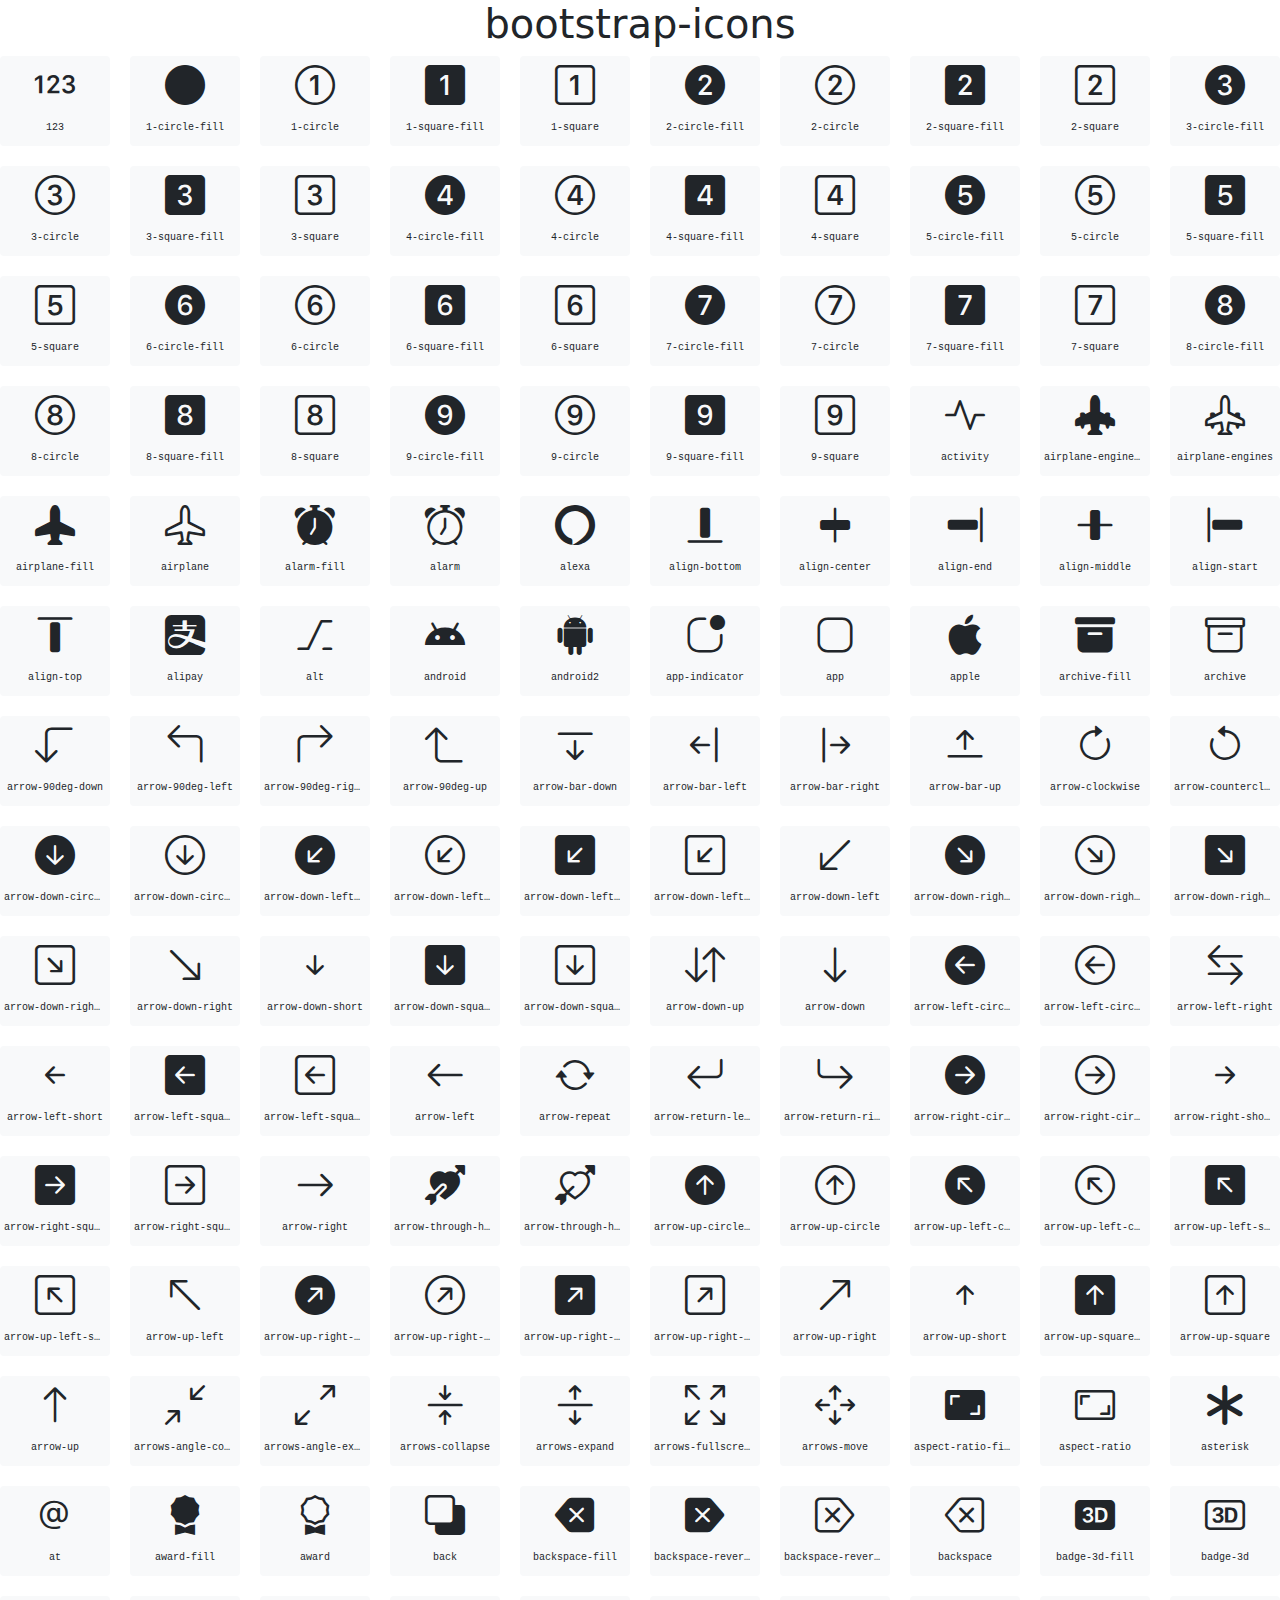
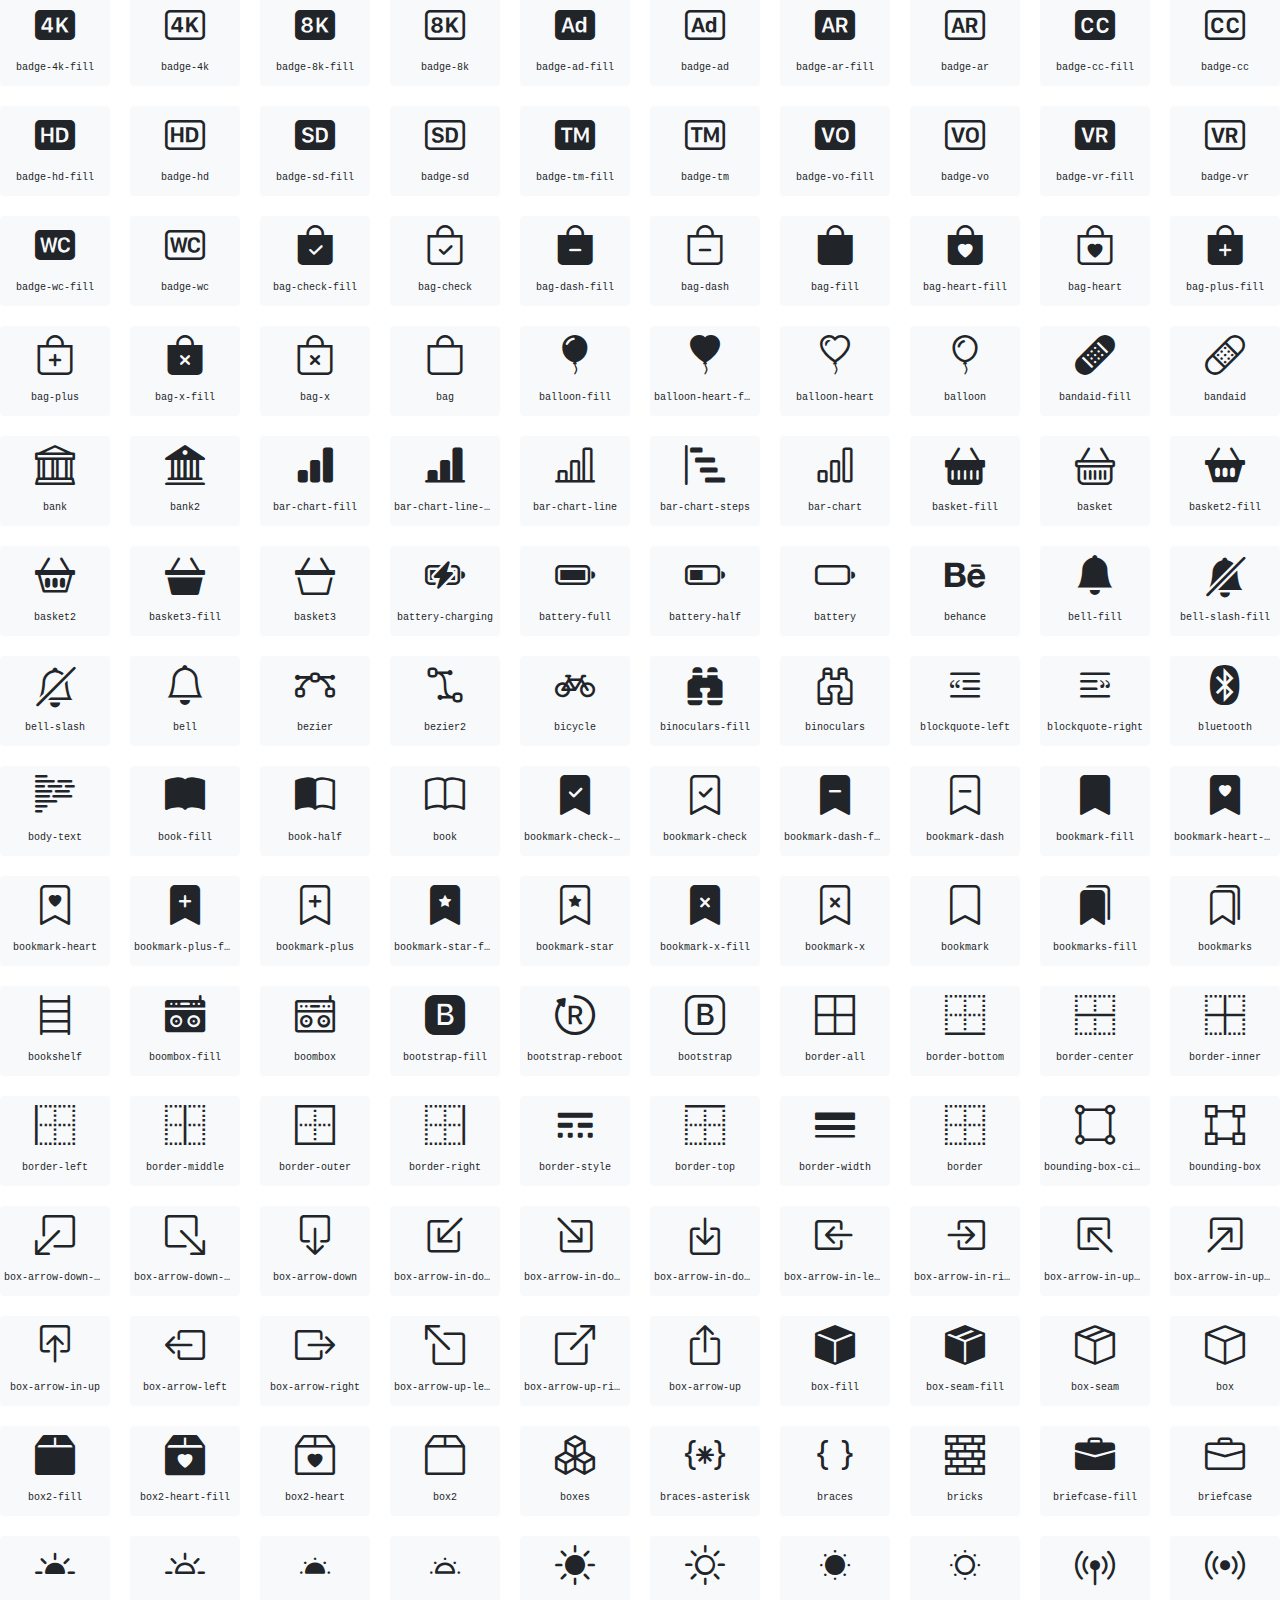
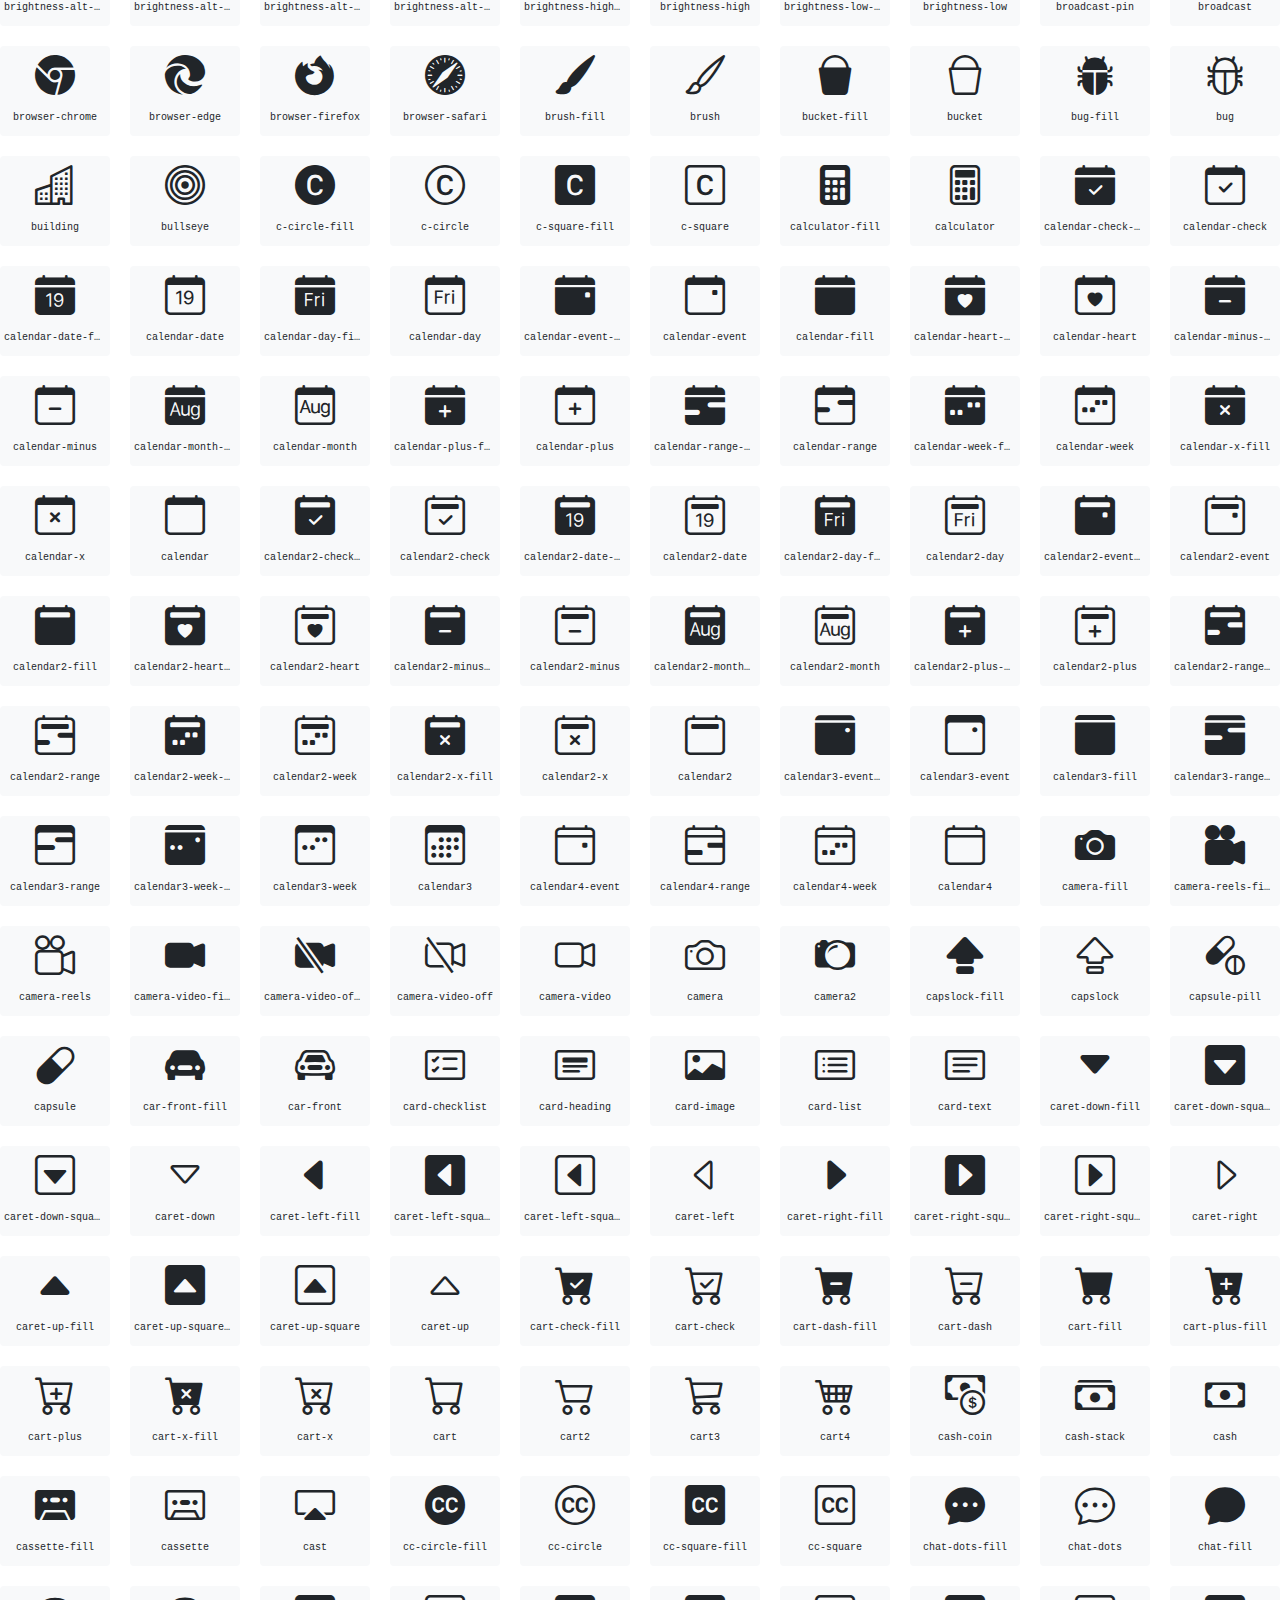
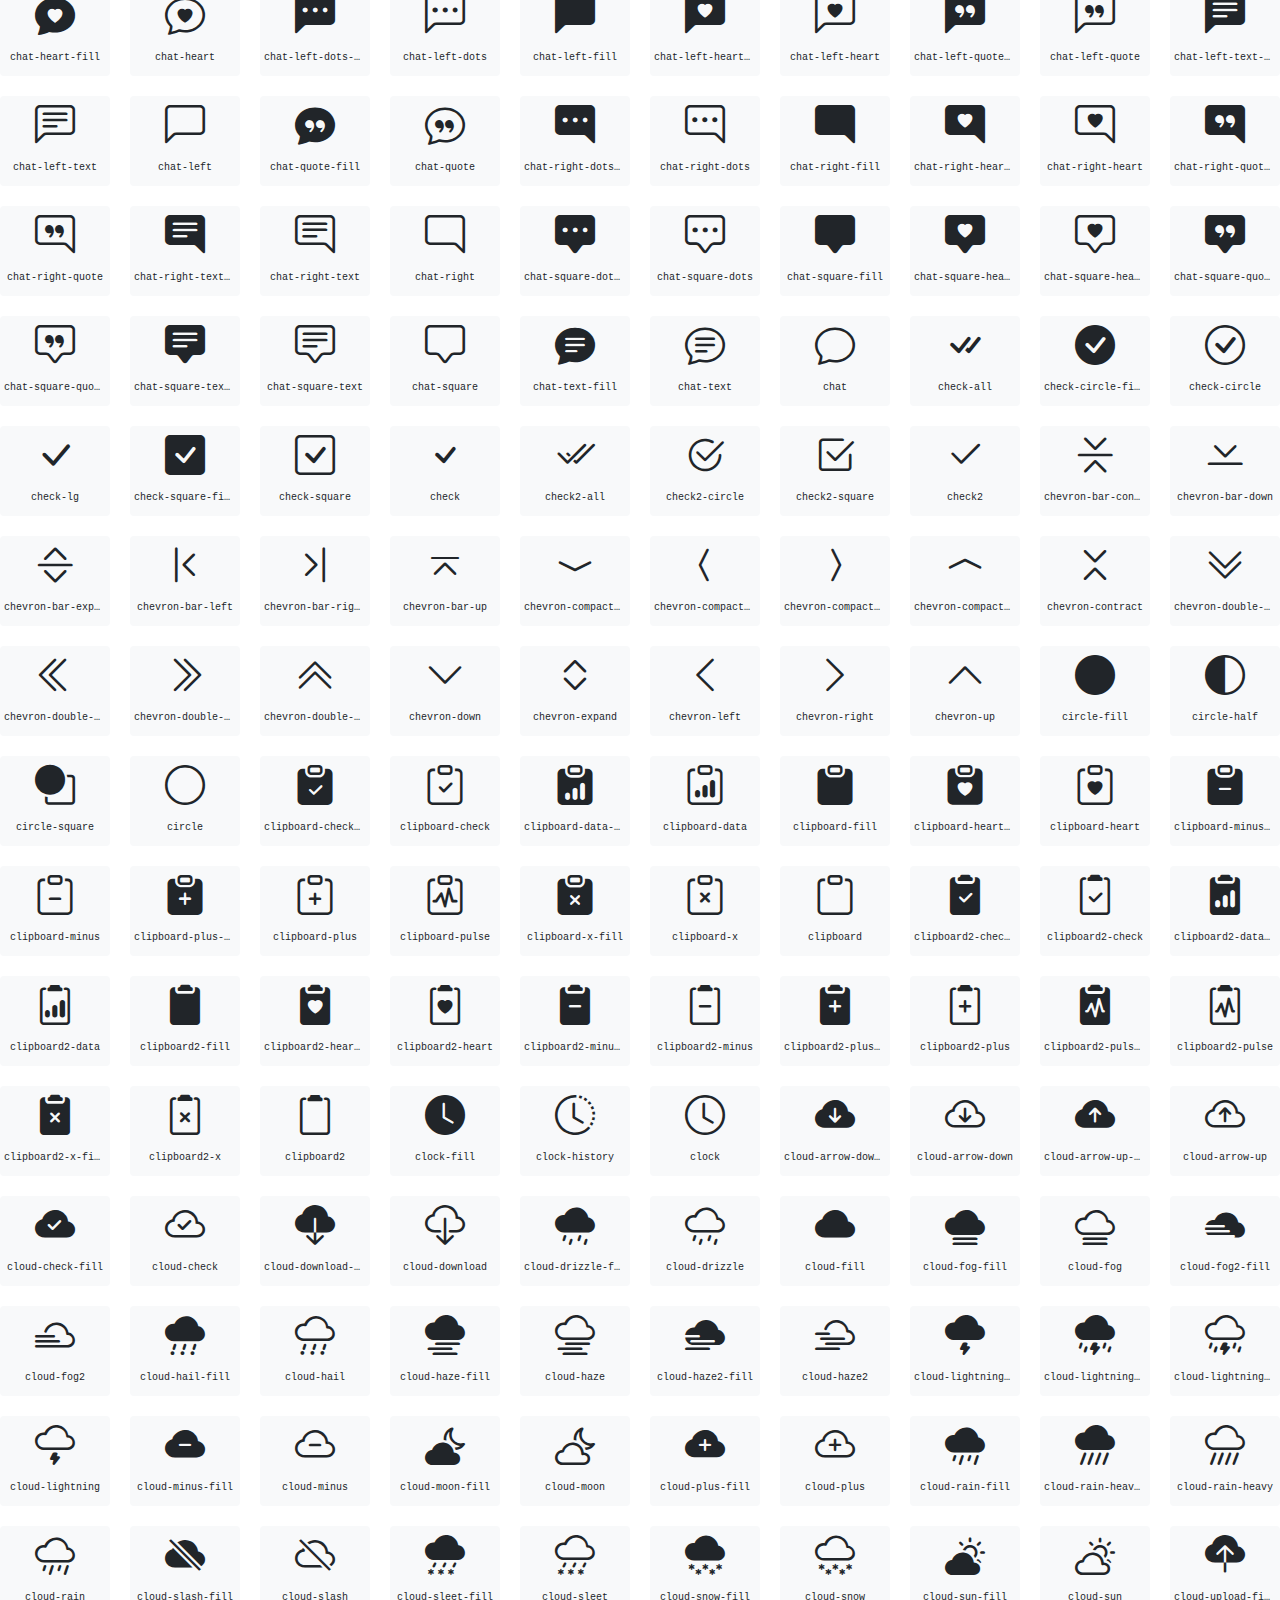
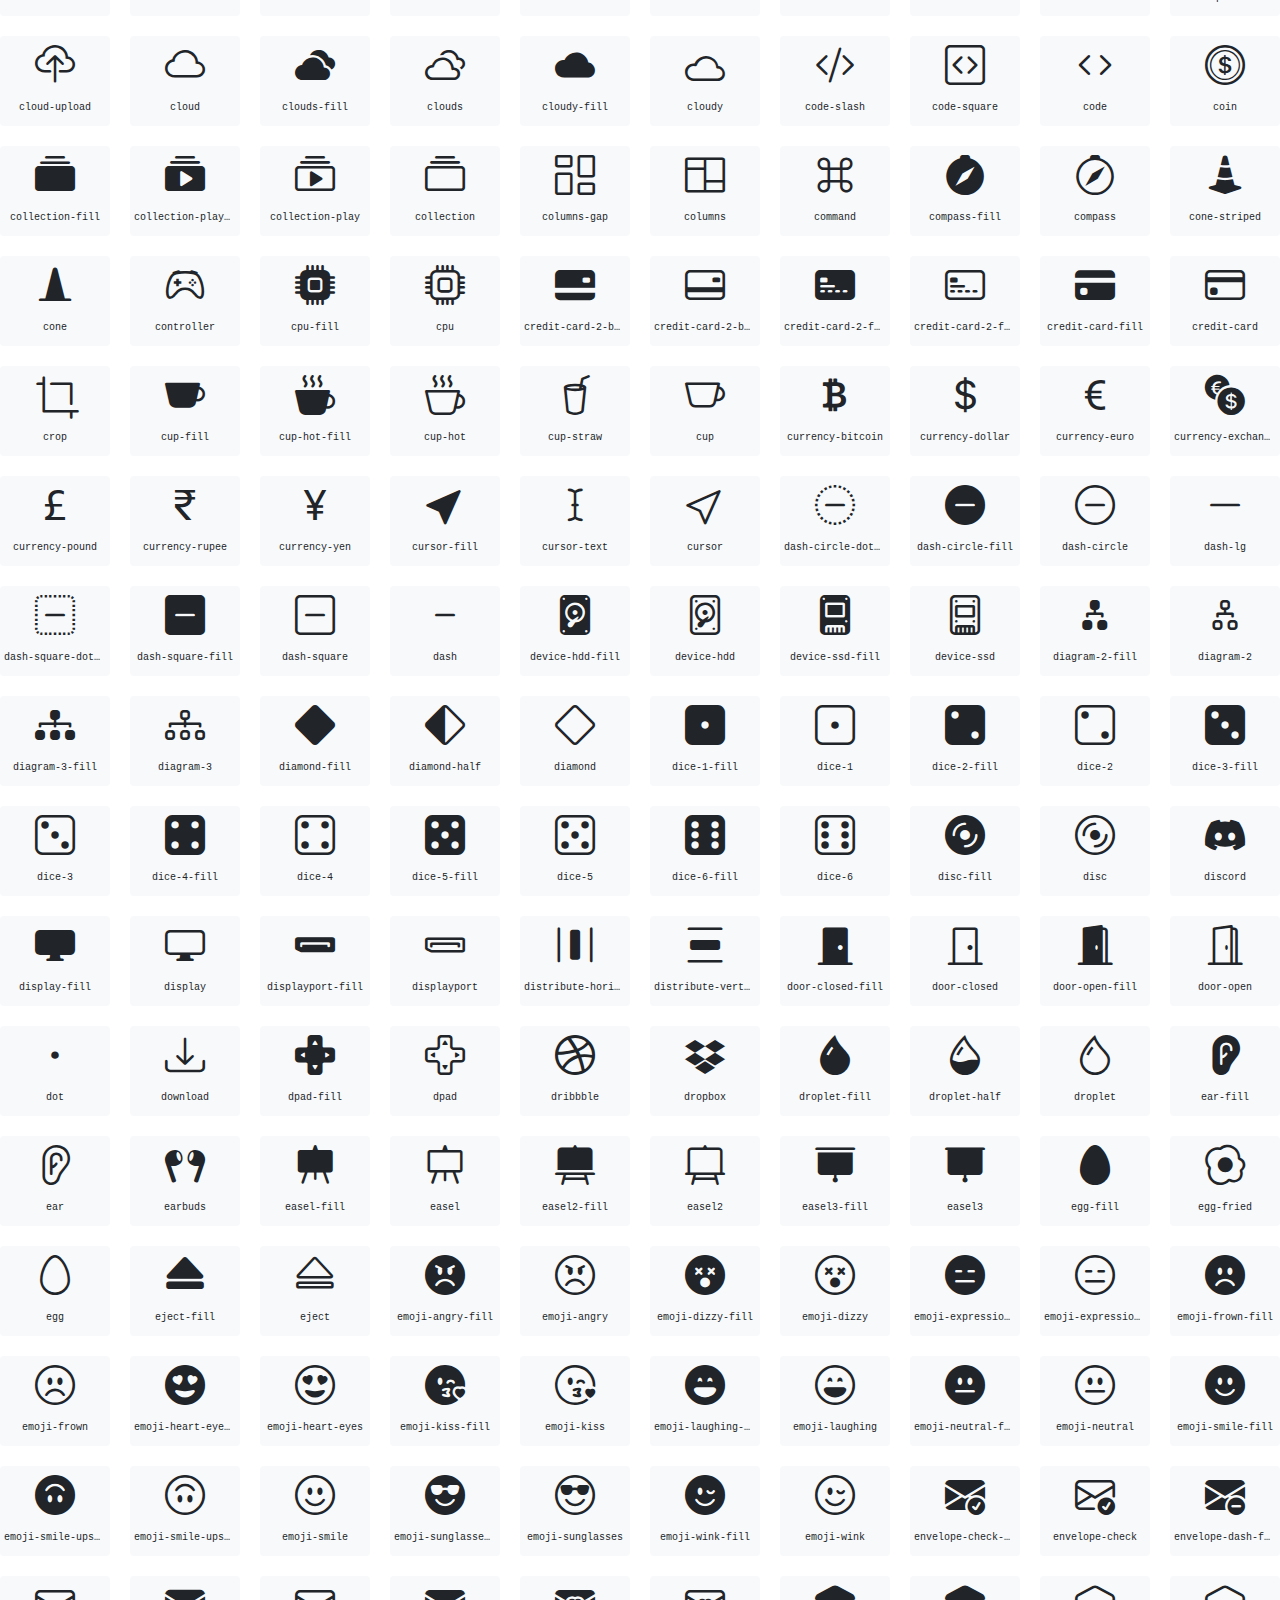
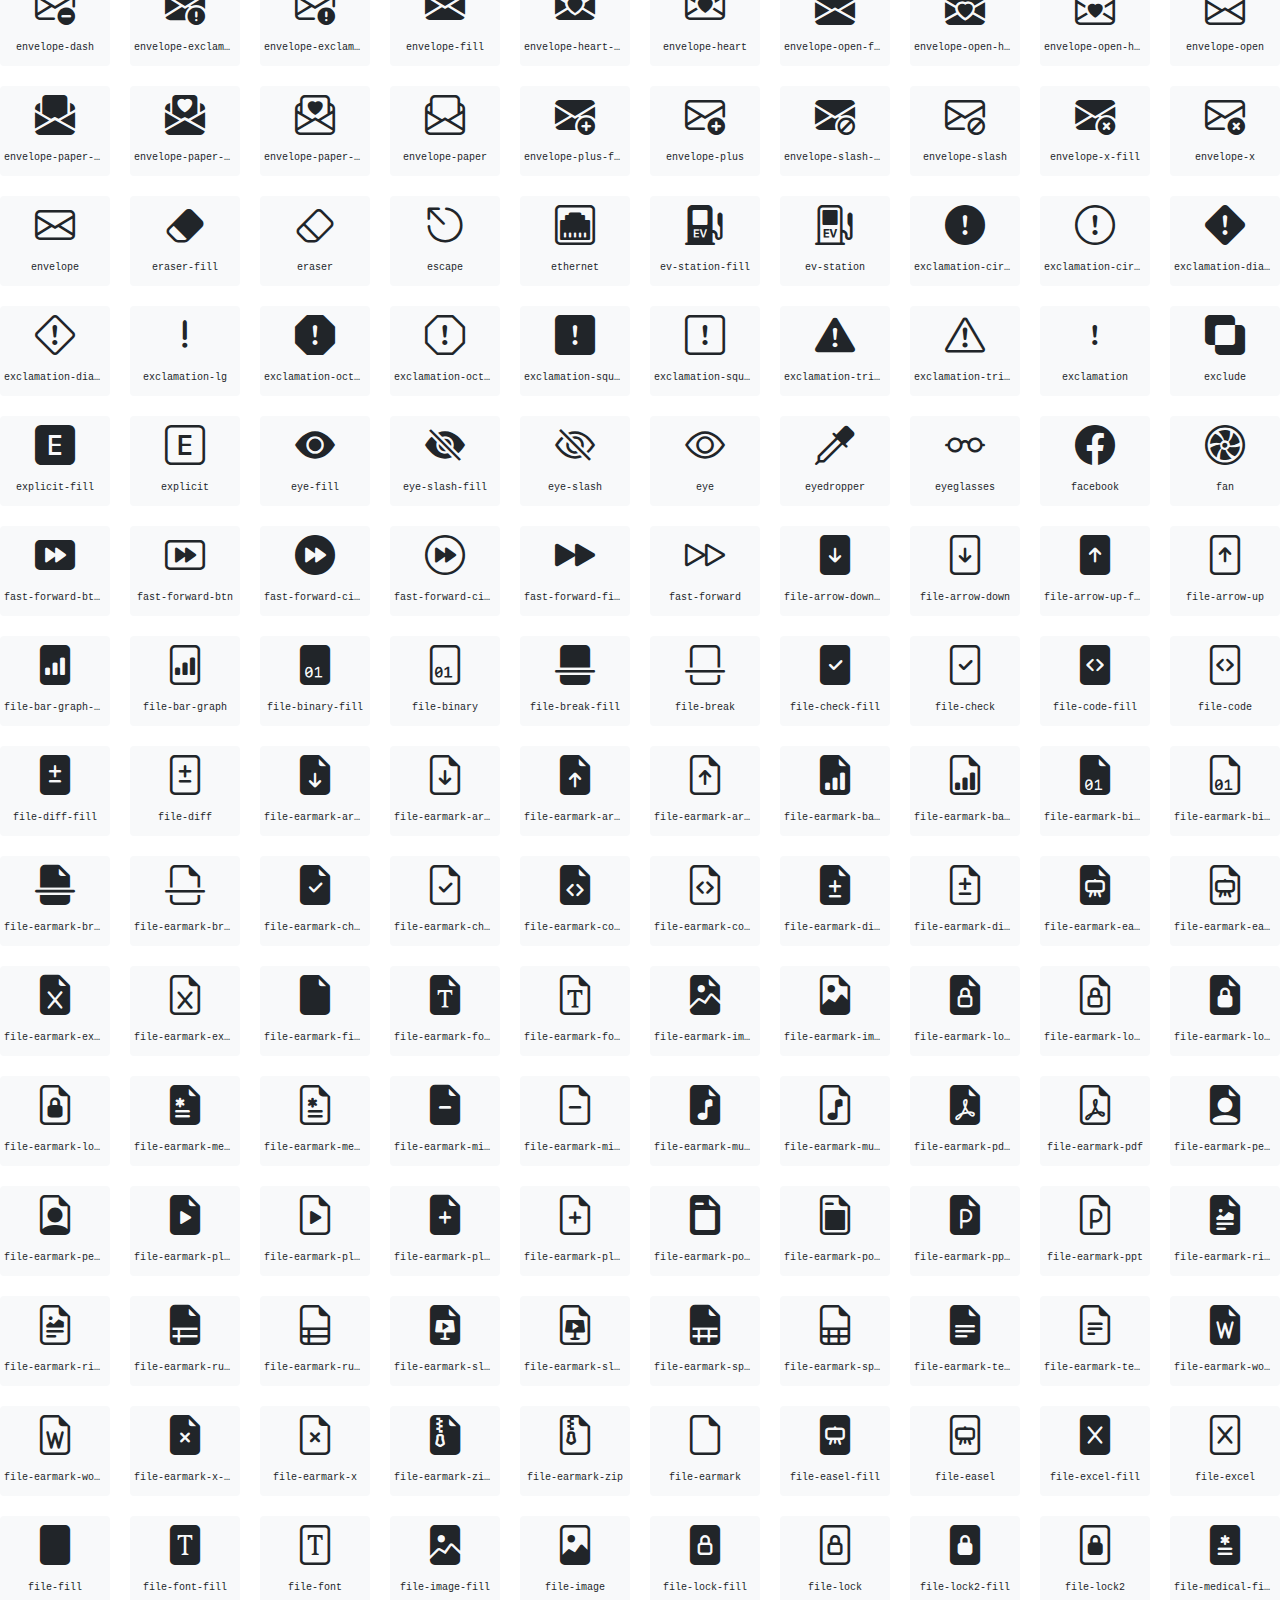
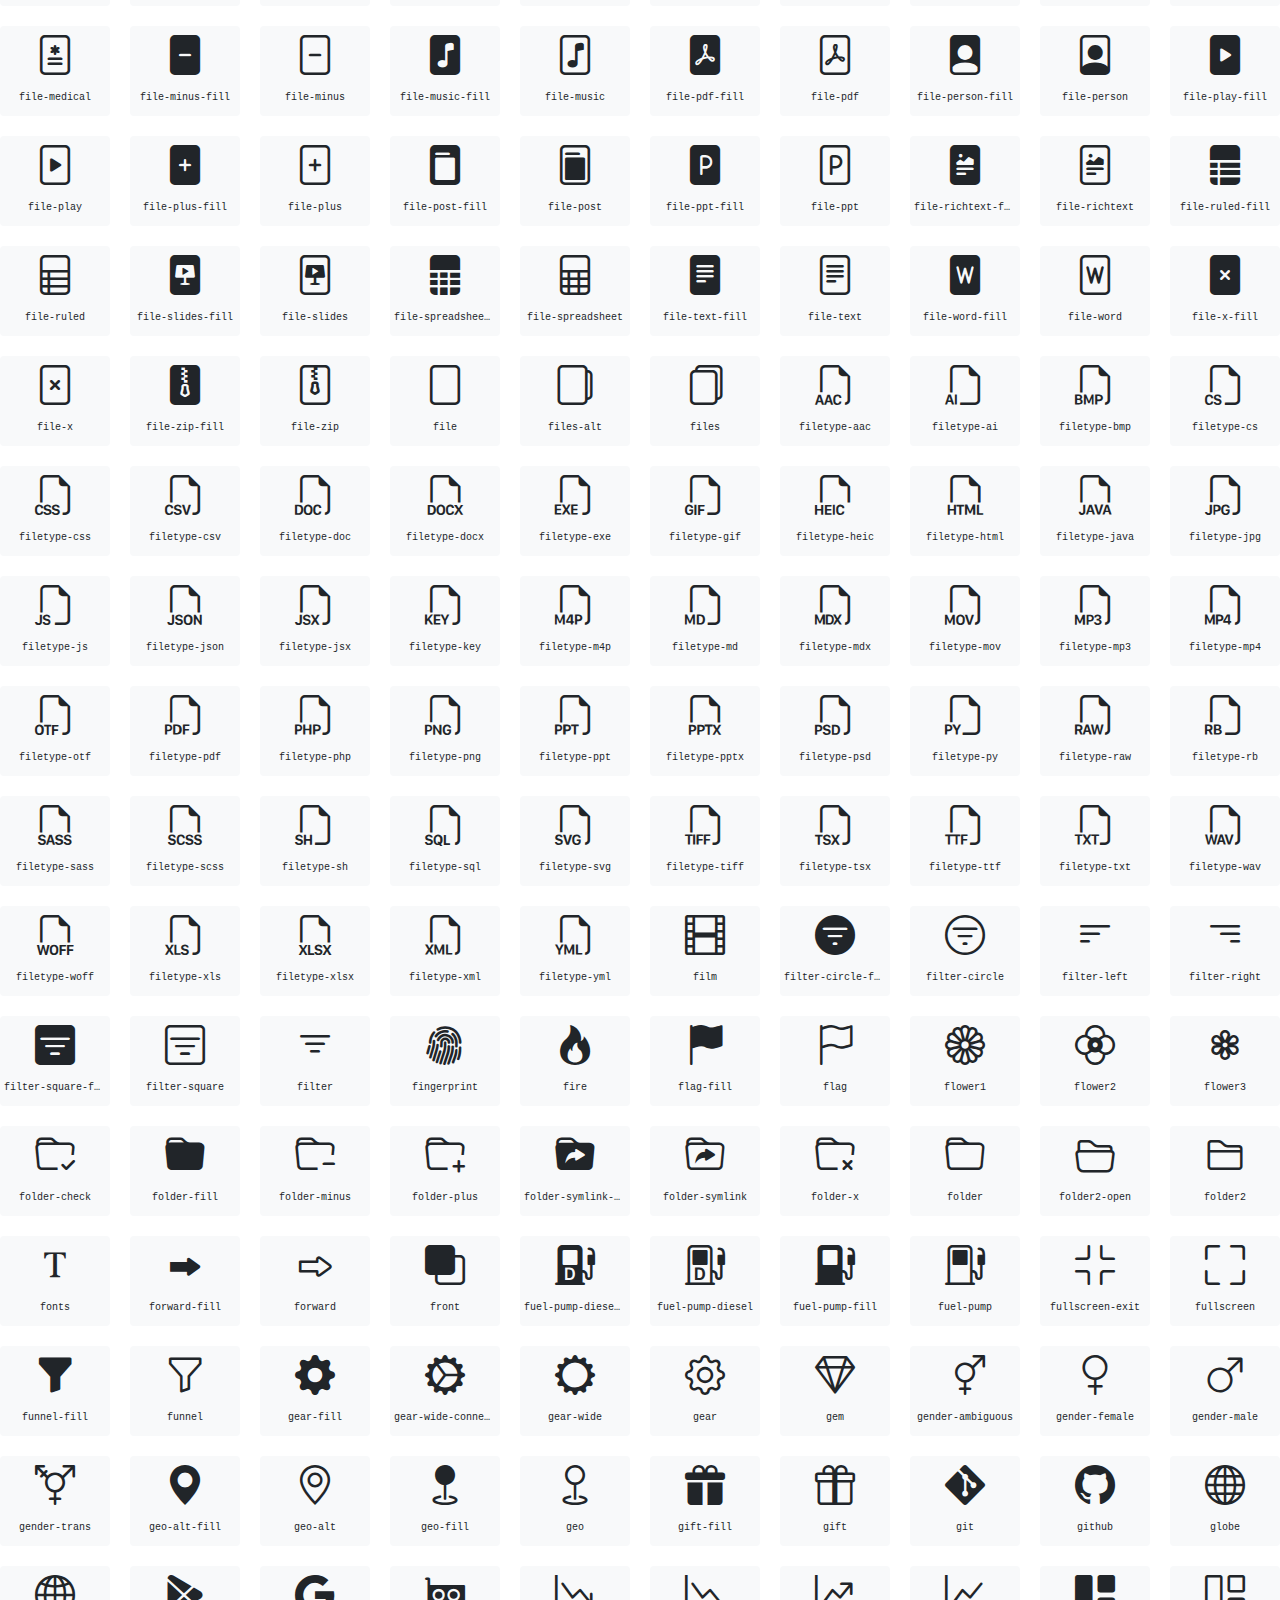
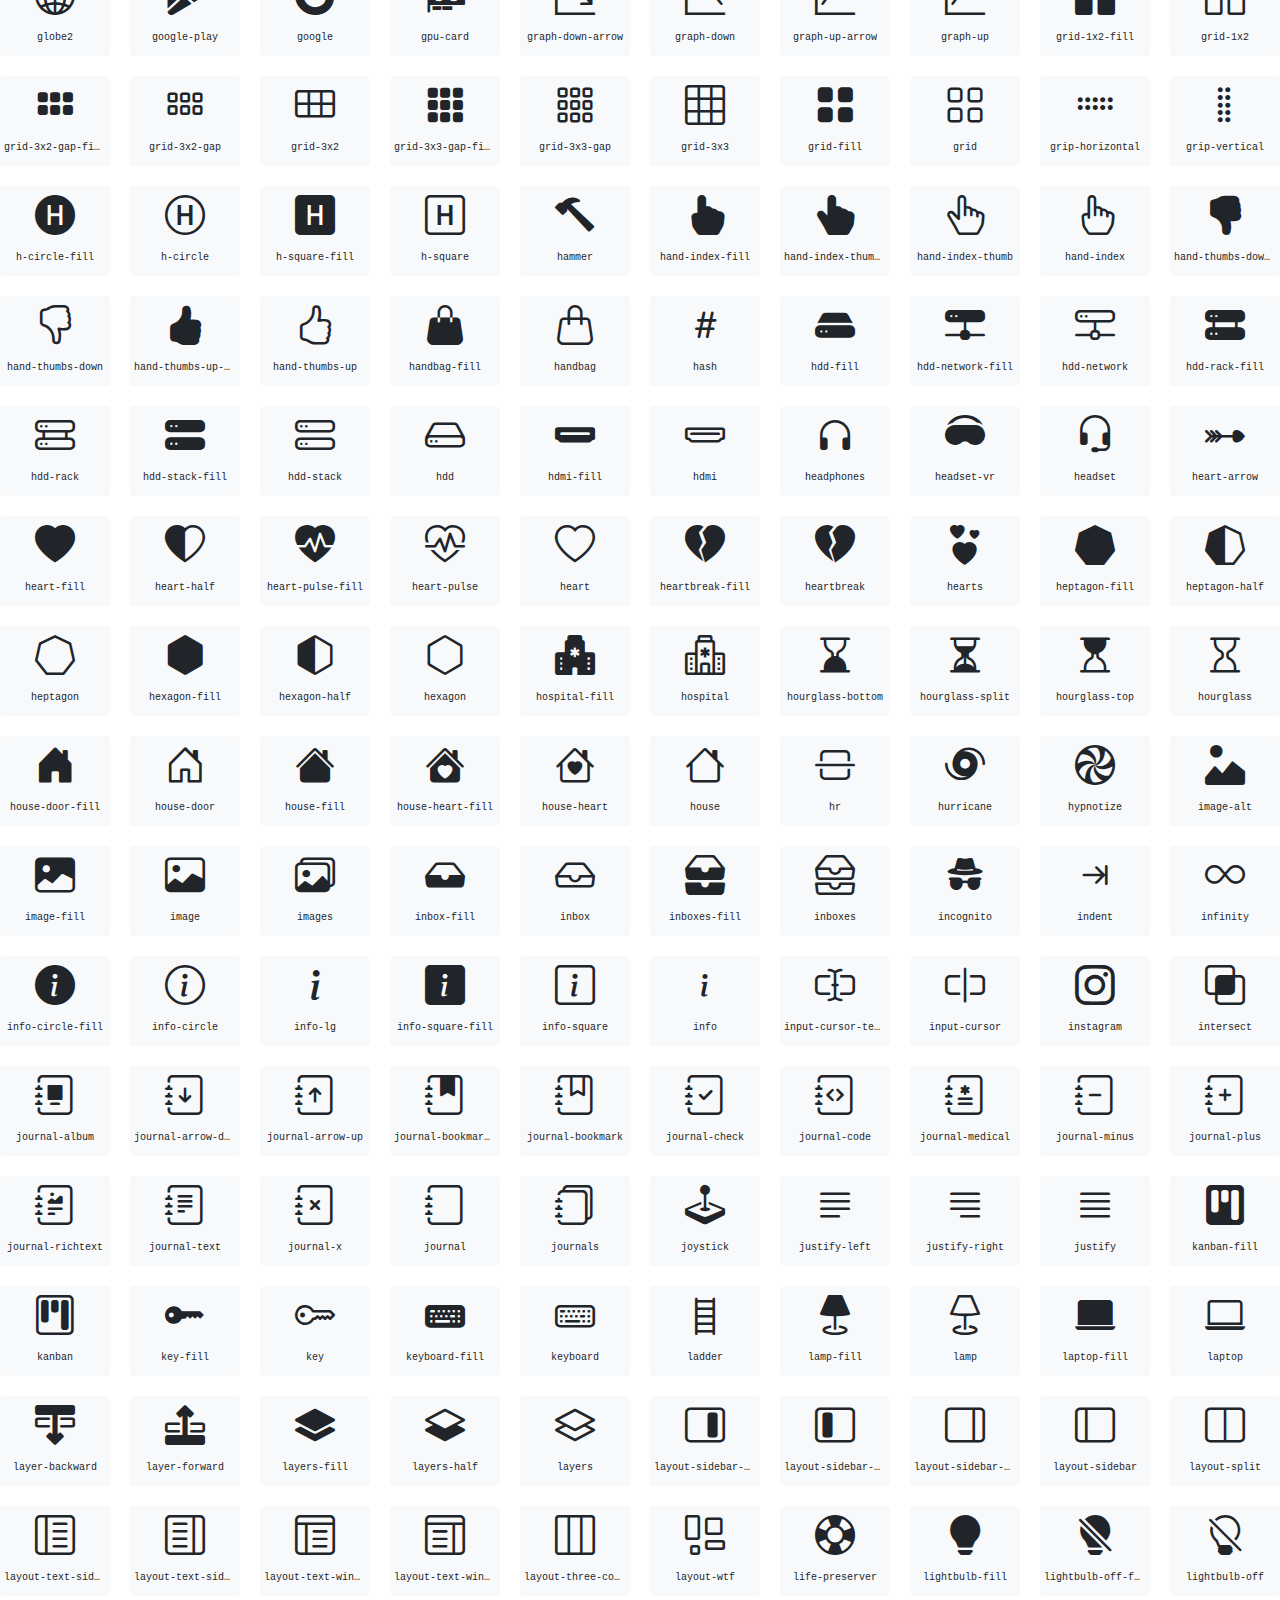
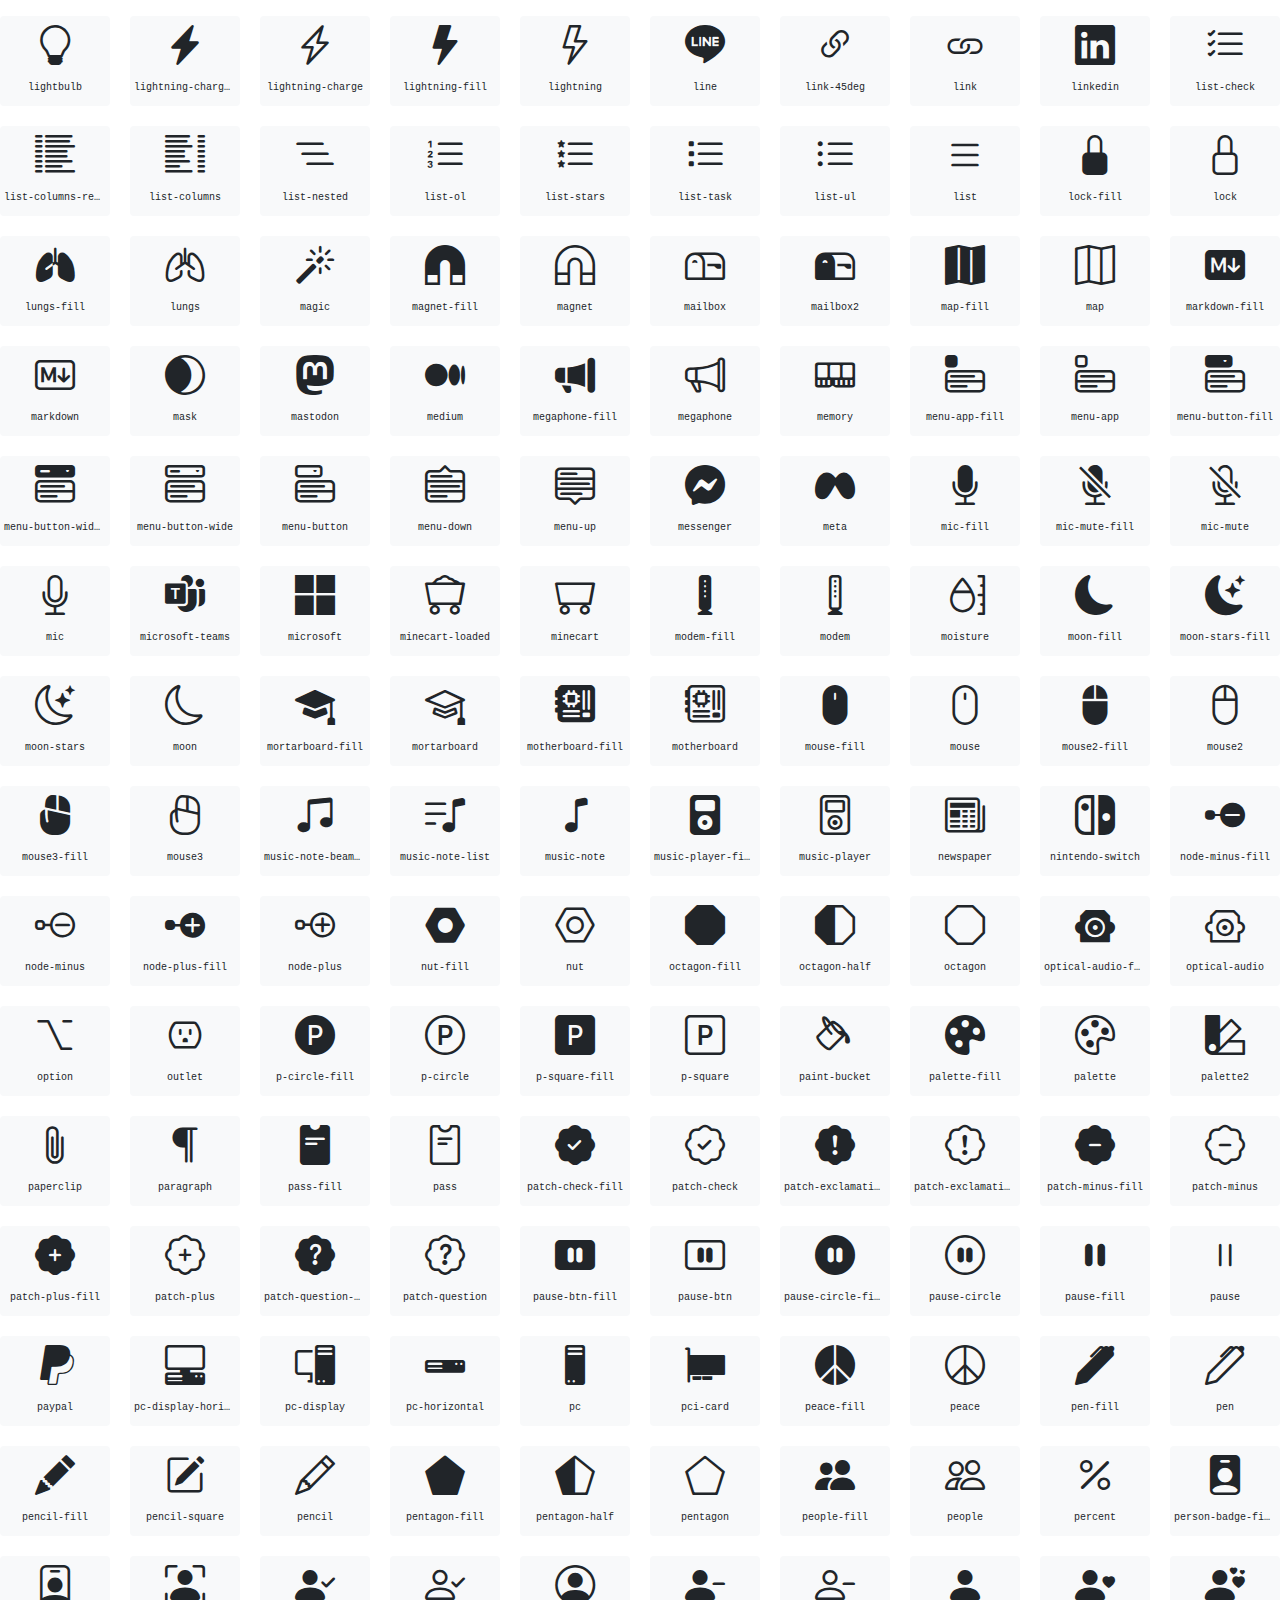
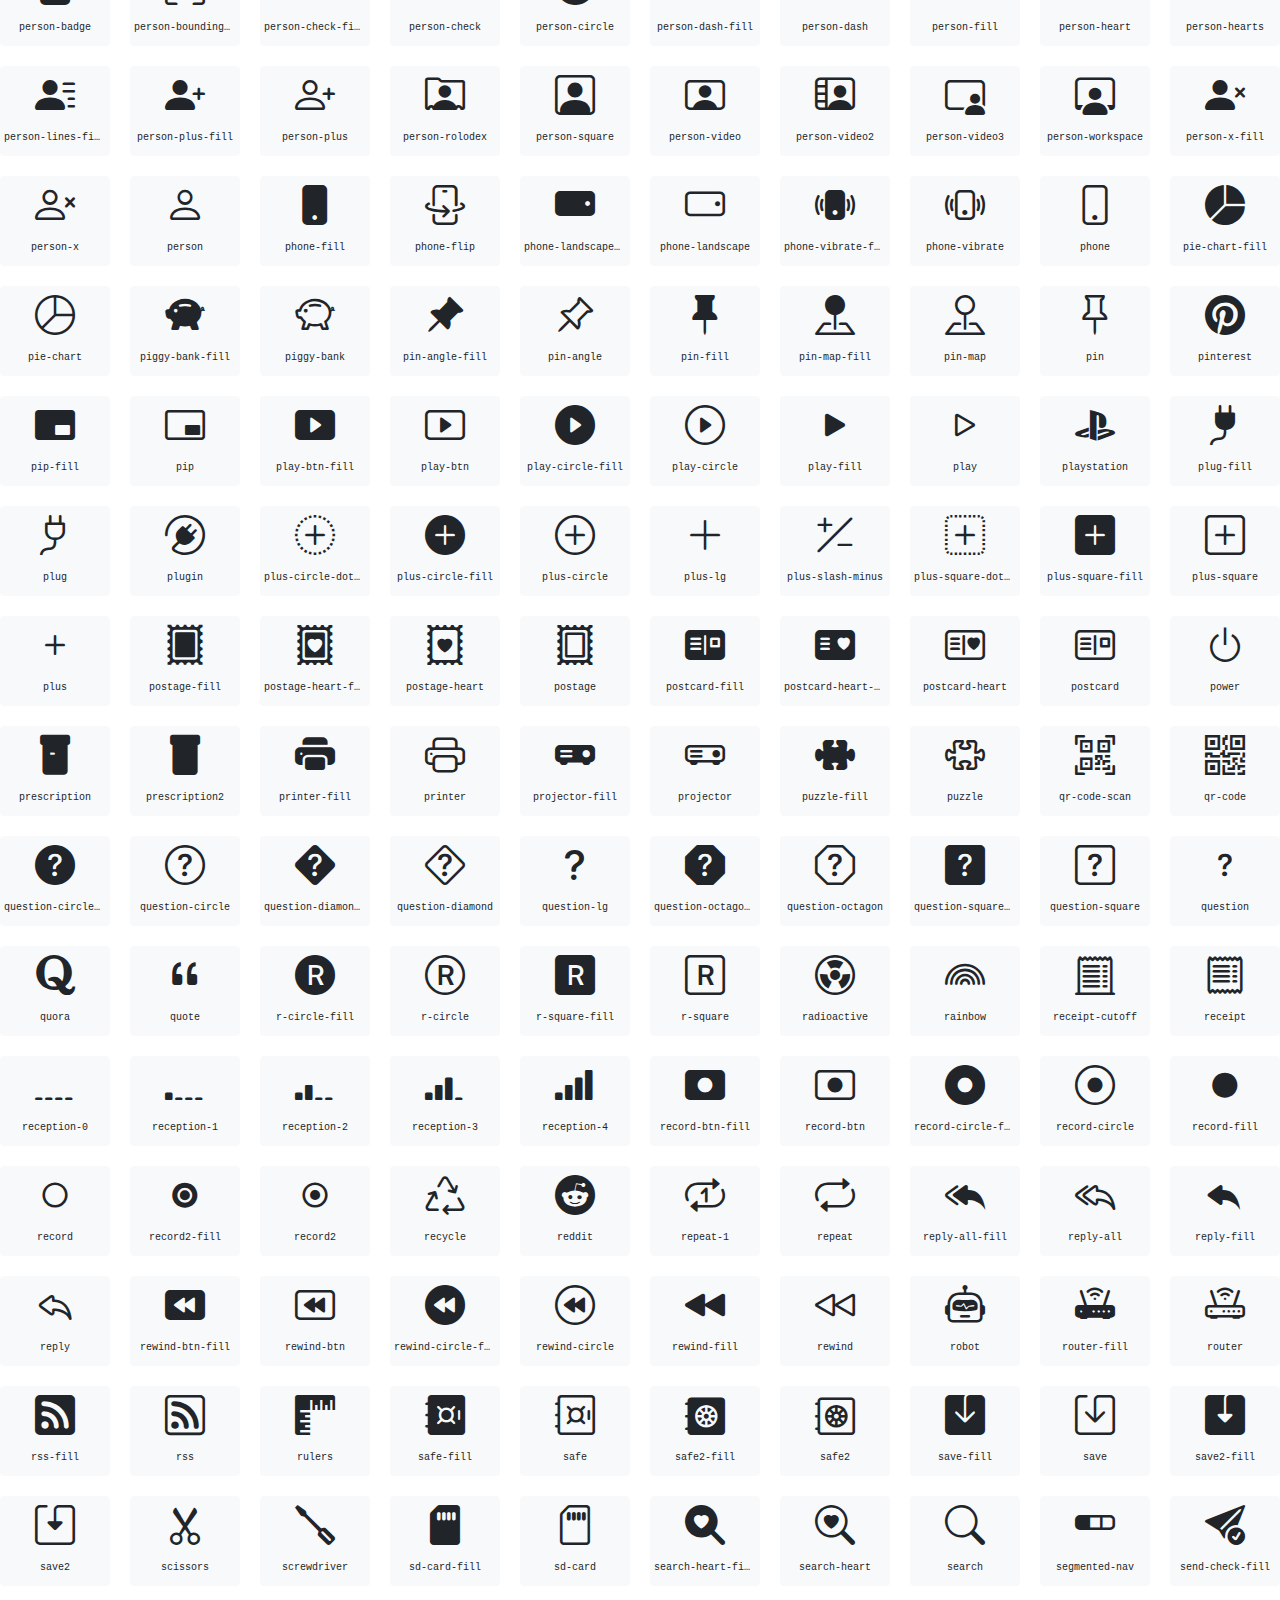
<file: assets/vendor/bootstrap-icons/index.html>
<!doctype html>
<html lang="en">
<head>
  <meta charset="utf-8">
  <title>bootstrap-icons</title>

  <style>
    .icons {
      display: grid;
      max-width: 100%;
      grid-template-columns: repeat(auto-fit, minmax(100px, 1fr) );
      gap: 1.25rem;
    }
    .icon {
      background-color: var(--bs-light);
      border-radius: .25rem;
    }
    .bi {
      margin: .25rem;
      font-size: 2.5rem;
    }
    .label {
      font-family: var(--bs-font-monospace);
    }
    .label {
      display: inline-block;
      width: 100%;
      overflow: hidden;
      padding: .25rem;
      font-size: .625rem;
      text-overflow: ellipsis;
      white-space: nowrap;
    }
  </style>

  <link rel="stylesheet" href="/assets/css/bootstrap.min.css">
  <link rel="stylesheet" href="bootstrap-icons.css">
</head>
<body class="text-center">

  <h1>bootstrap-icons</h1>

  <div class="icons">
    <div class="icon">
      <i class="bi bi-123"></i>
      <div class="label">123</div>
    </div>
    <div class="icon">
      <i class="bi bi-1-circle-fill"></i>
      <div class="label">1-circle-fill</div>
    </div>
    <div class="icon">
      <i class="bi bi-1-circle"></i>
      <div class="label">1-circle</div>
    </div>
    <div class="icon">
      <i class="bi bi-1-square-fill"></i>
      <div class="label">1-square-fill</div>
    </div>
    <div class="icon">
      <i class="bi bi-1-square"></i>
      <div class="label">1-square</div>
    </div>
    <div class="icon">
      <i class="bi bi-2-circle-fill"></i>
      <div class="label">2-circle-fill</div>
    </div>
    <div class="icon">
      <i class="bi bi-2-circle"></i>
      <div class="label">2-circle</div>
    </div>
    <div class="icon">
      <i class="bi bi-2-square-fill"></i>
      <div class="label">2-square-fill</div>
    </div>
    <div class="icon">
      <i class="bi bi-2-square"></i>
      <div class="label">2-square</div>
    </div>
    <div class="icon">
      <i class="bi bi-3-circle-fill"></i>
      <div class="label">3-circle-fill</div>
    </div>
    <div class="icon">
      <i class="bi bi-3-circle"></i>
      <div class="label">3-circle</div>
    </div>
    <div class="icon">
      <i class="bi bi-3-square-fill"></i>
      <div class="label">3-square-fill</div>
    </div>
    <div class="icon">
      <i class="bi bi-3-square"></i>
      <div class="label">3-square</div>
    </div>
    <div class="icon">
      <i class="bi bi-4-circle-fill"></i>
      <div class="label">4-circle-fill</div>
    </div>
    <div class="icon">
      <i class="bi bi-4-circle"></i>
      <div class="label">4-circle</div>
    </div>
    <div class="icon">
      <i class="bi bi-4-square-fill"></i>
      <div class="label">4-square-fill</div>
    </div>
    <div class="icon">
      <i class="bi bi-4-square"></i>
      <div class="label">4-square</div>
    </div>
    <div class="icon">
      <i class="bi bi-5-circle-fill"></i>
      <div class="label">5-circle-fill</div>
    </div>
    <div class="icon">
      <i class="bi bi-5-circle"></i>
      <div class="label">5-circle</div>
    </div>
    <div class="icon">
      <i class="bi bi-5-square-fill"></i>
      <div class="label">5-square-fill</div>
    </div>
    <div class="icon">
      <i class="bi bi-5-square"></i>
      <div class="label">5-square</div>
    </div>
    <div class="icon">
      <i class="bi bi-6-circle-fill"></i>
      <div class="label">6-circle-fill</div>
    </div>
    <div class="icon">
      <i class="bi bi-6-circle"></i>
      <div class="label">6-circle</div>
    </div>
    <div class="icon">
      <i class="bi bi-6-square-fill"></i>
      <div class="label">6-square-fill</div>
    </div>
    <div class="icon">
      <i class="bi bi-6-square"></i>
      <div class="label">6-square</div>
    </div>
    <div class="icon">
      <i class="bi bi-7-circle-fill"></i>
      <div class="label">7-circle-fill</div>
    </div>
    <div class="icon">
      <i class="bi bi-7-circle"></i>
      <div class="label">7-circle</div>
    </div>
    <div class="icon">
      <i class="bi bi-7-square-fill"></i>
      <div class="label">7-square-fill</div>
    </div>
    <div class="icon">
      <i class="bi bi-7-square"></i>
      <div class="label">7-square</div>
    </div>
    <div class="icon">
      <i class="bi bi-8-circle-fill"></i>
      <div class="label">8-circle-fill</div>
    </div>
    <div class="icon">
      <i class="bi bi-8-circle"></i>
      <div class="label">8-circle</div>
    </div>
    <div class="icon">
      <i class="bi bi-8-square-fill"></i>
      <div class="label">8-square-fill</div>
    </div>
    <div class="icon">
      <i class="bi bi-8-square"></i>
      <div class="label">8-square</div>
    </div>
    <div class="icon">
      <i class="bi bi-9-circle-fill"></i>
      <div class="label">9-circle-fill</div>
    </div>
    <div class="icon">
      <i class="bi bi-9-circle"></i>
      <div class="label">9-circle</div>
    </div>
    <div class="icon">
      <i class="bi bi-9-square-fill"></i>
      <div class="label">9-square-fill</div>
    </div>
    <div class="icon">
      <i class="bi bi-9-square"></i>
      <div class="label">9-square</div>
    </div>
    <div class="icon">
      <i class="bi bi-activity"></i>
      <div class="label">activity</div>
    </div>
    <div class="icon">
      <i class="bi bi-airplane-engines-fill"></i>
      <div class="label">airplane-engines-fill</div>
    </div>
    <div class="icon">
      <i class="bi bi-airplane-engines"></i>
      <div class="label">airplane-engines</div>
    </div>
    <div class="icon">
      <i class="bi bi-airplane-fill"></i>
      <div class="label">airplane-fill</div>
    </div>
    <div class="icon">
      <i class="bi bi-airplane"></i>
      <div class="label">airplane</div>
    </div>
    <div class="icon">
      <i class="bi bi-alarm-fill"></i>
      <div class="label">alarm-fill</div>
    </div>
    <div class="icon">
      <i class="bi bi-alarm"></i>
      <div class="label">alarm</div>
    </div>
    <div class="icon">
      <i class="bi bi-alexa"></i>
      <div class="label">alexa</div>
    </div>
    <div class="icon">
      <i class="bi bi-align-bottom"></i>
      <div class="label">align-bottom</div>
    </div>
    <div class="icon">
      <i class="bi bi-align-center"></i>
      <div class="label">align-center</div>
    </div>
    <div class="icon">
      <i class="bi bi-align-end"></i>
      <div class="label">align-end</div>
    </div>
    <div class="icon">
      <i class="bi bi-align-middle"></i>
      <div class="label">align-middle</div>
    </div>
    <div class="icon">
      <i class="bi bi-align-start"></i>
      <div class="label">align-start</div>
    </div>
    <div class="icon">
      <i class="bi bi-align-top"></i>
      <div class="label">align-top</div>
    </div>
    <div class="icon">
      <i class="bi bi-alipay"></i>
      <div class="label">alipay</div>
    </div>
    <div class="icon">
      <i class="bi bi-alt"></i>
      <div class="label">alt</div>
    </div>
    <div class="icon">
      <i class="bi bi-android"></i>
      <div class="label">android</div>
    </div>
    <div class="icon">
      <i class="bi bi-android2"></i>
      <div class="label">android2</div>
    </div>
    <div class="icon">
      <i class="bi bi-app-indicator"></i>
      <div class="label">app-indicator</div>
    </div>
    <div class="icon">
      <i class="bi bi-app"></i>
      <div class="label">app</div>
    </div>
    <div class="icon">
      <i class="bi bi-apple"></i>
      <div class="label">apple</div>
    </div>
    <div class="icon">
      <i class="bi bi-archive-fill"></i>
      <div class="label">archive-fill</div>
    </div>
    <div class="icon">
      <i class="bi bi-archive"></i>
      <div class="label">archive</div>
    </div>
    <div class="icon">
      <i class="bi bi-arrow-90deg-down"></i>
      <div class="label">arrow-90deg-down</div>
    </div>
    <div class="icon">
      <i class="bi bi-arrow-90deg-left"></i>
      <div class="label">arrow-90deg-left</div>
    </div>
    <div class="icon">
      <i class="bi bi-arrow-90deg-right"></i>
      <div class="label">arrow-90deg-right</div>
    </div>
    <div class="icon">
      <i class="bi bi-arrow-90deg-up"></i>
      <div class="label">arrow-90deg-up</div>
    </div>
    <div class="icon">
      <i class="bi bi-arrow-bar-down"></i>
      <div class="label">arrow-bar-down</div>
    </div>
    <div class="icon">
      <i class="bi bi-arrow-bar-left"></i>
      <div class="label">arrow-bar-left</div>
    </div>
    <div class="icon">
      <i class="bi bi-arrow-bar-right"></i>
      <div class="label">arrow-bar-right</div>
    </div>
    <div class="icon">
      <i class="bi bi-arrow-bar-up"></i>
      <div class="label">arrow-bar-up</div>
    </div>
    <div class="icon">
      <i class="bi bi-arrow-clockwise"></i>
      <div class="label">arrow-clockwise</div>
    </div>
    <div class="icon">
      <i class="bi bi-arrow-counterclockwise"></i>
      <div class="label">arrow-counterclockwise</div>
    </div>
    <div class="icon">
      <i class="bi bi-arrow-down-circle-fill"></i>
      <div class="label">arrow-down-circle-fill</div>
    </div>
    <div class="icon">
      <i class="bi bi-arrow-down-circle"></i>
      <div class="label">arrow-down-circle</div>
    </div>
    <div class="icon">
      <i class="bi bi-arrow-down-left-circle-fill"></i>
      <div class="label">arrow-down-left-circle-fill</div>
    </div>
    <div class="icon">
      <i class="bi bi-arrow-down-left-circle"></i>
      <div class="label">arrow-down-left-circle</div>
    </div>
    <div class="icon">
      <i class="bi bi-arrow-down-left-square-fill"></i>
      <div class="label">arrow-down-left-square-fill</div>
    </div>
    <div class="icon">
      <i class="bi bi-arrow-down-left-square"></i>
      <div class="label">arrow-down-left-square</div>
    </div>
    <div class="icon">
      <i class="bi bi-arrow-down-left"></i>
      <div class="label">arrow-down-left</div>
    </div>
    <div class="icon">
      <i class="bi bi-arrow-down-right-circle-fill"></i>
      <div class="label">arrow-down-right-circle-fill</div>
    </div>
    <div class="icon">
      <i class="bi bi-arrow-down-right-circle"></i>
      <div class="label">arrow-down-right-circle</div>
    </div>
    <div class="icon">
      <i class="bi bi-arrow-down-right-square-fill"></i>
      <div class="label">arrow-down-right-square-fill</div>
    </div>
    <div class="icon">
      <i class="bi bi-arrow-down-right-square"></i>
      <div class="label">arrow-down-right-square</div>
    </div>
    <div class="icon">
      <i class="bi bi-arrow-down-right"></i>
      <div class="label">arrow-down-right</div>
    </div>
    <div class="icon">
      <i class="bi bi-arrow-down-short"></i>
      <div class="label">arrow-down-short</div>
    </div>
    <div class="icon">
      <i class="bi bi-arrow-down-square-fill"></i>
      <div class="label">arrow-down-square-fill</div>
    </div>
    <div class="icon">
      <i class="bi bi-arrow-down-square"></i>
      <div class="label">arrow-down-square</div>
    </div>
    <div class="icon">
      <i class="bi bi-arrow-down-up"></i>
      <div class="label">arrow-down-up</div>
    </div>
    <div class="icon">
      <i class="bi bi-arrow-down"></i>
      <div class="label">arrow-down</div>
    </div>
    <div class="icon">
      <i class="bi bi-arrow-left-circle-fill"></i>
      <div class="label">arrow-left-circle-fill</div>
    </div>
    <div class="icon">
      <i class="bi bi-arrow-left-circle"></i>
      <div class="label">arrow-left-circle</div>
    </div>
    <div class="icon">
      <i class="bi bi-arrow-left-right"></i>
      <div class="label">arrow-left-right</div>
    </div>
    <div class="icon">
      <i class="bi bi-arrow-left-short"></i>
      <div class="label">arrow-left-short</div>
    </div>
    <div class="icon">
      <i class="bi bi-arrow-left-square-fill"></i>
      <div class="label">arrow-left-square-fill</div>
    </div>
    <div class="icon">
      <i class="bi bi-arrow-left-square"></i>
      <div class="label">arrow-left-square</div>
    </div>
    <div class="icon">
      <i class="bi bi-arrow-left"></i>
      <div class="label">arrow-left</div>
    </div>
    <div class="icon">
      <i class="bi bi-arrow-repeat"></i>
      <div class="label">arrow-repeat</div>
    </div>
    <div class="icon">
      <i class="bi bi-arrow-return-left"></i>
      <div class="label">arrow-return-left</div>
    </div>
    <div class="icon">
      <i class="bi bi-arrow-return-right"></i>
      <div class="label">arrow-return-right</div>
    </div>
    <div class="icon">
      <i class="bi bi-arrow-right-circle-fill"></i>
      <div class="label">arrow-right-circle-fill</div>
    </div>
    <div class="icon">
      <i class="bi bi-arrow-right-circle"></i>
      <div class="label">arrow-right-circle</div>
    </div>
    <div class="icon">
      <i class="bi bi-arrow-right-short"></i>
      <div class="label">arrow-right-short</div>
    </div>
    <div class="icon">
      <i class="bi bi-arrow-right-square-fill"></i>
      <div class="label">arrow-right-square-fill</div>
    </div>
    <div class="icon">
      <i class="bi bi-arrow-right-square"></i>
      <div class="label">arrow-right-square</div>
    </div>
    <div class="icon">
      <i class="bi bi-arrow-right"></i>
      <div class="label">arrow-right</div>
    </div>
    <div class="icon">
      <i class="bi bi-arrow-through-heart-fill"></i>
      <div class="label">arrow-through-heart-fill</div>
    </div>
    <div class="icon">
      <i class="bi bi-arrow-through-heart"></i>
      <div class="label">arrow-through-heart</div>
    </div>
    <div class="icon">
      <i class="bi bi-arrow-up-circle-fill"></i>
      <div class="label">arrow-up-circle-fill</div>
    </div>
    <div class="icon">
      <i class="bi bi-arrow-up-circle"></i>
      <div class="label">arrow-up-circle</div>
    </div>
    <div class="icon">
      <i class="bi bi-arrow-up-left-circle-fill"></i>
      <div class="label">arrow-up-left-circle-fill</div>
    </div>
    <div class="icon">
      <i class="bi bi-arrow-up-left-circle"></i>
      <div class="label">arrow-up-left-circle</div>
    </div>
    <div class="icon">
      <i class="bi bi-arrow-up-left-square-fill"></i>
      <div class="label">arrow-up-left-square-fill</div>
    </div>
    <div class="icon">
      <i class="bi bi-arrow-up-left-square"></i>
      <div class="label">arrow-up-left-square</div>
    </div>
    <div class="icon">
      <i class="bi bi-arrow-up-left"></i>
      <div class="label">arrow-up-left</div>
    </div>
    <div class="icon">
      <i class="bi bi-arrow-up-right-circle-fill"></i>
      <div class="label">arrow-up-right-circle-fill</div>
    </div>
    <div class="icon">
      <i class="bi bi-arrow-up-right-circle"></i>
      <div class="label">arrow-up-right-circle</div>
    </div>
    <div class="icon">
      <i class="bi bi-arrow-up-right-square-fill"></i>
      <div class="label">arrow-up-right-square-fill</div>
    </div>
    <div class="icon">
      <i class="bi bi-arrow-up-right-square"></i>
      <div class="label">arrow-up-right-square</div>
    </div>
    <div class="icon">
      <i class="bi bi-arrow-up-right"></i>
      <div class="label">arrow-up-right</div>
    </div>
    <div class="icon">
      <i class="bi bi-arrow-up-short"></i>
      <div class="label">arrow-up-short</div>
    </div>
    <div class="icon">
      <i class="bi bi-arrow-up-square-fill"></i>
      <div class="label">arrow-up-square-fill</div>
    </div>
    <div class="icon">
      <i class="bi bi-arrow-up-square"></i>
      <div class="label">arrow-up-square</div>
    </div>
    <div class="icon">
      <i class="bi bi-arrow-up"></i>
      <div class="label">arrow-up</div>
    </div>
    <div class="icon">
      <i class="bi bi-arrows-angle-contract"></i>
      <div class="label">arrows-angle-contract</div>
    </div>
    <div class="icon">
      <i class="bi bi-arrows-angle-expand"></i>
      <div class="label">arrows-angle-expand</div>
    </div>
    <div class="icon">
      <i class="bi bi-arrows-collapse"></i>
      <div class="label">arrows-collapse</div>
    </div>
    <div class="icon">
      <i class="bi bi-arrows-expand"></i>
      <div class="label">arrows-expand</div>
    </div>
    <div class="icon">
      <i class="bi bi-arrows-fullscreen"></i>
      <div class="label">arrows-fullscreen</div>
    </div>
    <div class="icon">
      <i class="bi bi-arrows-move"></i>
      <div class="label">arrows-move</div>
    </div>
    <div class="icon">
      <i class="bi bi-aspect-ratio-fill"></i>
      <div class="label">aspect-ratio-fill</div>
    </div>
    <div class="icon">
      <i class="bi bi-aspect-ratio"></i>
      <div class="label">aspect-ratio</div>
    </div>
    <div class="icon">
      <i class="bi bi-asterisk"></i>
      <div class="label">asterisk</div>
    </div>
    <div class="icon">
      <i class="bi bi-at"></i>
      <div class="label">at</div>
    </div>
    <div class="icon">
      <i class="bi bi-award-fill"></i>
      <div class="label">award-fill</div>
    </div>
    <div class="icon">
      <i class="bi bi-award"></i>
      <div class="label">award</div>
    </div>
    <div class="icon">
      <i class="bi bi-back"></i>
      <div class="label">back</div>
    </div>
    <div class="icon">
      <i class="bi bi-backspace-fill"></i>
      <div class="label">backspace-fill</div>
    </div>
    <div class="icon">
      <i class="bi bi-backspace-reverse-fill"></i>
      <div class="label">backspace-reverse-fill</div>
    </div>
    <div class="icon">
      <i class="bi bi-backspace-reverse"></i>
      <div class="label">backspace-reverse</div>
    </div>
    <div class="icon">
      <i class="bi bi-backspace"></i>
      <div class="label">backspace</div>
    </div>
    <div class="icon">
      <i class="bi bi-badge-3d-fill"></i>
      <div class="label">badge-3d-fill</div>
    </div>
    <div class="icon">
      <i class="bi bi-badge-3d"></i>
      <div class="label">badge-3d</div>
    </div>
    <div class="icon">
      <i class="bi bi-badge-4k-fill"></i>
      <div class="label">badge-4k-fill</div>
    </div>
    <div class="icon">
      <i class="bi bi-badge-4k"></i>
      <div class="label">badge-4k</div>
    </div>
    <div class="icon">
      <i class="bi bi-badge-8k-fill"></i>
      <div class="label">badge-8k-fill</div>
    </div>
    <div class="icon">
      <i class="bi bi-badge-8k"></i>
      <div class="label">badge-8k</div>
    </div>
    <div class="icon">
      <i class="bi bi-badge-ad-fill"></i>
      <div class="label">badge-ad-fill</div>
    </div>
    <div class="icon">
      <i class="bi bi-badge-ad"></i>
      <div class="label">badge-ad</div>
    </div>
    <div class="icon">
      <i class="bi bi-badge-ar-fill"></i>
      <div class="label">badge-ar-fill</div>
    </div>
    <div class="icon">
      <i class="bi bi-badge-ar"></i>
      <div class="label">badge-ar</div>
    </div>
    <div class="icon">
      <i class="bi bi-badge-cc-fill"></i>
      <div class="label">badge-cc-fill</div>
    </div>
    <div class="icon">
      <i class="bi bi-badge-cc"></i>
      <div class="label">badge-cc</div>
    </div>
    <div class="icon">
      <i class="bi bi-badge-hd-fill"></i>
      <div class="label">badge-hd-fill</div>
    </div>
    <div class="icon">
      <i class="bi bi-badge-hd"></i>
      <div class="label">badge-hd</div>
    </div>
    <div class="icon">
      <i class="bi bi-badge-sd-fill"></i>
      <div class="label">badge-sd-fill</div>
    </div>
    <div class="icon">
      <i class="bi bi-badge-sd"></i>
      <div class="label">badge-sd</div>
    </div>
    <div class="icon">
      <i class="bi bi-badge-tm-fill"></i>
      <div class="label">badge-tm-fill</div>
    </div>
    <div class="icon">
      <i class="bi bi-badge-tm"></i>
      <div class="label">badge-tm</div>
    </div>
    <div class="icon">
      <i class="bi bi-badge-vo-fill"></i>
      <div class="label">badge-vo-fill</div>
    </div>
    <div class="icon">
      <i class="bi bi-badge-vo"></i>
      <div class="label">badge-vo</div>
    </div>
    <div class="icon">
      <i class="bi bi-badge-vr-fill"></i>
      <div class="label">badge-vr-fill</div>
    </div>
    <div class="icon">
      <i class="bi bi-badge-vr"></i>
      <div class="label">badge-vr</div>
    </div>
    <div class="icon">
      <i class="bi bi-badge-wc-fill"></i>
      <div class="label">badge-wc-fill</div>
    </div>
    <div class="icon">
      <i class="bi bi-badge-wc"></i>
      <div class="label">badge-wc</div>
    </div>
    <div class="icon">
      <i class="bi bi-bag-check-fill"></i>
      <div class="label">bag-check-fill</div>
    </div>
    <div class="icon">
      <i class="bi bi-bag-check"></i>
      <div class="label">bag-check</div>
    </div>
    <div class="icon">
      <i class="bi bi-bag-dash-fill"></i>
      <div class="label">bag-dash-fill</div>
    </div>
    <div class="icon">
      <i class="bi bi-bag-dash"></i>
      <div class="label">bag-dash</div>
    </div>
    <div class="icon">
      <i class="bi bi-bag-fill"></i>
      <div class="label">bag-fill</div>
    </div>
    <div class="icon">
      <i class="bi bi-bag-heart-fill"></i>
      <div class="label">bag-heart-fill</div>
    </div>
    <div class="icon">
      <i class="bi bi-bag-heart"></i>
      <div class="label">bag-heart</div>
    </div>
    <div class="icon">
      <i class="bi bi-bag-plus-fill"></i>
      <div class="label">bag-plus-fill</div>
    </div>
    <div class="icon">
      <i class="bi bi-bag-plus"></i>
      <div class="label">bag-plus</div>
    </div>
    <div class="icon">
      <i class="bi bi-bag-x-fill"></i>
      <div class="label">bag-x-fill</div>
    </div>
    <div class="icon">
      <i class="bi bi-bag-x"></i>
      <div class="label">bag-x</div>
    </div>
    <div class="icon">
      <i class="bi bi-bag"></i>
      <div class="label">bag</div>
    </div>
    <div class="icon">
      <i class="bi bi-balloon-fill"></i>
      <div class="label">balloon-fill</div>
    </div>
    <div class="icon">
      <i class="bi bi-balloon-heart-fill"></i>
      <div class="label">balloon-heart-fill</div>
    </div>
    <div class="icon">
      <i class="bi bi-balloon-heart"></i>
      <div class="label">balloon-heart</div>
    </div>
    <div class="icon">
      <i class="bi bi-balloon"></i>
      <div class="label">balloon</div>
    </div>
    <div class="icon">
      <i class="bi bi-bandaid-fill"></i>
      <div class="label">bandaid-fill</div>
    </div>
    <div class="icon">
      <i class="bi bi-bandaid"></i>
      <div class="label">bandaid</div>
    </div>
    <div class="icon">
      <i class="bi bi-bank"></i>
      <div class="label">bank</div>
    </div>
    <div class="icon">
      <i class="bi bi-bank2"></i>
      <div class="label">bank2</div>
    </div>
    <div class="icon">
      <i class="bi bi-bar-chart-fill"></i>
      <div class="label">bar-chart-fill</div>
    </div>
    <div class="icon">
      <i class="bi bi-bar-chart-line-fill"></i>
      <div class="label">bar-chart-line-fill</div>
    </div>
    <div class="icon">
      <i class="bi bi-bar-chart-line"></i>
      <div class="label">bar-chart-line</div>
    </div>
    <div class="icon">
      <i class="bi bi-bar-chart-steps"></i>
      <div class="label">bar-chart-steps</div>
    </div>
    <div class="icon">
      <i class="bi bi-bar-chart"></i>
      <div class="label">bar-chart</div>
    </div>
    <div class="icon">
      <i class="bi bi-basket-fill"></i>
      <div class="label">basket-fill</div>
    </div>
    <div class="icon">
      <i class="bi bi-basket"></i>
      <div class="label">basket</div>
    </div>
    <div class="icon">
      <i class="bi bi-basket2-fill"></i>
      <div class="label">basket2-fill</div>
    </div>
    <div class="icon">
      <i class="bi bi-basket2"></i>
      <div class="label">basket2</div>
    </div>
    <div class="icon">
      <i class="bi bi-basket3-fill"></i>
      <div class="label">basket3-fill</div>
    </div>
    <div class="icon">
      <i class="bi bi-basket3"></i>
      <div class="label">basket3</div>
    </div>
    <div class="icon">
      <i class="bi bi-battery-charging"></i>
      <div class="label">battery-charging</div>
    </div>
    <div class="icon">
      <i class="bi bi-battery-full"></i>
      <div class="label">battery-full</div>
    </div>
    <div class="icon">
      <i class="bi bi-battery-half"></i>
      <div class="label">battery-half</div>
    </div>
    <div class="icon">
      <i class="bi bi-battery"></i>
      <div class="label">battery</div>
    </div>
    <div class="icon">
      <i class="bi bi-behance"></i>
      <div class="label">behance</div>
    </div>
    <div class="icon">
      <i class="bi bi-bell-fill"></i>
      <div class="label">bell-fill</div>
    </div>
    <div class="icon">
      <i class="bi bi-bell-slash-fill"></i>
      <div class="label">bell-slash-fill</div>
    </div>
    <div class="icon">
      <i class="bi bi-bell-slash"></i>
      <div class="label">bell-slash</div>
    </div>
    <div class="icon">
      <i class="bi bi-bell"></i>
      <div class="label">bell</div>
    </div>
    <div class="icon">
      <i class="bi bi-bezier"></i>
      <div class="label">bezier</div>
    </div>
    <div class="icon">
      <i class="bi bi-bezier2"></i>
      <div class="label">bezier2</div>
    </div>
    <div class="icon">
      <i class="bi bi-bicycle"></i>
      <div class="label">bicycle</div>
    </div>
    <div class="icon">
      <i class="bi bi-binoculars-fill"></i>
      <div class="label">binoculars-fill</div>
    </div>
    <div class="icon">
      <i class="bi bi-binoculars"></i>
      <div class="label">binoculars</div>
    </div>
    <div class="icon">
      <i class="bi bi-blockquote-left"></i>
      <div class="label">blockquote-left</div>
    </div>
    <div class="icon">
      <i class="bi bi-blockquote-right"></i>
      <div class="label">blockquote-right</div>
    </div>
    <div class="icon">
      <i class="bi bi-bluetooth"></i>
      <div class="label">bluetooth</div>
    </div>
    <div class="icon">
      <i class="bi bi-body-text"></i>
      <div class="label">body-text</div>
    </div>
    <div class="icon">
      <i class="bi bi-book-fill"></i>
      <div class="label">book-fill</div>
    </div>
    <div class="icon">
      <i class="bi bi-book-half"></i>
      <div class="label">book-half</div>
    </div>
    <div class="icon">
      <i class="bi bi-book"></i>
      <div class="label">book</div>
    </div>
    <div class="icon">
      <i class="bi bi-bookmark-check-fill"></i>
      <div class="label">bookmark-check-fill</div>
    </div>
    <div class="icon">
      <i class="bi bi-bookmark-check"></i>
      <div class="label">bookmark-check</div>
    </div>
    <div class="icon">
      <i class="bi bi-bookmark-dash-fill"></i>
      <div class="label">bookmark-dash-fill</div>
    </div>
    <div class="icon">
      <i class="bi bi-bookmark-dash"></i>
      <div class="label">bookmark-dash</div>
    </div>
    <div class="icon">
      <i class="bi bi-bookmark-fill"></i>
      <div class="label">bookmark-fill</div>
    </div>
    <div class="icon">
      <i class="bi bi-bookmark-heart-fill"></i>
      <div class="label">bookmark-heart-fill</div>
    </div>
    <div class="icon">
      <i class="bi bi-bookmark-heart"></i>
      <div class="label">bookmark-heart</div>
    </div>
    <div class="icon">
      <i class="bi bi-bookmark-plus-fill"></i>
      <div class="label">bookmark-plus-fill</div>
    </div>
    <div class="icon">
      <i class="bi bi-bookmark-plus"></i>
      <div class="label">bookmark-plus</div>
    </div>
    <div class="icon">
      <i class="bi bi-bookmark-star-fill"></i>
      <div class="label">bookmark-star-fill</div>
    </div>
    <div class="icon">
      <i class="bi bi-bookmark-star"></i>
      <div class="label">bookmark-star</div>
    </div>
    <div class="icon">
      <i class="bi bi-bookmark-x-fill"></i>
      <div class="label">bookmark-x-fill</div>
    </div>
    <div class="icon">
      <i class="bi bi-bookmark-x"></i>
      <div class="label">bookmark-x</div>
    </div>
    <div class="icon">
      <i class="bi bi-bookmark"></i>
      <div class="label">bookmark</div>
    </div>
    <div class="icon">
      <i class="bi bi-bookmarks-fill"></i>
      <div class="label">bookmarks-fill</div>
    </div>
    <div class="icon">
      <i class="bi bi-bookmarks"></i>
      <div class="label">bookmarks</div>
    </div>
    <div class="icon">
      <i class="bi bi-bookshelf"></i>
      <div class="label">bookshelf</div>
    </div>
    <div class="icon">
      <i class="bi bi-boombox-fill"></i>
      <div class="label">boombox-fill</div>
    </div>
    <div class="icon">
      <i class="bi bi-boombox"></i>
      <div class="label">boombox</div>
    </div>
    <div class="icon">
      <i class="bi bi-bootstrap-fill"></i>
      <div class="label">bootstrap-fill</div>
    </div>
    <div class="icon">
      <i class="bi bi-bootstrap-reboot"></i>
      <div class="label">bootstrap-reboot</div>
    </div>
    <div class="icon">
      <i class="bi bi-bootstrap"></i>
      <div class="label">bootstrap</div>
    </div>
    <div class="icon">
      <i class="bi bi-border-all"></i>
      <div class="label">border-all</div>
    </div>
    <div class="icon">
      <i class="bi bi-border-bottom"></i>
      <div class="label">border-bottom</div>
    </div>
    <div class="icon">
      <i class="bi bi-border-center"></i>
      <div class="label">border-center</div>
    </div>
    <div class="icon">
      <i class="bi bi-border-inner"></i>
      <div class="label">border-inner</div>
    </div>
    <div class="icon">
      <i class="bi bi-border-left"></i>
      <div class="label">border-left</div>
    </div>
    <div class="icon">
      <i class="bi bi-border-middle"></i>
      <div class="label">border-middle</div>
    </div>
    <div class="icon">
      <i class="bi bi-border-outer"></i>
      <div class="label">border-outer</div>
    </div>
    <div class="icon">
      <i class="bi bi-border-right"></i>
      <div class="label">border-right</div>
    </div>
    <div class="icon">
      <i class="bi bi-border-style"></i>
      <div class="label">border-style</div>
    </div>
    <div class="icon">
      <i class="bi bi-border-top"></i>
      <div class="label">border-top</div>
    </div>
    <div class="icon">
      <i class="bi bi-border-width"></i>
      <div class="label">border-width</div>
    </div>
    <div class="icon">
      <i class="bi bi-border"></i>
      <div class="label">border</div>
    </div>
    <div class="icon">
      <i class="bi bi-bounding-box-circles"></i>
      <div class="label">bounding-box-circles</div>
    </div>
    <div class="icon">
      <i class="bi bi-bounding-box"></i>
      <div class="label">bounding-box</div>
    </div>
    <div class="icon">
      <i class="bi bi-box-arrow-down-left"></i>
      <div class="label">box-arrow-down-left</div>
    </div>
    <div class="icon">
      <i class="bi bi-box-arrow-down-right"></i>
      <div class="label">box-arrow-down-right</div>
    </div>
    <div class="icon">
      <i class="bi bi-box-arrow-down"></i>
      <div class="label">box-arrow-down</div>
    </div>
    <div class="icon">
      <i class="bi bi-box-arrow-in-down-left"></i>
      <div class="label">box-arrow-in-down-left</div>
    </div>
    <div class="icon">
      <i class="bi bi-box-arrow-in-down-right"></i>
      <div class="label">box-arrow-in-down-right</div>
    </div>
    <div class="icon">
      <i class="bi bi-box-arrow-in-down"></i>
      <div class="label">box-arrow-in-down</div>
    </div>
    <div class="icon">
      <i class="bi bi-box-arrow-in-left"></i>
      <div class="label">box-arrow-in-left</div>
    </div>
    <div class="icon">
      <i class="bi bi-box-arrow-in-right"></i>
      <div class="label">box-arrow-in-right</div>
    </div>
    <div class="icon">
      <i class="bi bi-box-arrow-in-up-left"></i>
      <div class="label">box-arrow-in-up-left</div>
    </div>
    <div class="icon">
      <i class="bi bi-box-arrow-in-up-right"></i>
      <div class="label">box-arrow-in-up-right</div>
    </div>
    <div class="icon">
      <i class="bi bi-box-arrow-in-up"></i>
      <div class="label">box-arrow-in-up</div>
    </div>
    <div class="icon">
      <i class="bi bi-box-arrow-left"></i>
      <div class="label">box-arrow-left</div>
    </div>
    <div class="icon">
      <i class="bi bi-box-arrow-right"></i>
      <div class="label">box-arrow-right</div>
    </div>
    <div class="icon">
      <i class="bi bi-box-arrow-up-left"></i>
      <div class="label">box-arrow-up-left</div>
    </div>
    <div class="icon">
      <i class="bi bi-box-arrow-up-right"></i>
      <div class="label">box-arrow-up-right</div>
    </div>
    <div class="icon">
      <i class="bi bi-box-arrow-up"></i>
      <div class="label">box-arrow-up</div>
    </div>
    <div class="icon">
      <i class="bi bi-box-fill"></i>
      <div class="label">box-fill</div>
    </div>
    <div class="icon">
      <i class="bi bi-box-seam-fill"></i>
      <div class="label">box-seam-fill</div>
    </div>
    <div class="icon">
      <i class="bi bi-box-seam"></i>
      <div class="label">box-seam</div>
    </div>
    <div class="icon">
      <i class="bi bi-box"></i>
      <div class="label">box</div>
    </div>
    <div class="icon">
      <i class="bi bi-box2-fill"></i>
      <div class="label">box2-fill</div>
    </div>
    <div class="icon">
      <i class="bi bi-box2-heart-fill"></i>
      <div class="label">box2-heart-fill</div>
    </div>
    <div class="icon">
      <i class="bi bi-box2-heart"></i>
      <div class="label">box2-heart</div>
    </div>
    <div class="icon">
      <i class="bi bi-box2"></i>
      <div class="label">box2</div>
    </div>
    <div class="icon">
      <i class="bi bi-boxes"></i>
      <div class="label">boxes</div>
    </div>
    <div class="icon">
      <i class="bi bi-braces-asterisk"></i>
      <div class="label">braces-asterisk</div>
    </div>
    <div class="icon">
      <i class="bi bi-braces"></i>
      <div class="label">braces</div>
    </div>
    <div class="icon">
      <i class="bi bi-bricks"></i>
      <div class="label">bricks</div>
    </div>
    <div class="icon">
      <i class="bi bi-briefcase-fill"></i>
      <div class="label">briefcase-fill</div>
    </div>
    <div class="icon">
      <i class="bi bi-briefcase"></i>
      <div class="label">briefcase</div>
    </div>
    <div class="icon">
      <i class="bi bi-brightness-alt-high-fill"></i>
      <div class="label">brightness-alt-high-fill</div>
    </div>
    <div class="icon">
      <i class="bi bi-brightness-alt-high"></i>
      <div class="label">brightness-alt-high</div>
    </div>
    <div class="icon">
      <i class="bi bi-brightness-alt-low-fill"></i>
      <div class="label">brightness-alt-low-fill</div>
    </div>
    <div class="icon">
      <i class="bi bi-brightness-alt-low"></i>
      <div class="label">brightness-alt-low</div>
    </div>
    <div class="icon">
      <i class="bi bi-brightness-high-fill"></i>
      <div class="label">brightness-high-fill</div>
    </div>
    <div class="icon">
      <i class="bi bi-brightness-high"></i>
      <div class="label">brightness-high</div>
    </div>
    <div class="icon">
      <i class="bi bi-brightness-low-fill"></i>
      <div class="label">brightness-low-fill</div>
    </div>
    <div class="icon">
      <i class="bi bi-brightness-low"></i>
      <div class="label">brightness-low</div>
    </div>
    <div class="icon">
      <i class="bi bi-broadcast-pin"></i>
      <div class="label">broadcast-pin</div>
    </div>
    <div class="icon">
      <i class="bi bi-broadcast"></i>
      <div class="label">broadcast</div>
    </div>
    <div class="icon">
      <i class="bi bi-browser-chrome"></i>
      <div class="label">browser-chrome</div>
    </div>
    <div class="icon">
      <i class="bi bi-browser-edge"></i>
      <div class="label">browser-edge</div>
    </div>
    <div class="icon">
      <i class="bi bi-browser-firefox"></i>
      <div class="label">browser-firefox</div>
    </div>
    <div class="icon">
      <i class="bi bi-browser-safari"></i>
      <div class="label">browser-safari</div>
    </div>
    <div class="icon">
      <i class="bi bi-brush-fill"></i>
      <div class="label">brush-fill</div>
    </div>
    <div class="icon">
      <i class="bi bi-brush"></i>
      <div class="label">brush</div>
    </div>
    <div class="icon">
      <i class="bi bi-bucket-fill"></i>
      <div class="label">bucket-fill</div>
    </div>
    <div class="icon">
      <i class="bi bi-bucket"></i>
      <div class="label">bucket</div>
    </div>
    <div class="icon">
      <i class="bi bi-bug-fill"></i>
      <div class="label">bug-fill</div>
    </div>
    <div class="icon">
      <i class="bi bi-bug"></i>
      <div class="label">bug</div>
    </div>
    <div class="icon">
      <i class="bi bi-building"></i>
      <div class="label">building</div>
    </div>
    <div class="icon">
      <i class="bi bi-bullseye"></i>
      <div class="label">bullseye</div>
    </div>
    <div class="icon">
      <i class="bi bi-c-circle-fill"></i>
      <div class="label">c-circle-fill</div>
    </div>
    <div class="icon">
      <i class="bi bi-c-circle"></i>
      <div class="label">c-circle</div>
    </div>
    <div class="icon">
      <i class="bi bi-c-square-fill"></i>
      <div class="label">c-square-fill</div>
    </div>
    <div class="icon">
      <i class="bi bi-c-square"></i>
      <div class="label">c-square</div>
    </div>
    <div class="icon">
      <i class="bi bi-calculator-fill"></i>
      <div class="label">calculator-fill</div>
    </div>
    <div class="icon">
      <i class="bi bi-calculator"></i>
      <div class="label">calculator</div>
    </div>
    <div class="icon">
      <i class="bi bi-calendar-check-fill"></i>
      <div class="label">calendar-check-fill</div>
    </div>
    <div class="icon">
      <i class="bi bi-calendar-check"></i>
      <div class="label">calendar-check</div>
    </div>
    <div class="icon">
      <i class="bi bi-calendar-date-fill"></i>
      <div class="label">calendar-date-fill</div>
    </div>
    <div class="icon">
      <i class="bi bi-calendar-date"></i>
      <div class="label">calendar-date</div>
    </div>
    <div class="icon">
      <i class="bi bi-calendar-day-fill"></i>
      <div class="label">calendar-day-fill</div>
    </div>
    <div class="icon">
      <i class="bi bi-calendar-day"></i>
      <div class="label">calendar-day</div>
    </div>
    <div class="icon">
      <i class="bi bi-calendar-event-fill"></i>
      <div class="label">calendar-event-fill</div>
    </div>
    <div class="icon">
      <i class="bi bi-calendar-event"></i>
      <div class="label">calendar-event</div>
    </div>
    <div class="icon">
      <i class="bi bi-calendar-fill"></i>
      <div class="label">calendar-fill</div>
    </div>
    <div class="icon">
      <i class="bi bi-calendar-heart-fill"></i>
      <div class="label">calendar-heart-fill</div>
    </div>
    <div class="icon">
      <i class="bi bi-calendar-heart"></i>
      <div class="label">calendar-heart</div>
    </div>
    <div class="icon">
      <i class="bi bi-calendar-minus-fill"></i>
      <div class="label">calendar-minus-fill</div>
    </div>
    <div class="icon">
      <i class="bi bi-calendar-minus"></i>
      <div class="label">calendar-minus</div>
    </div>
    <div class="icon">
      <i class="bi bi-calendar-month-fill"></i>
      <div class="label">calendar-month-fill</div>
    </div>
    <div class="icon">
      <i class="bi bi-calendar-month"></i>
      <div class="label">calendar-month</div>
    </div>
    <div class="icon">
      <i class="bi bi-calendar-plus-fill"></i>
      <div class="label">calendar-plus-fill</div>
    </div>
    <div class="icon">
      <i class="bi bi-calendar-plus"></i>
      <div class="label">calendar-plus</div>
    </div>
    <div class="icon">
      <i class="bi bi-calendar-range-fill"></i>
      <div class="label">calendar-range-fill</div>
    </div>
    <div class="icon">
      <i class="bi bi-calendar-range"></i>
      <div class="label">calendar-range</div>
    </div>
    <div class="icon">
      <i class="bi bi-calendar-week-fill"></i>
      <div class="label">calendar-week-fill</div>
    </div>
    <div class="icon">
      <i class="bi bi-calendar-week"></i>
      <div class="label">calendar-week</div>
    </div>
    <div class="icon">
      <i class="bi bi-calendar-x-fill"></i>
      <div class="label">calendar-x-fill</div>
    </div>
    <div class="icon">
      <i class="bi bi-calendar-x"></i>
      <div class="label">calendar-x</div>
    </div>
    <div class="icon">
      <i class="bi bi-calendar"></i>
      <div class="label">calendar</div>
    </div>
    <div class="icon">
      <i class="bi bi-calendar2-check-fill"></i>
      <div class="label">calendar2-check-fill</div>
    </div>
    <div class="icon">
      <i class="bi bi-calendar2-check"></i>
      <div class="label">calendar2-check</div>
    </div>
    <div class="icon">
      <i class="bi bi-calendar2-date-fill"></i>
      <div class="label">calendar2-date-fill</div>
    </div>
    <div class="icon">
      <i class="bi bi-calendar2-date"></i>
      <div class="label">calendar2-date</div>
    </div>
    <div class="icon">
      <i class="bi bi-calendar2-day-fill"></i>
      <div class="label">calendar2-day-fill</div>
    </div>
    <div class="icon">
      <i class="bi bi-calendar2-day"></i>
      <div class="label">calendar2-day</div>
    </div>
    <div class="icon">
      <i class="bi bi-calendar2-event-fill"></i>
      <div class="label">calendar2-event-fill</div>
    </div>
    <div class="icon">
      <i class="bi bi-calendar2-event"></i>
      <div class="label">calendar2-event</div>
    </div>
    <div class="icon">
      <i class="bi bi-calendar2-fill"></i>
      <div class="label">calendar2-fill</div>
    </div>
    <div class="icon">
      <i class="bi bi-calendar2-heart-fill"></i>
      <div class="label">calendar2-heart-fill</div>
    </div>
    <div class="icon">
      <i class="bi bi-calendar2-heart"></i>
      <div class="label">calendar2-heart</div>
    </div>
    <div class="icon">
      <i class="bi bi-calendar2-minus-fill"></i>
      <div class="label">calendar2-minus-fill</div>
    </div>
    <div class="icon">
      <i class="bi bi-calendar2-minus"></i>
      <div class="label">calendar2-minus</div>
    </div>
    <div class="icon">
      <i class="bi bi-calendar2-month-fill"></i>
      <div class="label">calendar2-month-fill</div>
    </div>
    <div class="icon">
      <i class="bi bi-calendar2-month"></i>
      <div class="label">calendar2-month</div>
    </div>
    <div class="icon">
      <i class="bi bi-calendar2-plus-fill"></i>
      <div class="label">calendar2-plus-fill</div>
    </div>
    <div class="icon">
      <i class="bi bi-calendar2-plus"></i>
      <div class="label">calendar2-plus</div>
    </div>
    <div class="icon">
      <i class="bi bi-calendar2-range-fill"></i>
      <div class="label">calendar2-range-fill</div>
    </div>
    <div class="icon">
      <i class="bi bi-calendar2-range"></i>
      <div class="label">calendar2-range</div>
    </div>
    <div class="icon">
      <i class="bi bi-calendar2-week-fill"></i>
      <div class="label">calendar2-week-fill</div>
    </div>
    <div class="icon">
      <i class="bi bi-calendar2-week"></i>
      <div class="label">calendar2-week</div>
    </div>
    <div class="icon">
      <i class="bi bi-calendar2-x-fill"></i>
      <div class="label">calendar2-x-fill</div>
    </div>
    <div class="icon">
      <i class="bi bi-calendar2-x"></i>
      <div class="label">calendar2-x</div>
    </div>
    <div class="icon">
      <i class="bi bi-calendar2"></i>
      <div class="label">calendar2</div>
    </div>
    <div class="icon">
      <i class="bi bi-calendar3-event-fill"></i>
      <div class="label">calendar3-event-fill</div>
    </div>
    <div class="icon">
      <i class="bi bi-calendar3-event"></i>
      <div class="label">calendar3-event</div>
    </div>
    <div class="icon">
      <i class="bi bi-calendar3-fill"></i>
      <div class="label">calendar3-fill</div>
    </div>
    <div class="icon">
      <i class="bi bi-calendar3-range-fill"></i>
      <div class="label">calendar3-range-fill</div>
    </div>
    <div class="icon">
      <i class="bi bi-calendar3-range"></i>
      <div class="label">calendar3-range</div>
    </div>
    <div class="icon">
      <i class="bi bi-calendar3-week-fill"></i>
      <div class="label">calendar3-week-fill</div>
    </div>
    <div class="icon">
      <i class="bi bi-calendar3-week"></i>
      <div class="label">calendar3-week</div>
    </div>
    <div class="icon">
      <i class="bi bi-calendar3"></i>
      <div class="label">calendar3</div>
    </div>
    <div class="icon">
      <i class="bi bi-calendar4-event"></i>
      <div class="label">calendar4-event</div>
    </div>
    <div class="icon">
      <i class="bi bi-calendar4-range"></i>
      <div class="label">calendar4-range</div>
    </div>
    <div class="icon">
      <i class="bi bi-calendar4-week"></i>
      <div class="label">calendar4-week</div>
    </div>
    <div class="icon">
      <i class="bi bi-calendar4"></i>
      <div class="label">calendar4</div>
    </div>
    <div class="icon">
      <i class="bi bi-camera-fill"></i>
      <div class="label">camera-fill</div>
    </div>
    <div class="icon">
      <i class="bi bi-camera-reels-fill"></i>
      <div class="label">camera-reels-fill</div>
    </div>
    <div class="icon">
      <i class="bi bi-camera-reels"></i>
      <div class="label">camera-reels</div>
    </div>
    <div class="icon">
      <i class="bi bi-camera-video-fill"></i>
      <div class="label">camera-video-fill</div>
    </div>
    <div class="icon">
      <i class="bi bi-camera-video-off-fill"></i>
      <div class="label">camera-video-off-fill</div>
    </div>
    <div class="icon">
      <i class="bi bi-camera-video-off"></i>
      <div class="label">camera-video-off</div>
    </div>
    <div class="icon">
      <i class="bi bi-camera-video"></i>
      <div class="label">camera-video</div>
    </div>
    <div class="icon">
      <i class="bi bi-camera"></i>
      <div class="label">camera</div>
    </div>
    <div class="icon">
      <i class="bi bi-camera2"></i>
      <div class="label">camera2</div>
    </div>
    <div class="icon">
      <i class="bi bi-capslock-fill"></i>
      <div class="label">capslock-fill</div>
    </div>
    <div class="icon">
      <i class="bi bi-capslock"></i>
      <div class="label">capslock</div>
    </div>
    <div class="icon">
      <i class="bi bi-capsule-pill"></i>
      <div class="label">capsule-pill</div>
    </div>
    <div class="icon">
      <i class="bi bi-capsule"></i>
      <div class="label">capsule</div>
    </div>
    <div class="icon">
      <i class="bi bi-car-front-fill"></i>
      <div class="label">car-front-fill</div>
    </div>
    <div class="icon">
      <i class="bi bi-car-front"></i>
      <div class="label">car-front</div>
    </div>
    <div class="icon">
      <i class="bi bi-card-checklist"></i>
      <div class="label">card-checklist</div>
    </div>
    <div class="icon">
      <i class="bi bi-card-heading"></i>
      <div class="label">card-heading</div>
    </div>
    <div class="icon">
      <i class="bi bi-card-image"></i>
      <div class="label">card-image</div>
    </div>
    <div class="icon">
      <i class="bi bi-card-list"></i>
      <div class="label">card-list</div>
    </div>
    <div class="icon">
      <i class="bi bi-card-text"></i>
      <div class="label">card-text</div>
    </div>
    <div class="icon">
      <i class="bi bi-caret-down-fill"></i>
      <div class="label">caret-down-fill</div>
    </div>
    <div class="icon">
      <i class="bi bi-caret-down-square-fill"></i>
      <div class="label">caret-down-square-fill</div>
    </div>
    <div class="icon">
      <i class="bi bi-caret-down-square"></i>
      <div class="label">caret-down-square</div>
    </div>
    <div class="icon">
      <i class="bi bi-caret-down"></i>
      <div class="label">caret-down</div>
    </div>
    <div class="icon">
      <i class="bi bi-caret-left-fill"></i>
      <div class="label">caret-left-fill</div>
    </div>
    <div class="icon">
      <i class="bi bi-caret-left-square-fill"></i>
      <div class="label">caret-left-square-fill</div>
    </div>
    <div class="icon">
      <i class="bi bi-caret-left-square"></i>
      <div class="label">caret-left-square</div>
    </div>
    <div class="icon">
      <i class="bi bi-caret-left"></i>
      <div class="label">caret-left</div>
    </div>
    <div class="icon">
      <i class="bi bi-caret-right-fill"></i>
      <div class="label">caret-right-fill</div>
    </div>
    <div class="icon">
      <i class="bi bi-caret-right-square-fill"></i>
      <div class="label">caret-right-square-fill</div>
    </div>
    <div class="icon">
      <i class="bi bi-caret-right-square"></i>
      <div class="label">caret-right-square</div>
    </div>
    <div class="icon">
      <i class="bi bi-caret-right"></i>
      <div class="label">caret-right</div>
    </div>
    <div class="icon">
      <i class="bi bi-caret-up-fill"></i>
      <div class="label">caret-up-fill</div>
    </div>
    <div class="icon">
      <i class="bi bi-caret-up-square-fill"></i>
      <div class="label">caret-up-square-fill</div>
    </div>
    <div class="icon">
      <i class="bi bi-caret-up-square"></i>
      <div class="label">caret-up-square</div>
    </div>
    <div class="icon">
      <i class="bi bi-caret-up"></i>
      <div class="label">caret-up</div>
    </div>
    <div class="icon">
      <i class="bi bi-cart-check-fill"></i>
      <div class="label">cart-check-fill</div>
    </div>
    <div class="icon">
      <i class="bi bi-cart-check"></i>
      <div class="label">cart-check</div>
    </div>
    <div class="icon">
      <i class="bi bi-cart-dash-fill"></i>
      <div class="label">cart-dash-fill</div>
    </div>
    <div class="icon">
      <i class="bi bi-cart-dash"></i>
      <div class="label">cart-dash</div>
    </div>
    <div class="icon">
      <i class="bi bi-cart-fill"></i>
      <div class="label">cart-fill</div>
    </div>
    <div class="icon">
      <i class="bi bi-cart-plus-fill"></i>
      <div class="label">cart-plus-fill</div>
    </div>
    <div class="icon">
      <i class="bi bi-cart-plus"></i>
      <div class="label">cart-plus</div>
    </div>
    <div class="icon">
      <i class="bi bi-cart-x-fill"></i>
      <div class="label">cart-x-fill</div>
    </div>
    <div class="icon">
      <i class="bi bi-cart-x"></i>
      <div class="label">cart-x</div>
    </div>
    <div class="icon">
      <i class="bi bi-cart"></i>
      <div class="label">cart</div>
    </div>
    <div class="icon">
      <i class="bi bi-cart2"></i>
      <div class="label">cart2</div>
    </div>
    <div class="icon">
      <i class="bi bi-cart3"></i>
      <div class="label">cart3</div>
    </div>
    <div class="icon">
      <i class="bi bi-cart4"></i>
      <div class="label">cart4</div>
    </div>
    <div class="icon">
      <i class="bi bi-cash-coin"></i>
      <div class="label">cash-coin</div>
    </div>
    <div class="icon">
      <i class="bi bi-cash-stack"></i>
      <div class="label">cash-stack</div>
    </div>
    <div class="icon">
      <i class="bi bi-cash"></i>
      <div class="label">cash</div>
    </div>
    <div class="icon">
      <i class="bi bi-cassette-fill"></i>
      <div class="label">cassette-fill</div>
    </div>
    <div class="icon">
      <i class="bi bi-cassette"></i>
      <div class="label">cassette</div>
    </div>
    <div class="icon">
      <i class="bi bi-cast"></i>
      <div class="label">cast</div>
    </div>
    <div class="icon">
      <i class="bi bi-cc-circle-fill"></i>
      <div class="label">cc-circle-fill</div>
    </div>
    <div class="icon">
      <i class="bi bi-cc-circle"></i>
      <div class="label">cc-circle</div>
    </div>
    <div class="icon">
      <i class="bi bi-cc-square-fill"></i>
      <div class="label">cc-square-fill</div>
    </div>
    <div class="icon">
      <i class="bi bi-cc-square"></i>
      <div class="label">cc-square</div>
    </div>
    <div class="icon">
      <i class="bi bi-chat-dots-fill"></i>
      <div class="label">chat-dots-fill</div>
    </div>
    <div class="icon">
      <i class="bi bi-chat-dots"></i>
      <div class="label">chat-dots</div>
    </div>
    <div class="icon">
      <i class="bi bi-chat-fill"></i>
      <div class="label">chat-fill</div>
    </div>
    <div class="icon">
      <i class="bi bi-chat-heart-fill"></i>
      <div class="label">chat-heart-fill</div>
    </div>
    <div class="icon">
      <i class="bi bi-chat-heart"></i>
      <div class="label">chat-heart</div>
    </div>
    <div class="icon">
      <i class="bi bi-chat-left-dots-fill"></i>
      <div class="label">chat-left-dots-fill</div>
    </div>
    <div class="icon">
      <i class="bi bi-chat-left-dots"></i>
      <div class="label">chat-left-dots</div>
    </div>
    <div class="icon">
      <i class="bi bi-chat-left-fill"></i>
      <div class="label">chat-left-fill</div>
    </div>
    <div class="icon">
      <i class="bi bi-chat-left-heart-fill"></i>
      <div class="label">chat-left-heart-fill</div>
    </div>
    <div class="icon">
      <i class="bi bi-chat-left-heart"></i>
      <div class="label">chat-left-heart</div>
    </div>
    <div class="icon">
      <i class="bi bi-chat-left-quote-fill"></i>
      <div class="label">chat-left-quote-fill</div>
    </div>
    <div class="icon">
      <i class="bi bi-chat-left-quote"></i>
      <div class="label">chat-left-quote</div>
    </div>
    <div class="icon">
      <i class="bi bi-chat-left-text-fill"></i>
      <div class="label">chat-left-text-fill</div>
    </div>
    <div class="icon">
      <i class="bi bi-chat-left-text"></i>
      <div class="label">chat-left-text</div>
    </div>
    <div class="icon">
      <i class="bi bi-chat-left"></i>
      <div class="label">chat-left</div>
    </div>
    <div class="icon">
      <i class="bi bi-chat-quote-fill"></i>
      <div class="label">chat-quote-fill</div>
    </div>
    <div class="icon">
      <i class="bi bi-chat-quote"></i>
      <div class="label">chat-quote</div>
    </div>
    <div class="icon">
      <i class="bi bi-chat-right-dots-fill"></i>
      <div class="label">chat-right-dots-fill</div>
    </div>
    <div class="icon">
      <i class="bi bi-chat-right-dots"></i>
      <div class="label">chat-right-dots</div>
    </div>
    <div class="icon">
      <i class="bi bi-chat-right-fill"></i>
      <div class="label">chat-right-fill</div>
    </div>
    <div class="icon">
      <i class="bi bi-chat-right-heart-fill"></i>
      <div class="label">chat-right-heart-fill</div>
    </div>
    <div class="icon">
      <i class="bi bi-chat-right-heart"></i>
      <div class="label">chat-right-heart</div>
    </div>
    <div class="icon">
      <i class="bi bi-chat-right-quote-fill"></i>
      <div class="label">chat-right-quote-fill</div>
    </div>
    <div class="icon">
      <i class="bi bi-chat-right-quote"></i>
      <div class="label">chat-right-quote</div>
    </div>
    <div class="icon">
      <i class="bi bi-chat-right-text-fill"></i>
      <div class="label">chat-right-text-fill</div>
    </div>
    <div class="icon">
      <i class="bi bi-chat-right-text"></i>
      <div class="label">chat-right-text</div>
    </div>
    <div class="icon">
      <i class="bi bi-chat-right"></i>
      <div class="label">chat-right</div>
    </div>
    <div class="icon">
      <i class="bi bi-chat-square-dots-fill"></i>
      <div class="label">chat-square-dots-fill</div>
    </div>
    <div class="icon">
      <i class="bi bi-chat-square-dots"></i>
      <div class="label">chat-square-dots</div>
    </div>
    <div class="icon">
      <i class="bi bi-chat-square-fill"></i>
      <div class="label">chat-square-fill</div>
    </div>
    <div class="icon">
      <i class="bi bi-chat-square-heart-fill"></i>
      <div class="label">chat-square-heart-fill</div>
    </div>
    <div class="icon">
      <i class="bi bi-chat-square-heart"></i>
      <div class="label">chat-square-heart</div>
    </div>
    <div class="icon">
      <i class="bi bi-chat-square-quote-fill"></i>
      <div class="label">chat-square-quote-fill</div>
    </div>
    <div class="icon">
      <i class="bi bi-chat-square-quote"></i>
      <div class="label">chat-square-quote</div>
    </div>
    <div class="icon">
      <i class="bi bi-chat-square-text-fill"></i>
      <div class="label">chat-square-text-fill</div>
    </div>
    <div class="icon">
      <i class="bi bi-chat-square-text"></i>
      <div class="label">chat-square-text</div>
    </div>
    <div class="icon">
      <i class="bi bi-chat-square"></i>
      <div class="label">chat-square</div>
    </div>
    <div class="icon">
      <i class="bi bi-chat-text-fill"></i>
      <div class="label">chat-text-fill</div>
    </div>
    <div class="icon">
      <i class="bi bi-chat-text"></i>
      <div class="label">chat-text</div>
    </div>
    <div class="icon">
      <i class="bi bi-chat"></i>
      <div class="label">chat</div>
    </div>
    <div class="icon">
      <i class="bi bi-check-all"></i>
      <div class="label">check-all</div>
    </div>
    <div class="icon">
      <i class="bi bi-check-circle-fill"></i>
      <div class="label">check-circle-fill</div>
    </div>
    <div class="icon">
      <i class="bi bi-check-circle"></i>
      <div class="label">check-circle</div>
    </div>
    <div class="icon">
      <i class="bi bi-check-lg"></i>
      <div class="label">check-lg</div>
    </div>
    <div class="icon">
      <i class="bi bi-check-square-fill"></i>
      <div class="label">check-square-fill</div>
    </div>
    <div class="icon">
      <i class="bi bi-check-square"></i>
      <div class="label">check-square</div>
    </div>
    <div class="icon">
      <i class="bi bi-check"></i>
      <div class="label">check</div>
    </div>
    <div class="icon">
      <i class="bi bi-check2-all"></i>
      <div class="label">check2-all</div>
    </div>
    <div class="icon">
      <i class="bi bi-check2-circle"></i>
      <div class="label">check2-circle</div>
    </div>
    <div class="icon">
      <i class="bi bi-check2-square"></i>
      <div class="label">check2-square</div>
    </div>
    <div class="icon">
      <i class="bi bi-check2"></i>
      <div class="label">check2</div>
    </div>
    <div class="icon">
      <i class="bi bi-chevron-bar-contract"></i>
      <div class="label">chevron-bar-contract</div>
    </div>
    <div class="icon">
      <i class="bi bi-chevron-bar-down"></i>
      <div class="label">chevron-bar-down</div>
    </div>
    <div class="icon">
      <i class="bi bi-chevron-bar-expand"></i>
      <div class="label">chevron-bar-expand</div>
    </div>
    <div class="icon">
      <i class="bi bi-chevron-bar-left"></i>
      <div class="label">chevron-bar-left</div>
    </div>
    <div class="icon">
      <i class="bi bi-chevron-bar-right"></i>
      <div class="label">chevron-bar-right</div>
    </div>
    <div class="icon">
      <i class="bi bi-chevron-bar-up"></i>
      <div class="label">chevron-bar-up</div>
    </div>
    <div class="icon">
      <i class="bi bi-chevron-compact-down"></i>
      <div class="label">chevron-compact-down</div>
    </div>
    <div class="icon">
      <i class="bi bi-chevron-compact-left"></i>
      <div class="label">chevron-compact-left</div>
    </div>
    <div class="icon">
      <i class="bi bi-chevron-compact-right"></i>
      <div class="label">chevron-compact-right</div>
    </div>
    <div class="icon">
      <i class="bi bi-chevron-compact-up"></i>
      <div class="label">chevron-compact-up</div>
    </div>
    <div class="icon">
      <i class="bi bi-chevron-contract"></i>
      <div class="label">chevron-contract</div>
    </div>
    <div class="icon">
      <i class="bi bi-chevron-double-down"></i>
      <div class="label">chevron-double-down</div>
    </div>
    <div class="icon">
      <i class="bi bi-chevron-double-left"></i>
      <div class="label">chevron-double-left</div>
    </div>
    <div class="icon">
      <i class="bi bi-chevron-double-right"></i>
      <div class="label">chevron-double-right</div>
    </div>
    <div class="icon">
      <i class="bi bi-chevron-double-up"></i>
      <div class="label">chevron-double-up</div>
    </div>
    <div class="icon">
      <i class="bi bi-chevron-down"></i>
      <div class="label">chevron-down</div>
    </div>
    <div class="icon">
      <i class="bi bi-chevron-expand"></i>
      <div class="label">chevron-expand</div>
    </div>
    <div class="icon">
      <i class="bi bi-chevron-left"></i>
      <div class="label">chevron-left</div>
    </div>
    <div class="icon">
      <i class="bi bi-chevron-right"></i>
      <div class="label">chevron-right</div>
    </div>
    <div class="icon">
      <i class="bi bi-chevron-up"></i>
      <div class="label">chevron-up</div>
    </div>
    <div class="icon">
      <i class="bi bi-circle-fill"></i>
      <div class="label">circle-fill</div>
    </div>
    <div class="icon">
      <i class="bi bi-circle-half"></i>
      <div class="label">circle-half</div>
    </div>
    <div class="icon">
      <i class="bi bi-circle-square"></i>
      <div class="label">circle-square</div>
    </div>
    <div class="icon">
      <i class="bi bi-circle"></i>
      <div class="label">circle</div>
    </div>
    <div class="icon">
      <i class="bi bi-clipboard-check-fill"></i>
      <div class="label">clipboard-check-fill</div>
    </div>
    <div class="icon">
      <i class="bi bi-clipboard-check"></i>
      <div class="label">clipboard-check</div>
    </div>
    <div class="icon">
      <i class="bi bi-clipboard-data-fill"></i>
      <div class="label">clipboard-data-fill</div>
    </div>
    <div class="icon">
      <i class="bi bi-clipboard-data"></i>
      <div class="label">clipboard-data</div>
    </div>
    <div class="icon">
      <i class="bi bi-clipboard-fill"></i>
      <div class="label">clipboard-fill</div>
    </div>
    <div class="icon">
      <i class="bi bi-clipboard-heart-fill"></i>
      <div class="label">clipboard-heart-fill</div>
    </div>
    <div class="icon">
      <i class="bi bi-clipboard-heart"></i>
      <div class="label">clipboard-heart</div>
    </div>
    <div class="icon">
      <i class="bi bi-clipboard-minus-fill"></i>
      <div class="label">clipboard-minus-fill</div>
    </div>
    <div class="icon">
      <i class="bi bi-clipboard-minus"></i>
      <div class="label">clipboard-minus</div>
    </div>
    <div class="icon">
      <i class="bi bi-clipboard-plus-fill"></i>
      <div class="label">clipboard-plus-fill</div>
    </div>
    <div class="icon">
      <i class="bi bi-clipboard-plus"></i>
      <div class="label">clipboard-plus</div>
    </div>
    <div class="icon">
      <i class="bi bi-clipboard-pulse"></i>
      <div class="label">clipboard-pulse</div>
    </div>
    <div class="icon">
      <i class="bi bi-clipboard-x-fill"></i>
      <div class="label">clipboard-x-fill</div>
    </div>
    <div class="icon">
      <i class="bi bi-clipboard-x"></i>
      <div class="label">clipboard-x</div>
    </div>
    <div class="icon">
      <i class="bi bi-clipboard"></i>
      <div class="label">clipboard</div>
    </div>
    <div class="icon">
      <i class="bi bi-clipboard2-check-fill"></i>
      <div class="label">clipboard2-check-fill</div>
    </div>
    <div class="icon">
      <i class="bi bi-clipboard2-check"></i>
      <div class="label">clipboard2-check</div>
    </div>
    <div class="icon">
      <i class="bi bi-clipboard2-data-fill"></i>
      <div class="label">clipboard2-data-fill</div>
    </div>
    <div class="icon">
      <i class="bi bi-clipboard2-data"></i>
      <div class="label">clipboard2-data</div>
    </div>
    <div class="icon">
      <i class="bi bi-clipboard2-fill"></i>
      <div class="label">clipboard2-fill</div>
    </div>
    <div class="icon">
      <i class="bi bi-clipboard2-heart-fill"></i>
      <div class="label">clipboard2-heart-fill</div>
    </div>
    <div class="icon">
      <i class="bi bi-clipboard2-heart"></i>
      <div class="label">clipboard2-heart</div>
    </div>
    <div class="icon">
      <i class="bi bi-clipboard2-minus-fill"></i>
      <div class="label">clipboard2-minus-fill</div>
    </div>
    <div class="icon">
      <i class="bi bi-clipboard2-minus"></i>
      <div class="label">clipboard2-minus</div>
    </div>
    <div class="icon">
      <i class="bi bi-clipboard2-plus-fill"></i>
      <div class="label">clipboard2-plus-fill</div>
    </div>
    <div class="icon">
      <i class="bi bi-clipboard2-plus"></i>
      <div class="label">clipboard2-plus</div>
    </div>
    <div class="icon">
      <i class="bi bi-clipboard2-pulse-fill"></i>
      <div class="label">clipboard2-pulse-fill</div>
    </div>
    <div class="icon">
      <i class="bi bi-clipboard2-pulse"></i>
      <div class="label">clipboard2-pulse</div>
    </div>
    <div class="icon">
      <i class="bi bi-clipboard2-x-fill"></i>
      <div class="label">clipboard2-x-fill</div>
    </div>
    <div class="icon">
      <i class="bi bi-clipboard2-x"></i>
      <div class="label">clipboard2-x</div>
    </div>
    <div class="icon">
      <i class="bi bi-clipboard2"></i>
      <div class="label">clipboard2</div>
    </div>
    <div class="icon">
      <i class="bi bi-clock-fill"></i>
      <div class="label">clock-fill</div>
    </div>
    <div class="icon">
      <i class="bi bi-clock-history"></i>
      <div class="label">clock-history</div>
    </div>
    <div class="icon">
      <i class="bi bi-clock"></i>
      <div class="label">clock</div>
    </div>
    <div class="icon">
      <i class="bi bi-cloud-arrow-down-fill"></i>
      <div class="label">cloud-arrow-down-fill</div>
    </div>
    <div class="icon">
      <i class="bi bi-cloud-arrow-down"></i>
      <div class="label">cloud-arrow-down</div>
    </div>
    <div class="icon">
      <i class="bi bi-cloud-arrow-up-fill"></i>
      <div class="label">cloud-arrow-up-fill</div>
    </div>
    <div class="icon">
      <i class="bi bi-cloud-arrow-up"></i>
      <div class="label">cloud-arrow-up</div>
    </div>
    <div class="icon">
      <i class="bi bi-cloud-check-fill"></i>
      <div class="label">cloud-check-fill</div>
    </div>
    <div class="icon">
      <i class="bi bi-cloud-check"></i>
      <div class="label">cloud-check</div>
    </div>
    <div class="icon">
      <i class="bi bi-cloud-download-fill"></i>
      <div class="label">cloud-download-fill</div>
    </div>
    <div class="icon">
      <i class="bi bi-cloud-download"></i>
      <div class="label">cloud-download</div>
    </div>
    <div class="icon">
      <i class="bi bi-cloud-drizzle-fill"></i>
      <div class="label">cloud-drizzle-fill</div>
    </div>
    <div class="icon">
      <i class="bi bi-cloud-drizzle"></i>
      <div class="label">cloud-drizzle</div>
    </div>
    <div class="icon">
      <i class="bi bi-cloud-fill"></i>
      <div class="label">cloud-fill</div>
    </div>
    <div class="icon">
      <i class="bi bi-cloud-fog-fill"></i>
      <div class="label">cloud-fog-fill</div>
    </div>
    <div class="icon">
      <i class="bi bi-cloud-fog"></i>
      <div class="label">cloud-fog</div>
    </div>
    <div class="icon">
      <i class="bi bi-cloud-fog2-fill"></i>
      <div class="label">cloud-fog2-fill</div>
    </div>
    <div class="icon">
      <i class="bi bi-cloud-fog2"></i>
      <div class="label">cloud-fog2</div>
    </div>
    <div class="icon">
      <i class="bi bi-cloud-hail-fill"></i>
      <div class="label">cloud-hail-fill</div>
    </div>
    <div class="icon">
      <i class="bi bi-cloud-hail"></i>
      <div class="label">cloud-hail</div>
    </div>
    <div class="icon">
      <i class="bi bi-cloud-haze-fill"></i>
      <div class="label">cloud-haze-fill</div>
    </div>
    <div class="icon">
      <i class="bi bi-cloud-haze"></i>
      <div class="label">cloud-haze</div>
    </div>
    <div class="icon">
      <i class="bi bi-cloud-haze2-fill"></i>
      <div class="label">cloud-haze2-fill</div>
    </div>
    <div class="icon">
      <i class="bi bi-cloud-haze2"></i>
      <div class="label">cloud-haze2</div>
    </div>
    <div class="icon">
      <i class="bi bi-cloud-lightning-fill"></i>
      <div class="label">cloud-lightning-fill</div>
    </div>
    <div class="icon">
      <i class="bi bi-cloud-lightning-rain-fill"></i>
      <div class="label">cloud-lightning-rain-fill</div>
    </div>
    <div class="icon">
      <i class="bi bi-cloud-lightning-rain"></i>
      <div class="label">cloud-lightning-rain</div>
    </div>
    <div class="icon">
      <i class="bi bi-cloud-lightning"></i>
      <div class="label">cloud-lightning</div>
    </div>
    <div class="icon">
      <i class="bi bi-cloud-minus-fill"></i>
      <div class="label">cloud-minus-fill</div>
    </div>
    <div class="icon">
      <i class="bi bi-cloud-minus"></i>
      <div class="label">cloud-minus</div>
    </div>
    <div class="icon">
      <i class="bi bi-cloud-moon-fill"></i>
      <div class="label">cloud-moon-fill</div>
    </div>
    <div class="icon">
      <i class="bi bi-cloud-moon"></i>
      <div class="label">cloud-moon</div>
    </div>
    <div class="icon">
      <i class="bi bi-cloud-plus-fill"></i>
      <div class="label">cloud-plus-fill</div>
    </div>
    <div class="icon">
      <i class="bi bi-cloud-plus"></i>
      <div class="label">cloud-plus</div>
    </div>
    <div class="icon">
      <i class="bi bi-cloud-rain-fill"></i>
      <div class="label">cloud-rain-fill</div>
    </div>
    <div class="icon">
      <i class="bi bi-cloud-rain-heavy-fill"></i>
      <div class="label">cloud-rain-heavy-fill</div>
    </div>
    <div class="icon">
      <i class="bi bi-cloud-rain-heavy"></i>
      <div class="label">cloud-rain-heavy</div>
    </div>
    <div class="icon">
      <i class="bi bi-cloud-rain"></i>
      <div class="label">cloud-rain</div>
    </div>
    <div class="icon">
      <i class="bi bi-cloud-slash-fill"></i>
      <div class="label">cloud-slash-fill</div>
    </div>
    <div class="icon">
      <i class="bi bi-cloud-slash"></i>
      <div class="label">cloud-slash</div>
    </div>
    <div class="icon">
      <i class="bi bi-cloud-sleet-fill"></i>
      <div class="label">cloud-sleet-fill</div>
    </div>
    <div class="icon">
      <i class="bi bi-cloud-sleet"></i>
      <div class="label">cloud-sleet</div>
    </div>
    <div class="icon">
      <i class="bi bi-cloud-snow-fill"></i>
      <div class="label">cloud-snow-fill</div>
    </div>
    <div class="icon">
      <i class="bi bi-cloud-snow"></i>
      <div class="label">cloud-snow</div>
    </div>
    <div class="icon">
      <i class="bi bi-cloud-sun-fill"></i>
      <div class="label">cloud-sun-fill</div>
    </div>
    <div class="icon">
      <i class="bi bi-cloud-sun"></i>
      <div class="label">cloud-sun</div>
    </div>
    <div class="icon">
      <i class="bi bi-cloud-upload-fill"></i>
      <div class="label">cloud-upload-fill</div>
    </div>
    <div class="icon">
      <i class="bi bi-cloud-upload"></i>
      <div class="label">cloud-upload</div>
    </div>
    <div class="icon">
      <i class="bi bi-cloud"></i>
      <div class="label">cloud</div>
    </div>
    <div class="icon">
      <i class="bi bi-clouds-fill"></i>
      <div class="label">clouds-fill</div>
    </div>
    <div class="icon">
      <i class="bi bi-clouds"></i>
      <div class="label">clouds</div>
    </div>
    <div class="icon">
      <i class="bi bi-cloudy-fill"></i>
      <div class="label">cloudy-fill</div>
    </div>
    <div class="icon">
      <i class="bi bi-cloudy"></i>
      <div class="label">cloudy</div>
    </div>
    <div class="icon">
      <i class="bi bi-code-slash"></i>
      <div class="label">code-slash</div>
    </div>
    <div class="icon">
      <i class="bi bi-code-square"></i>
      <div class="label">code-square</div>
    </div>
    <div class="icon">
      <i class="bi bi-code"></i>
      <div class="label">code</div>
    </div>
    <div class="icon">
      <i class="bi bi-coin"></i>
      <div class="label">coin</div>
    </div>
    <div class="icon">
      <i class="bi bi-collection-fill"></i>
      <div class="label">collection-fill</div>
    </div>
    <div class="icon">
      <i class="bi bi-collection-play-fill"></i>
      <div class="label">collection-play-fill</div>
    </div>
    <div class="icon">
      <i class="bi bi-collection-play"></i>
      <div class="label">collection-play</div>
    </div>
    <div class="icon">
      <i class="bi bi-collection"></i>
      <div class="label">collection</div>
    </div>
    <div class="icon">
      <i class="bi bi-columns-gap"></i>
      <div class="label">columns-gap</div>
    </div>
    <div class="icon">
      <i class="bi bi-columns"></i>
      <div class="label">columns</div>
    </div>
    <div class="icon">
      <i class="bi bi-command"></i>
      <div class="label">command</div>
    </div>
    <div class="icon">
      <i class="bi bi-compass-fill"></i>
      <div class="label">compass-fill</div>
    </div>
    <div class="icon">
      <i class="bi bi-compass"></i>
      <div class="label">compass</div>
    </div>
    <div class="icon">
      <i class="bi bi-cone-striped"></i>
      <div class="label">cone-striped</div>
    </div>
    <div class="icon">
      <i class="bi bi-cone"></i>
      <div class="label">cone</div>
    </div>
    <div class="icon">
      <i class="bi bi-controller"></i>
      <div class="label">controller</div>
    </div>
    <div class="icon">
      <i class="bi bi-cpu-fill"></i>
      <div class="label">cpu-fill</div>
    </div>
    <div class="icon">
      <i class="bi bi-cpu"></i>
      <div class="label">cpu</div>
    </div>
    <div class="icon">
      <i class="bi bi-credit-card-2-back-fill"></i>
      <div class="label">credit-card-2-back-fill</div>
    </div>
    <div class="icon">
      <i class="bi bi-credit-card-2-back"></i>
      <div class="label">credit-card-2-back</div>
    </div>
    <div class="icon">
      <i class="bi bi-credit-card-2-front-fill"></i>
      <div class="label">credit-card-2-front-fill</div>
    </div>
    <div class="icon">
      <i class="bi bi-credit-card-2-front"></i>
      <div class="label">credit-card-2-front</div>
    </div>
    <div class="icon">
      <i class="bi bi-credit-card-fill"></i>
      <div class="label">credit-card-fill</div>
    </div>
    <div class="icon">
      <i class="bi bi-credit-card"></i>
      <div class="label">credit-card</div>
    </div>
    <div class="icon">
      <i class="bi bi-crop"></i>
      <div class="label">crop</div>
    </div>
    <div class="icon">
      <i class="bi bi-cup-fill"></i>
      <div class="label">cup-fill</div>
    </div>
    <div class="icon">
      <i class="bi bi-cup-hot-fill"></i>
      <div class="label">cup-hot-fill</div>
    </div>
    <div class="icon">
      <i class="bi bi-cup-hot"></i>
      <div class="label">cup-hot</div>
    </div>
    <div class="icon">
      <i class="bi bi-cup-straw"></i>
      <div class="label">cup-straw</div>
    </div>
    <div class="icon">
      <i class="bi bi-cup"></i>
      <div class="label">cup</div>
    </div>
    <div class="icon">
      <i class="bi bi-currency-bitcoin"></i>
      <div class="label">currency-bitcoin</div>
    </div>
    <div class="icon">
      <i class="bi bi-currency-dollar"></i>
      <div class="label">currency-dollar</div>
    </div>
    <div class="icon">
      <i class="bi bi-currency-euro"></i>
      <div class="label">currency-euro</div>
    </div>
    <div class="icon">
      <i class="bi bi-currency-exchange"></i>
      <div class="label">currency-exchange</div>
    </div>
    <div class="icon">
      <i class="bi bi-currency-pound"></i>
      <div class="label">currency-pound</div>
    </div>
    <div class="icon">
      <i class="bi bi-currency-rupee"></i>
      <div class="label">currency-rupee</div>
    </div>
    <div class="icon">
      <i class="bi bi-currency-yen"></i>
      <div class="label">currency-yen</div>
    </div>
    <div class="icon">
      <i class="bi bi-cursor-fill"></i>
      <div class="label">cursor-fill</div>
    </div>
    <div class="icon">
      <i class="bi bi-cursor-text"></i>
      <div class="label">cursor-text</div>
    </div>
    <div class="icon">
      <i class="bi bi-cursor"></i>
      <div class="label">cursor</div>
    </div>
    <div class="icon">
      <i class="bi bi-dash-circle-dotted"></i>
      <div class="label">dash-circle-dotted</div>
    </div>
    <div class="icon">
      <i class="bi bi-dash-circle-fill"></i>
      <div class="label">dash-circle-fill</div>
    </div>
    <div class="icon">
      <i class="bi bi-dash-circle"></i>
      <div class="label">dash-circle</div>
    </div>
    <div class="icon">
      <i class="bi bi-dash-lg"></i>
      <div class="label">dash-lg</div>
    </div>
    <div class="icon">
      <i class="bi bi-dash-square-dotted"></i>
      <div class="label">dash-square-dotted</div>
    </div>
    <div class="icon">
      <i class="bi bi-dash-square-fill"></i>
      <div class="label">dash-square-fill</div>
    </div>
    <div class="icon">
      <i class="bi bi-dash-square"></i>
      <div class="label">dash-square</div>
    </div>
    <div class="icon">
      <i class="bi bi-dash"></i>
      <div class="label">dash</div>
    </div>
    <div class="icon">
      <i class="bi bi-device-hdd-fill"></i>
      <div class="label">device-hdd-fill</div>
    </div>
    <div class="icon">
      <i class="bi bi-device-hdd"></i>
      <div class="label">device-hdd</div>
    </div>
    <div class="icon">
      <i class="bi bi-device-ssd-fill"></i>
      <div class="label">device-ssd-fill</div>
    </div>
    <div class="icon">
      <i class="bi bi-device-ssd"></i>
      <div class="label">device-ssd</div>
    </div>
    <div class="icon">
      <i class="bi bi-diagram-2-fill"></i>
      <div class="label">diagram-2-fill</div>
    </div>
    <div class="icon">
      <i class="bi bi-diagram-2"></i>
      <div class="label">diagram-2</div>
    </div>
    <div class="icon">
      <i class="bi bi-diagram-3-fill"></i>
      <div class="label">diagram-3-fill</div>
    </div>
    <div class="icon">
      <i class="bi bi-diagram-3"></i>
      <div class="label">diagram-3</div>
    </div>
    <div class="icon">
      <i class="bi bi-diamond-fill"></i>
      <div class="label">diamond-fill</div>
    </div>
    <div class="icon">
      <i class="bi bi-diamond-half"></i>
      <div class="label">diamond-half</div>
    </div>
    <div class="icon">
      <i class="bi bi-diamond"></i>
      <div class="label">diamond</div>
    </div>
    <div class="icon">
      <i class="bi bi-dice-1-fill"></i>
      <div class="label">dice-1-fill</div>
    </div>
    <div class="icon">
      <i class="bi bi-dice-1"></i>
      <div class="label">dice-1</div>
    </div>
    <div class="icon">
      <i class="bi bi-dice-2-fill"></i>
      <div class="label">dice-2-fill</div>
    </div>
    <div class="icon">
      <i class="bi bi-dice-2"></i>
      <div class="label">dice-2</div>
    </div>
    <div class="icon">
      <i class="bi bi-dice-3-fill"></i>
      <div class="label">dice-3-fill</div>
    </div>
    <div class="icon">
      <i class="bi bi-dice-3"></i>
      <div class="label">dice-3</div>
    </div>
    <div class="icon">
      <i class="bi bi-dice-4-fill"></i>
      <div class="label">dice-4-fill</div>
    </div>
    <div class="icon">
      <i class="bi bi-dice-4"></i>
      <div class="label">dice-4</div>
    </div>
    <div class="icon">
      <i class="bi bi-dice-5-fill"></i>
      <div class="label">dice-5-fill</div>
    </div>
    <div class="icon">
      <i class="bi bi-dice-5"></i>
      <div class="label">dice-5</div>
    </div>
    <div class="icon">
      <i class="bi bi-dice-6-fill"></i>
      <div class="label">dice-6-fill</div>
    </div>
    <div class="icon">
      <i class="bi bi-dice-6"></i>
      <div class="label">dice-6</div>
    </div>
    <div class="icon">
      <i class="bi bi-disc-fill"></i>
      <div class="label">disc-fill</div>
    </div>
    <div class="icon">
      <i class="bi bi-disc"></i>
      <div class="label">disc</div>
    </div>
    <div class="icon">
      <i class="bi bi-discord"></i>
      <div class="label">discord</div>
    </div>
    <div class="icon">
      <i class="bi bi-display-fill"></i>
      <div class="label">display-fill</div>
    </div>
    <div class="icon">
      <i class="bi bi-display"></i>
      <div class="label">display</div>
    </div>
    <div class="icon">
      <i class="bi bi-displayport-fill"></i>
      <div class="label">displayport-fill</div>
    </div>
    <div class="icon">
      <i class="bi bi-displayport"></i>
      <div class="label">displayport</div>
    </div>
    <div class="icon">
      <i class="bi bi-distribute-horizontal"></i>
      <div class="label">distribute-horizontal</div>
    </div>
    <div class="icon">
      <i class="bi bi-distribute-vertical"></i>
      <div class="label">distribute-vertical</div>
    </div>
    <div class="icon">
      <i class="bi bi-door-closed-fill"></i>
      <div class="label">door-closed-fill</div>
    </div>
    <div class="icon">
      <i class="bi bi-door-closed"></i>
      <div class="label">door-closed</div>
    </div>
    <div class="icon">
      <i class="bi bi-door-open-fill"></i>
      <div class="label">door-open-fill</div>
    </div>
    <div class="icon">
      <i class="bi bi-door-open"></i>
      <div class="label">door-open</div>
    </div>
    <div class="icon">
      <i class="bi bi-dot"></i>
      <div class="label">dot</div>
    </div>
    <div class="icon">
      <i class="bi bi-download"></i>
      <div class="label">download</div>
    </div>
    <div class="icon">
      <i class="bi bi-dpad-fill"></i>
      <div class="label">dpad-fill</div>
    </div>
    <div class="icon">
      <i class="bi bi-dpad"></i>
      <div class="label">dpad</div>
    </div>
    <div class="icon">
      <i class="bi bi-dribbble"></i>
      <div class="label">dribbble</div>
    </div>
    <div class="icon">
      <i class="bi bi-dropbox"></i>
      <div class="label">dropbox</div>
    </div>
    <div class="icon">
      <i class="bi bi-droplet-fill"></i>
      <div class="label">droplet-fill</div>
    </div>
    <div class="icon">
      <i class="bi bi-droplet-half"></i>
      <div class="label">droplet-half</div>
    </div>
    <div class="icon">
      <i class="bi bi-droplet"></i>
      <div class="label">droplet</div>
    </div>
    <div class="icon">
      <i class="bi bi-ear-fill"></i>
      <div class="label">ear-fill</div>
    </div>
    <div class="icon">
      <i class="bi bi-ear"></i>
      <div class="label">ear</div>
    </div>
    <div class="icon">
      <i class="bi bi-earbuds"></i>
      <div class="label">earbuds</div>
    </div>
    <div class="icon">
      <i class="bi bi-easel-fill"></i>
      <div class="label">easel-fill</div>
    </div>
    <div class="icon">
      <i class="bi bi-easel"></i>
      <div class="label">easel</div>
    </div>
    <div class="icon">
      <i class="bi bi-easel2-fill"></i>
      <div class="label">easel2-fill</div>
    </div>
    <div class="icon">
      <i class="bi bi-easel2"></i>
      <div class="label">easel2</div>
    </div>
    <div class="icon">
      <i class="bi bi-easel3-fill"></i>
      <div class="label">easel3-fill</div>
    </div>
    <div class="icon">
      <i class="bi bi-easel3"></i>
      <div class="label">easel3</div>
    </div>
    <div class="icon">
      <i class="bi bi-egg-fill"></i>
      <div class="label">egg-fill</div>
    </div>
    <div class="icon">
      <i class="bi bi-egg-fried"></i>
      <div class="label">egg-fried</div>
    </div>
    <div class="icon">
      <i class="bi bi-egg"></i>
      <div class="label">egg</div>
    </div>
    <div class="icon">
      <i class="bi bi-eject-fill"></i>
      <div class="label">eject-fill</div>
    </div>
    <div class="icon">
      <i class="bi bi-eject"></i>
      <div class="label">eject</div>
    </div>
    <div class="icon">
      <i class="bi bi-emoji-angry-fill"></i>
      <div class="label">emoji-angry-fill</div>
    </div>
    <div class="icon">
      <i class="bi bi-emoji-angry"></i>
      <div class="label">emoji-angry</div>
    </div>
    <div class="icon">
      <i class="bi bi-emoji-dizzy-fill"></i>
      <div class="label">emoji-dizzy-fill</div>
    </div>
    <div class="icon">
      <i class="bi bi-emoji-dizzy"></i>
      <div class="label">emoji-dizzy</div>
    </div>
    <div class="icon">
      <i class="bi bi-emoji-expressionless-fill"></i>
      <div class="label">emoji-expressionless-fill</div>
    </div>
    <div class="icon">
      <i class="bi bi-emoji-expressionless"></i>
      <div class="label">emoji-expressionless</div>
    </div>
    <div class="icon">
      <i class="bi bi-emoji-frown-fill"></i>
      <div class="label">emoji-frown-fill</div>
    </div>
    <div class="icon">
      <i class="bi bi-emoji-frown"></i>
      <div class="label">emoji-frown</div>
    </div>
    <div class="icon">
      <i class="bi bi-emoji-heart-eyes-fill"></i>
      <div class="label">emoji-heart-eyes-fill</div>
    </div>
    <div class="icon">
      <i class="bi bi-emoji-heart-eyes"></i>
      <div class="label">emoji-heart-eyes</div>
    </div>
    <div class="icon">
      <i class="bi bi-emoji-kiss-fill"></i>
      <div class="label">emoji-kiss-fill</div>
    </div>
    <div class="icon">
      <i class="bi bi-emoji-kiss"></i>
      <div class="label">emoji-kiss</div>
    </div>
    <div class="icon">
      <i class="bi bi-emoji-laughing-fill"></i>
      <div class="label">emoji-laughing-fill</div>
    </div>
    <div class="icon">
      <i class="bi bi-emoji-laughing"></i>
      <div class="label">emoji-laughing</div>
    </div>
    <div class="icon">
      <i class="bi bi-emoji-neutral-fill"></i>
      <div class="label">emoji-neutral-fill</div>
    </div>
    <div class="icon">
      <i class="bi bi-emoji-neutral"></i>
      <div class="label">emoji-neutral</div>
    </div>
    <div class="icon">
      <i class="bi bi-emoji-smile-fill"></i>
      <div class="label">emoji-smile-fill</div>
    </div>
    <div class="icon">
      <i class="bi bi-emoji-smile-upside-down-fill"></i>
      <div class="label">emoji-smile-upside-down-fill</div>
    </div>
    <div class="icon">
      <i class="bi bi-emoji-smile-upside-down"></i>
      <div class="label">emoji-smile-upside-down</div>
    </div>
    <div class="icon">
      <i class="bi bi-emoji-smile"></i>
      <div class="label">emoji-smile</div>
    </div>
    <div class="icon">
      <i class="bi bi-emoji-sunglasses-fill"></i>
      <div class="label">emoji-sunglasses-fill</div>
    </div>
    <div class="icon">
      <i class="bi bi-emoji-sunglasses"></i>
      <div class="label">emoji-sunglasses</div>
    </div>
    <div class="icon">
      <i class="bi bi-emoji-wink-fill"></i>
      <div class="label">emoji-wink-fill</div>
    </div>
    <div class="icon">
      <i class="bi bi-emoji-wink"></i>
      <div class="label">emoji-wink</div>
    </div>
    <div class="icon">
      <i class="bi bi-envelope-check-fill"></i>
      <div class="label">envelope-check-fill</div>
    </div>
    <div class="icon">
      <i class="bi bi-envelope-check"></i>
      <div class="label">envelope-check</div>
    </div>
    <div class="icon">
      <i class="bi bi-envelope-dash-fill"></i>
      <div class="label">envelope-dash-fill</div>
    </div>
    <div class="icon">
      <i class="bi bi-envelope-dash"></i>
      <div class="label">envelope-dash</div>
    </div>
    <div class="icon">
      <i class="bi bi-envelope-exclamation-fill"></i>
      <div class="label">envelope-exclamation-fill</div>
    </div>
    <div class="icon">
      <i class="bi bi-envelope-exclamation"></i>
      <div class="label">envelope-exclamation</div>
    </div>
    <div class="icon">
      <i class="bi bi-envelope-fill"></i>
      <div class="label">envelope-fill</div>
    </div>
    <div class="icon">
      <i class="bi bi-envelope-heart-fill"></i>
      <div class="label">envelope-heart-fill</div>
    </div>
    <div class="icon">
      <i class="bi bi-envelope-heart"></i>
      <div class="label">envelope-heart</div>
    </div>
    <div class="icon">
      <i class="bi bi-envelope-open-fill"></i>
      <div class="label">envelope-open-fill</div>
    </div>
    <div class="icon">
      <i class="bi bi-envelope-open-heart-fill"></i>
      <div class="label">envelope-open-heart-fill</div>
    </div>
    <div class="icon">
      <i class="bi bi-envelope-open-heart"></i>
      <div class="label">envelope-open-heart</div>
    </div>
    <div class="icon">
      <i class="bi bi-envelope-open"></i>
      <div class="label">envelope-open</div>
    </div>
    <div class="icon">
      <i class="bi bi-envelope-paper-fill"></i>
      <div class="label">envelope-paper-fill</div>
    </div>
    <div class="icon">
      <i class="bi bi-envelope-paper-heart-fill"></i>
      <div class="label">envelope-paper-heart-fill</div>
    </div>
    <div class="icon">
      <i class="bi bi-envelope-paper-heart"></i>
      <div class="label">envelope-paper-heart</div>
    </div>
    <div class="icon">
      <i class="bi bi-envelope-paper"></i>
      <div class="label">envelope-paper</div>
    </div>
    <div class="icon">
      <i class="bi bi-envelope-plus-fill"></i>
      <div class="label">envelope-plus-fill</div>
    </div>
    <div class="icon">
      <i class="bi bi-envelope-plus"></i>
      <div class="label">envelope-plus</div>
    </div>
    <div class="icon">
      <i class="bi bi-envelope-slash-fill"></i>
      <div class="label">envelope-slash-fill</div>
    </div>
    <div class="icon">
      <i class="bi bi-envelope-slash"></i>
      <div class="label">envelope-slash</div>
    </div>
    <div class="icon">
      <i class="bi bi-envelope-x-fill"></i>
      <div class="label">envelope-x-fill</div>
    </div>
    <div class="icon">
      <i class="bi bi-envelope-x"></i>
      <div class="label">envelope-x</div>
    </div>
    <div class="icon">
      <i class="bi bi-envelope"></i>
      <div class="label">envelope</div>
    </div>
    <div class="icon">
      <i class="bi bi-eraser-fill"></i>
      <div class="label">eraser-fill</div>
    </div>
    <div class="icon">
      <i class="bi bi-eraser"></i>
      <div class="label">eraser</div>
    </div>
    <div class="icon">
      <i class="bi bi-escape"></i>
      <div class="label">escape</div>
    </div>
    <div class="icon">
      <i class="bi bi-ethernet"></i>
      <div class="label">ethernet</div>
    </div>
    <div class="icon">
      <i class="bi bi-ev-station-fill"></i>
      <div class="label">ev-station-fill</div>
    </div>
    <div class="icon">
      <i class="bi bi-ev-station"></i>
      <div class="label">ev-station</div>
    </div>
    <div class="icon">
      <i class="bi bi-exclamation-circle-fill"></i>
      <div class="label">exclamation-circle-fill</div>
    </div>
    <div class="icon">
      <i class="bi bi-exclamation-circle"></i>
      <div class="label">exclamation-circle</div>
    </div>
    <div class="icon">
      <i class="bi bi-exclamation-diamond-fill"></i>
      <div class="label">exclamation-diamond-fill</div>
    </div>
    <div class="icon">
      <i class="bi bi-exclamation-diamond"></i>
      <div class="label">exclamation-diamond</div>
    </div>
    <div class="icon">
      <i class="bi bi-exclamation-lg"></i>
      <div class="label">exclamation-lg</div>
    </div>
    <div class="icon">
      <i class="bi bi-exclamation-octagon-fill"></i>
      <div class="label">exclamation-octagon-fill</div>
    </div>
    <div class="icon">
      <i class="bi bi-exclamation-octagon"></i>
      <div class="label">exclamation-octagon</div>
    </div>
    <div class="icon">
      <i class="bi bi-exclamation-square-fill"></i>
      <div class="label">exclamation-square-fill</div>
    </div>
    <div class="icon">
      <i class="bi bi-exclamation-square"></i>
      <div class="label">exclamation-square</div>
    </div>
    <div class="icon">
      <i class="bi bi-exclamation-triangle-fill"></i>
      <div class="label">exclamation-triangle-fill</div>
    </div>
    <div class="icon">
      <i class="bi bi-exclamation-triangle"></i>
      <div class="label">exclamation-triangle</div>
    </div>
    <div class="icon">
      <i class="bi bi-exclamation"></i>
      <div class="label">exclamation</div>
    </div>
    <div class="icon">
      <i class="bi bi-exclude"></i>
      <div class="label">exclude</div>
    </div>
    <div class="icon">
      <i class="bi bi-explicit-fill"></i>
      <div class="label">explicit-fill</div>
    </div>
    <div class="icon">
      <i class="bi bi-explicit"></i>
      <div class="label">explicit</div>
    </div>
    <div class="icon">
      <i class="bi bi-eye-fill"></i>
      <div class="label">eye-fill</div>
    </div>
    <div class="icon">
      <i class="bi bi-eye-slash-fill"></i>
      <div class="label">eye-slash-fill</div>
    </div>
    <div class="icon">
      <i class="bi bi-eye-slash"></i>
      <div class="label">eye-slash</div>
    </div>
    <div class="icon">
      <i class="bi bi-eye"></i>
      <div class="label">eye</div>
    </div>
    <div class="icon">
      <i class="bi bi-eyedropper"></i>
      <div class="label">eyedropper</div>
    </div>
    <div class="icon">
      <i class="bi bi-eyeglasses"></i>
      <div class="label">eyeglasses</div>
    </div>
    <div class="icon">
      <i class="bi bi-facebook"></i>
      <div class="label">facebook</div>
    </div>
    <div class="icon">
      <i class="bi bi-fan"></i>
      <div class="label">fan</div>
    </div>
    <div class="icon">
      <i class="bi bi-fast-forward-btn-fill"></i>
      <div class="label">fast-forward-btn-fill</div>
    </div>
    <div class="icon">
      <i class="bi bi-fast-forward-btn"></i>
      <div class="label">fast-forward-btn</div>
    </div>
    <div class="icon">
      <i class="bi bi-fast-forward-circle-fill"></i>
      <div class="label">fast-forward-circle-fill</div>
    </div>
    <div class="icon">
      <i class="bi bi-fast-forward-circle"></i>
      <div class="label">fast-forward-circle</div>
    </div>
    <div class="icon">
      <i class="bi bi-fast-forward-fill"></i>
      <div class="label">fast-forward-fill</div>
    </div>
    <div class="icon">
      <i class="bi bi-fast-forward"></i>
      <div class="label">fast-forward</div>
    </div>
    <div class="icon">
      <i class="bi bi-file-arrow-down-fill"></i>
      <div class="label">file-arrow-down-fill</div>
    </div>
    <div class="icon">
      <i class="bi bi-file-arrow-down"></i>
      <div class="label">file-arrow-down</div>
    </div>
    <div class="icon">
      <i class="bi bi-file-arrow-up-fill"></i>
      <div class="label">file-arrow-up-fill</div>
    </div>
    <div class="icon">
      <i class="bi bi-file-arrow-up"></i>
      <div class="label">file-arrow-up</div>
    </div>
    <div class="icon">
      <i class="bi bi-file-bar-graph-fill"></i>
      <div class="label">file-bar-graph-fill</div>
    </div>
    <div class="icon">
      <i class="bi bi-file-bar-graph"></i>
      <div class="label">file-bar-graph</div>
    </div>
    <div class="icon">
      <i class="bi bi-file-binary-fill"></i>
      <div class="label">file-binary-fill</div>
    </div>
    <div class="icon">
      <i class="bi bi-file-binary"></i>
      <div class="label">file-binary</div>
    </div>
    <div class="icon">
      <i class="bi bi-file-break-fill"></i>
      <div class="label">file-break-fill</div>
    </div>
    <div class="icon">
      <i class="bi bi-file-break"></i>
      <div class="label">file-break</div>
    </div>
    <div class="icon">
      <i class="bi bi-file-check-fill"></i>
      <div class="label">file-check-fill</div>
    </div>
    <div class="icon">
      <i class="bi bi-file-check"></i>
      <div class="label">file-check</div>
    </div>
    <div class="icon">
      <i class="bi bi-file-code-fill"></i>
      <div class="label">file-code-fill</div>
    </div>
    <div class="icon">
      <i class="bi bi-file-code"></i>
      <div class="label">file-code</div>
    </div>
    <div class="icon">
      <i class="bi bi-file-diff-fill"></i>
      <div class="label">file-diff-fill</div>
    </div>
    <div class="icon">
      <i class="bi bi-file-diff"></i>
      <div class="label">file-diff</div>
    </div>
    <div class="icon">
      <i class="bi bi-file-earmark-arrow-down-fill"></i>
      <div class="label">file-earmark-arrow-down-fill</div>
    </div>
    <div class="icon">
      <i class="bi bi-file-earmark-arrow-down"></i>
      <div class="label">file-earmark-arrow-down</div>
    </div>
    <div class="icon">
      <i class="bi bi-file-earmark-arrow-up-fill"></i>
      <div class="label">file-earmark-arrow-up-fill</div>
    </div>
    <div class="icon">
      <i class="bi bi-file-earmark-arrow-up"></i>
      <div class="label">file-earmark-arrow-up</div>
    </div>
    <div class="icon">
      <i class="bi bi-file-earmark-bar-graph-fill"></i>
      <div class="label">file-earmark-bar-graph-fill</div>
    </div>
    <div class="icon">
      <i class="bi bi-file-earmark-bar-graph"></i>
      <div class="label">file-earmark-bar-graph</div>
    </div>
    <div class="icon">
      <i class="bi bi-file-earmark-binary-fill"></i>
      <div class="label">file-earmark-binary-fill</div>
    </div>
    <div class="icon">
      <i class="bi bi-file-earmark-binary"></i>
      <div class="label">file-earmark-binary</div>
    </div>
    <div class="icon">
      <i class="bi bi-file-earmark-break-fill"></i>
      <div class="label">file-earmark-break-fill</div>
    </div>
    <div class="icon">
      <i class="bi bi-file-earmark-break"></i>
      <div class="label">file-earmark-break</div>
    </div>
    <div class="icon">
      <i class="bi bi-file-earmark-check-fill"></i>
      <div class="label">file-earmark-check-fill</div>
    </div>
    <div class="icon">
      <i class="bi bi-file-earmark-check"></i>
      <div class="label">file-earmark-check</div>
    </div>
    <div class="icon">
      <i class="bi bi-file-earmark-code-fill"></i>
      <div class="label">file-earmark-code-fill</div>
    </div>
    <div class="icon">
      <i class="bi bi-file-earmark-code"></i>
      <div class="label">file-earmark-code</div>
    </div>
    <div class="icon">
      <i class="bi bi-file-earmark-diff-fill"></i>
      <div class="label">file-earmark-diff-fill</div>
    </div>
    <div class="icon">
      <i class="bi bi-file-earmark-diff"></i>
      <div class="label">file-earmark-diff</div>
    </div>
    <div class="icon">
      <i class="bi bi-file-earmark-easel-fill"></i>
      <div class="label">file-earmark-easel-fill</div>
    </div>
    <div class="icon">
      <i class="bi bi-file-earmark-easel"></i>
      <div class="label">file-earmark-easel</div>
    </div>
    <div class="icon">
      <i class="bi bi-file-earmark-excel-fill"></i>
      <div class="label">file-earmark-excel-fill</div>
    </div>
    <div class="icon">
      <i class="bi bi-file-earmark-excel"></i>
      <div class="label">file-earmark-excel</div>
    </div>
    <div class="icon">
      <i class="bi bi-file-earmark-fill"></i>
      <div class="label">file-earmark-fill</div>
    </div>
    <div class="icon">
      <i class="bi bi-file-earmark-font-fill"></i>
      <div class="label">file-earmark-font-fill</div>
    </div>
    <div class="icon">
      <i class="bi bi-file-earmark-font"></i>
      <div class="label">file-earmark-font</div>
    </div>
    <div class="icon">
      <i class="bi bi-file-earmark-image-fill"></i>
      <div class="label">file-earmark-image-fill</div>
    </div>
    <div class="icon">
      <i class="bi bi-file-earmark-image"></i>
      <div class="label">file-earmark-image</div>
    </div>
    <div class="icon">
      <i class="bi bi-file-earmark-lock-fill"></i>
      <div class="label">file-earmark-lock-fill</div>
    </div>
    <div class="icon">
      <i class="bi bi-file-earmark-lock"></i>
      <div class="label">file-earmark-lock</div>
    </div>
    <div class="icon">
      <i class="bi bi-file-earmark-lock2-fill"></i>
      <div class="label">file-earmark-lock2-fill</div>
    </div>
    <div class="icon">
      <i class="bi bi-file-earmark-lock2"></i>
      <div class="label">file-earmark-lock2</div>
    </div>
    <div class="icon">
      <i class="bi bi-file-earmark-medical-fill"></i>
      <div class="label">file-earmark-medical-fill</div>
    </div>
    <div class="icon">
      <i class="bi bi-file-earmark-medical"></i>
      <div class="label">file-earmark-medical</div>
    </div>
    <div class="icon">
      <i class="bi bi-file-earmark-minus-fill"></i>
      <div class="label">file-earmark-minus-fill</div>
    </div>
    <div class="icon">
      <i class="bi bi-file-earmark-minus"></i>
      <div class="label">file-earmark-minus</div>
    </div>
    <div class="icon">
      <i class="bi bi-file-earmark-music-fill"></i>
      <div class="label">file-earmark-music-fill</div>
    </div>
    <div class="icon">
      <i class="bi bi-file-earmark-music"></i>
      <div class="label">file-earmark-music</div>
    </div>
    <div class="icon">
      <i class="bi bi-file-earmark-pdf-fill"></i>
      <div class="label">file-earmark-pdf-fill</div>
    </div>
    <div class="icon">
      <i class="bi bi-file-earmark-pdf"></i>
      <div class="label">file-earmark-pdf</div>
    </div>
    <div class="icon">
      <i class="bi bi-file-earmark-person-fill"></i>
      <div class="label">file-earmark-person-fill</div>
    </div>
    <div class="icon">
      <i class="bi bi-file-earmark-person"></i>
      <div class="label">file-earmark-person</div>
    </div>
    <div class="icon">
      <i class="bi bi-file-earmark-play-fill"></i>
      <div class="label">file-earmark-play-fill</div>
    </div>
    <div class="icon">
      <i class="bi bi-file-earmark-play"></i>
      <div class="label">file-earmark-play</div>
    </div>
    <div class="icon">
      <i class="bi bi-file-earmark-plus-fill"></i>
      <div class="label">file-earmark-plus-fill</div>
    </div>
    <div class="icon">
      <i class="bi bi-file-earmark-plus"></i>
      <div class="label">file-earmark-plus</div>
    </div>
    <div class="icon">
      <i class="bi bi-file-earmark-post-fill"></i>
      <div class="label">file-earmark-post-fill</div>
    </div>
    <div class="icon">
      <i class="bi bi-file-earmark-post"></i>
      <div class="label">file-earmark-post</div>
    </div>
    <div class="icon">
      <i class="bi bi-file-earmark-ppt-fill"></i>
      <div class="label">file-earmark-ppt-fill</div>
    </div>
    <div class="icon">
      <i class="bi bi-file-earmark-ppt"></i>
      <div class="label">file-earmark-ppt</div>
    </div>
    <div class="icon">
      <i class="bi bi-file-earmark-richtext-fill"></i>
      <div class="label">file-earmark-richtext-fill</div>
    </div>
    <div class="icon">
      <i class="bi bi-file-earmark-richtext"></i>
      <div class="label">file-earmark-richtext</div>
    </div>
    <div class="icon">
      <i class="bi bi-file-earmark-ruled-fill"></i>
      <div class="label">file-earmark-ruled-fill</div>
    </div>
    <div class="icon">
      <i class="bi bi-file-earmark-ruled"></i>
      <div class="label">file-earmark-ruled</div>
    </div>
    <div class="icon">
      <i class="bi bi-file-earmark-slides-fill"></i>
      <div class="label">file-earmark-slides-fill</div>
    </div>
    <div class="icon">
      <i class="bi bi-file-earmark-slides"></i>
      <div class="label">file-earmark-slides</div>
    </div>
    <div class="icon">
      <i class="bi bi-file-earmark-spreadsheet-fill"></i>
      <div class="label">file-earmark-spreadsheet-fill</div>
    </div>
    <div class="icon">
      <i class="bi bi-file-earmark-spreadsheet"></i>
      <div class="label">file-earmark-spreadsheet</div>
    </div>
    <div class="icon">
      <i class="bi bi-file-earmark-text-fill"></i>
      <div class="label">file-earmark-text-fill</div>
    </div>
    <div class="icon">
      <i class="bi bi-file-earmark-text"></i>
      <div class="label">file-earmark-text</div>
    </div>
    <div class="icon">
      <i class="bi bi-file-earmark-word-fill"></i>
      <div class="label">file-earmark-word-fill</div>
    </div>
    <div class="icon">
      <i class="bi bi-file-earmark-word"></i>
      <div class="label">file-earmark-word</div>
    </div>
    <div class="icon">
      <i class="bi bi-file-earmark-x-fill"></i>
      <div class="label">file-earmark-x-fill</div>
    </div>
    <div class="icon">
      <i class="bi bi-file-earmark-x"></i>
      <div class="label">file-earmark-x</div>
    </div>
    <div class="icon">
      <i class="bi bi-file-earmark-zip-fill"></i>
      <div class="label">file-earmark-zip-fill</div>
    </div>
    <div class="icon">
      <i class="bi bi-file-earmark-zip"></i>
      <div class="label">file-earmark-zip</div>
    </div>
    <div class="icon">
      <i class="bi bi-file-earmark"></i>
      <div class="label">file-earmark</div>
    </div>
    <div class="icon">
      <i class="bi bi-file-easel-fill"></i>
      <div class="label">file-easel-fill</div>
    </div>
    <div class="icon">
      <i class="bi bi-file-easel"></i>
      <div class="label">file-easel</div>
    </div>
    <div class="icon">
      <i class="bi bi-file-excel-fill"></i>
      <div class="label">file-excel-fill</div>
    </div>
    <div class="icon">
      <i class="bi bi-file-excel"></i>
      <div class="label">file-excel</div>
    </div>
    <div class="icon">
      <i class="bi bi-file-fill"></i>
      <div class="label">file-fill</div>
    </div>
    <div class="icon">
      <i class="bi bi-file-font-fill"></i>
      <div class="label">file-font-fill</div>
    </div>
    <div class="icon">
      <i class="bi bi-file-font"></i>
      <div class="label">file-font</div>
    </div>
    <div class="icon">
      <i class="bi bi-file-image-fill"></i>
      <div class="label">file-image-fill</div>
    </div>
    <div class="icon">
      <i class="bi bi-file-image"></i>
      <div class="label">file-image</div>
    </div>
    <div class="icon">
      <i class="bi bi-file-lock-fill"></i>
      <div class="label">file-lock-fill</div>
    </div>
    <div class="icon">
      <i class="bi bi-file-lock"></i>
      <div class="label">file-lock</div>
    </div>
    <div class="icon">
      <i class="bi bi-file-lock2-fill"></i>
      <div class="label">file-lock2-fill</div>
    </div>
    <div class="icon">
      <i class="bi bi-file-lock2"></i>
      <div class="label">file-lock2</div>
    </div>
    <div class="icon">
      <i class="bi bi-file-medical-fill"></i>
      <div class="label">file-medical-fill</div>
    </div>
    <div class="icon">
      <i class="bi bi-file-medical"></i>
      <div class="label">file-medical</div>
    </div>
    <div class="icon">
      <i class="bi bi-file-minus-fill"></i>
      <div class="label">file-minus-fill</div>
    </div>
    <div class="icon">
      <i class="bi bi-file-minus"></i>
      <div class="label">file-minus</div>
    </div>
    <div class="icon">
      <i class="bi bi-file-music-fill"></i>
      <div class="label">file-music-fill</div>
    </div>
    <div class="icon">
      <i class="bi bi-file-music"></i>
      <div class="label">file-music</div>
    </div>
    <div class="icon">
      <i class="bi bi-file-pdf-fill"></i>
      <div class="label">file-pdf-fill</div>
    </div>
    <div class="icon">
      <i class="bi bi-file-pdf"></i>
      <div class="label">file-pdf</div>
    </div>
    <div class="icon">
      <i class="bi bi-file-person-fill"></i>
      <div class="label">file-person-fill</div>
    </div>
    <div class="icon">
      <i class="bi bi-file-person"></i>
      <div class="label">file-person</div>
    </div>
    <div class="icon">
      <i class="bi bi-file-play-fill"></i>
      <div class="label">file-play-fill</div>
    </div>
    <div class="icon">
      <i class="bi bi-file-play"></i>
      <div class="label">file-play</div>
    </div>
    <div class="icon">
      <i class="bi bi-file-plus-fill"></i>
      <div class="label">file-plus-fill</div>
    </div>
    <div class="icon">
      <i class="bi bi-file-plus"></i>
      <div class="label">file-plus</div>
    </div>
    <div class="icon">
      <i class="bi bi-file-post-fill"></i>
      <div class="label">file-post-fill</div>
    </div>
    <div class="icon">
      <i class="bi bi-file-post"></i>
      <div class="label">file-post</div>
    </div>
    <div class="icon">
      <i class="bi bi-file-ppt-fill"></i>
      <div class="label">file-ppt-fill</div>
    </div>
    <div class="icon">
      <i class="bi bi-file-ppt"></i>
      <div class="label">file-ppt</div>
    </div>
    <div class="icon">
      <i class="bi bi-file-richtext-fill"></i>
      <div class="label">file-richtext-fill</div>
    </div>
    <div class="icon">
      <i class="bi bi-file-richtext"></i>
      <div class="label">file-richtext</div>
    </div>
    <div class="icon">
      <i class="bi bi-file-ruled-fill"></i>
      <div class="label">file-ruled-fill</div>
    </div>
    <div class="icon">
      <i class="bi bi-file-ruled"></i>
      <div class="label">file-ruled</div>
    </div>
    <div class="icon">
      <i class="bi bi-file-slides-fill"></i>
      <div class="label">file-slides-fill</div>
    </div>
    <div class="icon">
      <i class="bi bi-file-slides"></i>
      <div class="label">file-slides</div>
    </div>
    <div class="icon">
      <i class="bi bi-file-spreadsheet-fill"></i>
      <div class="label">file-spreadsheet-fill</div>
    </div>
    <div class="icon">
      <i class="bi bi-file-spreadsheet"></i>
      <div class="label">file-spreadsheet</div>
    </div>
    <div class="icon">
      <i class="bi bi-file-text-fill"></i>
      <div class="label">file-text-fill</div>
    </div>
    <div class="icon">
      <i class="bi bi-file-text"></i>
      <div class="label">file-text</div>
    </div>
    <div class="icon">
      <i class="bi bi-file-word-fill"></i>
      <div class="label">file-word-fill</div>
    </div>
    <div class="icon">
      <i class="bi bi-file-word"></i>
      <div class="label">file-word</div>
    </div>
    <div class="icon">
      <i class="bi bi-file-x-fill"></i>
      <div class="label">file-x-fill</div>
    </div>
    <div class="icon">
      <i class="bi bi-file-x"></i>
      <div class="label">file-x</div>
    </div>
    <div class="icon">
      <i class="bi bi-file-zip-fill"></i>
      <div class="label">file-zip-fill</div>
    </div>
    <div class="icon">
      <i class="bi bi-file-zip"></i>
      <div class="label">file-zip</div>
    </div>
    <div class="icon">
      <i class="bi bi-file"></i>
      <div class="label">file</div>
    </div>
    <div class="icon">
      <i class="bi bi-files-alt"></i>
      <div class="label">files-alt</div>
    </div>
    <div class="icon">
      <i class="bi bi-files"></i>
      <div class="label">files</div>
    </div>
    <div class="icon">
      <i class="bi bi-filetype-aac"></i>
      <div class="label">filetype-aac</div>
    </div>
    <div class="icon">
      <i class="bi bi-filetype-ai"></i>
      <div class="label">filetype-ai</div>
    </div>
    <div class="icon">
      <i class="bi bi-filetype-bmp"></i>
      <div class="label">filetype-bmp</div>
    </div>
    <div class="icon">
      <i class="bi bi-filetype-cs"></i>
      <div class="label">filetype-cs</div>
    </div>
    <div class="icon">
      <i class="bi bi-filetype-css"></i>
      <div class="label">filetype-css</div>
    </div>
    <div class="icon">
      <i class="bi bi-filetype-csv"></i>
      <div class="label">filetype-csv</div>
    </div>
    <div class="icon">
      <i class="bi bi-filetype-doc"></i>
      <div class="label">filetype-doc</div>
    </div>
    <div class="icon">
      <i class="bi bi-filetype-docx"></i>
      <div class="label">filetype-docx</div>
    </div>
    <div class="icon">
      <i class="bi bi-filetype-exe"></i>
      <div class="label">filetype-exe</div>
    </div>
    <div class="icon">
      <i class="bi bi-filetype-gif"></i>
      <div class="label">filetype-gif</div>
    </div>
    <div class="icon">
      <i class="bi bi-filetype-heic"></i>
      <div class="label">filetype-heic</div>
    </div>
    <div class="icon">
      <i class="bi bi-filetype-html"></i>
      <div class="label">filetype-html</div>
    </div>
    <div class="icon">
      <i class="bi bi-filetype-java"></i>
      <div class="label">filetype-java</div>
    </div>
    <div class="icon">
      <i class="bi bi-filetype-jpg"></i>
      <div class="label">filetype-jpg</div>
    </div>
    <div class="icon">
      <i class="bi bi-filetype-js"></i>
      <div class="label">filetype-js</div>
    </div>
    <div class="icon">
      <i class="bi bi-filetype-json"></i>
      <div class="label">filetype-json</div>
    </div>
    <div class="icon">
      <i class="bi bi-filetype-jsx"></i>
      <div class="label">filetype-jsx</div>
    </div>
    <div class="icon">
      <i class="bi bi-filetype-key"></i>
      <div class="label">filetype-key</div>
    </div>
    <div class="icon">
      <i class="bi bi-filetype-m4p"></i>
      <div class="label">filetype-m4p</div>
    </div>
    <div class="icon">
      <i class="bi bi-filetype-md"></i>
      <div class="label">filetype-md</div>
    </div>
    <div class="icon">
      <i class="bi bi-filetype-mdx"></i>
      <div class="label">filetype-mdx</div>
    </div>
    <div class="icon">
      <i class="bi bi-filetype-mov"></i>
      <div class="label">filetype-mov</div>
    </div>
    <div class="icon">
      <i class="bi bi-filetype-mp3"></i>
      <div class="label">filetype-mp3</div>
    </div>
    <div class="icon">
      <i class="bi bi-filetype-mp4"></i>
      <div class="label">filetype-mp4</div>
    </div>
    <div class="icon">
      <i class="bi bi-filetype-otf"></i>
      <div class="label">filetype-otf</div>
    </div>
    <div class="icon">
      <i class="bi bi-filetype-pdf"></i>
      <div class="label">filetype-pdf</div>
    </div>
    <div class="icon">
      <i class="bi bi-filetype-php"></i>
      <div class="label">filetype-php</div>
    </div>
    <div class="icon">
      <i class="bi bi-filetype-png"></i>
      <div class="label">filetype-png</div>
    </div>
    <div class="icon">
      <i class="bi bi-filetype-ppt"></i>
      <div class="label">filetype-ppt</div>
    </div>
    <div class="icon">
      <i class="bi bi-filetype-pptx"></i>
      <div class="label">filetype-pptx</div>
    </div>
    <div class="icon">
      <i class="bi bi-filetype-psd"></i>
      <div class="label">filetype-psd</div>
    </div>
    <div class="icon">
      <i class="bi bi-filetype-py"></i>
      <div class="label">filetype-py</div>
    </div>
    <div class="icon">
      <i class="bi bi-filetype-raw"></i>
      <div class="label">filetype-raw</div>
    </div>
    <div class="icon">
      <i class="bi bi-filetype-rb"></i>
      <div class="label">filetype-rb</div>
    </div>
    <div class="icon">
      <i class="bi bi-filetype-sass"></i>
      <div class="label">filetype-sass</div>
    </div>
    <div class="icon">
      <i class="bi bi-filetype-scss"></i>
      <div class="label">filetype-scss</div>
    </div>
    <div class="icon">
      <i class="bi bi-filetype-sh"></i>
      <div class="label">filetype-sh</div>
    </div>
    <div class="icon">
      <i class="bi bi-filetype-sql"></i>
      <div class="label">filetype-sql</div>
    </div>
    <div class="icon">
      <i class="bi bi-filetype-svg"></i>
      <div class="label">filetype-svg</div>
    </div>
    <div class="icon">
      <i class="bi bi-filetype-tiff"></i>
      <div class="label">filetype-tiff</div>
    </div>
    <div class="icon">
      <i class="bi bi-filetype-tsx"></i>
      <div class="label">filetype-tsx</div>
    </div>
    <div class="icon">
      <i class="bi bi-filetype-ttf"></i>
      <div class="label">filetype-ttf</div>
    </div>
    <div class="icon">
      <i class="bi bi-filetype-txt"></i>
      <div class="label">filetype-txt</div>
    </div>
    <div class="icon">
      <i class="bi bi-filetype-wav"></i>
      <div class="label">filetype-wav</div>
    </div>
    <div class="icon">
      <i class="bi bi-filetype-woff"></i>
      <div class="label">filetype-woff</div>
    </div>
    <div class="icon">
      <i class="bi bi-filetype-xls"></i>
      <div class="label">filetype-xls</div>
    </div>
    <div class="icon">
      <i class="bi bi-filetype-xlsx"></i>
      <div class="label">filetype-xlsx</div>
    </div>
    <div class="icon">
      <i class="bi bi-filetype-xml"></i>
      <div class="label">filetype-xml</div>
    </div>
    <div class="icon">
      <i class="bi bi-filetype-yml"></i>
      <div class="label">filetype-yml</div>
    </div>
    <div class="icon">
      <i class="bi bi-film"></i>
      <div class="label">film</div>
    </div>
    <div class="icon">
      <i class="bi bi-filter-circle-fill"></i>
      <div class="label">filter-circle-fill</div>
    </div>
    <div class="icon">
      <i class="bi bi-filter-circle"></i>
      <div class="label">filter-circle</div>
    </div>
    <div class="icon">
      <i class="bi bi-filter-left"></i>
      <div class="label">filter-left</div>
    </div>
    <div class="icon">
      <i class="bi bi-filter-right"></i>
      <div class="label">filter-right</div>
    </div>
    <div class="icon">
      <i class="bi bi-filter-square-fill"></i>
      <div class="label">filter-square-fill</div>
    </div>
    <div class="icon">
      <i class="bi bi-filter-square"></i>
      <div class="label">filter-square</div>
    </div>
    <div class="icon">
      <i class="bi bi-filter"></i>
      <div class="label">filter</div>
    </div>
    <div class="icon">
      <i class="bi bi-fingerprint"></i>
      <div class="label">fingerprint</div>
    </div>
    <div class="icon">
      <i class="bi bi-fire"></i>
      <div class="label">fire</div>
    </div>
    <div class="icon">
      <i class="bi bi-flag-fill"></i>
      <div class="label">flag-fill</div>
    </div>
    <div class="icon">
      <i class="bi bi-flag"></i>
      <div class="label">flag</div>
    </div>
    <div class="icon">
      <i class="bi bi-flower1"></i>
      <div class="label">flower1</div>
    </div>
    <div class="icon">
      <i class="bi bi-flower2"></i>
      <div class="label">flower2</div>
    </div>
    <div class="icon">
      <i class="bi bi-flower3"></i>
      <div class="label">flower3</div>
    </div>
    <div class="icon">
      <i class="bi bi-folder-check"></i>
      <div class="label">folder-check</div>
    </div>
    <div class="icon">
      <i class="bi bi-folder-fill"></i>
      <div class="label">folder-fill</div>
    </div>
    <div class="icon">
      <i class="bi bi-folder-minus"></i>
      <div class="label">folder-minus</div>
    </div>
    <div class="icon">
      <i class="bi bi-folder-plus"></i>
      <div class="label">folder-plus</div>
    </div>
    <div class="icon">
      <i class="bi bi-folder-symlink-fill"></i>
      <div class="label">folder-symlink-fill</div>
    </div>
    <div class="icon">
      <i class="bi bi-folder-symlink"></i>
      <div class="label">folder-symlink</div>
    </div>
    <div class="icon">
      <i class="bi bi-folder-x"></i>
      <div class="label">folder-x</div>
    </div>
    <div class="icon">
      <i class="bi bi-folder"></i>
      <div class="label">folder</div>
    </div>
    <div class="icon">
      <i class="bi bi-folder2-open"></i>
      <div class="label">folder2-open</div>
    </div>
    <div class="icon">
      <i class="bi bi-folder2"></i>
      <div class="label">folder2</div>
    </div>
    <div class="icon">
      <i class="bi bi-fonts"></i>
      <div class="label">fonts</div>
    </div>
    <div class="icon">
      <i class="bi bi-forward-fill"></i>
      <div class="label">forward-fill</div>
    </div>
    <div class="icon">
      <i class="bi bi-forward"></i>
      <div class="label">forward</div>
    </div>
    <div class="icon">
      <i class="bi bi-front"></i>
      <div class="label">front</div>
    </div>
    <div class="icon">
      <i class="bi bi-fuel-pump-diesel-fill"></i>
      <div class="label">fuel-pump-diesel-fill</div>
    </div>
    <div class="icon">
      <i class="bi bi-fuel-pump-diesel"></i>
      <div class="label">fuel-pump-diesel</div>
    </div>
    <div class="icon">
      <i class="bi bi-fuel-pump-fill"></i>
      <div class="label">fuel-pump-fill</div>
    </div>
    <div class="icon">
      <i class="bi bi-fuel-pump"></i>
      <div class="label">fuel-pump</div>
    </div>
    <div class="icon">
      <i class="bi bi-fullscreen-exit"></i>
      <div class="label">fullscreen-exit</div>
    </div>
    <div class="icon">
      <i class="bi bi-fullscreen"></i>
      <div class="label">fullscreen</div>
    </div>
    <div class="icon">
      <i class="bi bi-funnel-fill"></i>
      <div class="label">funnel-fill</div>
    </div>
    <div class="icon">
      <i class="bi bi-funnel"></i>
      <div class="label">funnel</div>
    </div>
    <div class="icon">
      <i class="bi bi-gear-fill"></i>
      <div class="label">gear-fill</div>
    </div>
    <div class="icon">
      <i class="bi bi-gear-wide-connected"></i>
      <div class="label">gear-wide-connected</div>
    </div>
    <div class="icon">
      <i class="bi bi-gear-wide"></i>
      <div class="label">gear-wide</div>
    </div>
    <div class="icon">
      <i class="bi bi-gear"></i>
      <div class="label">gear</div>
    </div>
    <div class="icon">
      <i class="bi bi-gem"></i>
      <div class="label">gem</div>
    </div>
    <div class="icon">
      <i class="bi bi-gender-ambiguous"></i>
      <div class="label">gender-ambiguous</div>
    </div>
    <div class="icon">
      <i class="bi bi-gender-female"></i>
      <div class="label">gender-female</div>
    </div>
    <div class="icon">
      <i class="bi bi-gender-male"></i>
      <div class="label">gender-male</div>
    </div>
    <div class="icon">
      <i class="bi bi-gender-trans"></i>
      <div class="label">gender-trans</div>
    </div>
    <div class="icon">
      <i class="bi bi-geo-alt-fill"></i>
      <div class="label">geo-alt-fill</div>
    </div>
    <div class="icon">
      <i class="bi bi-geo-alt"></i>
      <div class="label">geo-alt</div>
    </div>
    <div class="icon">
      <i class="bi bi-geo-fill"></i>
      <div class="label">geo-fill</div>
    </div>
    <div class="icon">
      <i class="bi bi-geo"></i>
      <div class="label">geo</div>
    </div>
    <div class="icon">
      <i class="bi bi-gift-fill"></i>
      <div class="label">gift-fill</div>
    </div>
    <div class="icon">
      <i class="bi bi-gift"></i>
      <div class="label">gift</div>
    </div>
    <div class="icon">
      <i class="bi bi-git"></i>
      <div class="label">git</div>
    </div>
    <div class="icon">
      <i class="bi bi-github"></i>
      <div class="label">github</div>
    </div>
    <div class="icon">
      <i class="bi bi-globe"></i>
      <div class="label">globe</div>
    </div>
    <div class="icon">
      <i class="bi bi-globe2"></i>
      <div class="label">globe2</div>
    </div>
    <div class="icon">
      <i class="bi bi-google-play"></i>
      <div class="label">google-play</div>
    </div>
    <div class="icon">
      <i class="bi bi-google"></i>
      <div class="label">google</div>
    </div>
    <div class="icon">
      <i class="bi bi-gpu-card"></i>
      <div class="label">gpu-card</div>
    </div>
    <div class="icon">
      <i class="bi bi-graph-down-arrow"></i>
      <div class="label">graph-down-arrow</div>
    </div>
    <div class="icon">
      <i class="bi bi-graph-down"></i>
      <div class="label">graph-down</div>
    </div>
    <div class="icon">
      <i class="bi bi-graph-up-arrow"></i>
      <div class="label">graph-up-arrow</div>
    </div>
    <div class="icon">
      <i class="bi bi-graph-up"></i>
      <div class="label">graph-up</div>
    </div>
    <div class="icon">
      <i class="bi bi-grid-1x2-fill"></i>
      <div class="label">grid-1x2-fill</div>
    </div>
    <div class="icon">
      <i class="bi bi-grid-1x2"></i>
      <div class="label">grid-1x2</div>
    </div>
    <div class="icon">
      <i class="bi bi-grid-3x2-gap-fill"></i>
      <div class="label">grid-3x2-gap-fill</div>
    </div>
    <div class="icon">
      <i class="bi bi-grid-3x2-gap"></i>
      <div class="label">grid-3x2-gap</div>
    </div>
    <div class="icon">
      <i class="bi bi-grid-3x2"></i>
      <div class="label">grid-3x2</div>
    </div>
    <div class="icon">
      <i class="bi bi-grid-3x3-gap-fill"></i>
      <div class="label">grid-3x3-gap-fill</div>
    </div>
    <div class="icon">
      <i class="bi bi-grid-3x3-gap"></i>
      <div class="label">grid-3x3-gap</div>
    </div>
    <div class="icon">
      <i class="bi bi-grid-3x3"></i>
      <div class="label">grid-3x3</div>
    </div>
    <div class="icon">
      <i class="bi bi-grid-fill"></i>
      <div class="label">grid-fill</div>
    </div>
    <div class="icon">
      <i class="bi bi-grid"></i>
      <div class="label">grid</div>
    </div>
    <div class="icon">
      <i class="bi bi-grip-horizontal"></i>
      <div class="label">grip-horizontal</div>
    </div>
    <div class="icon">
      <i class="bi bi-grip-vertical"></i>
      <div class="label">grip-vertical</div>
    </div>
    <div class="icon">
      <i class="bi bi-h-circle-fill"></i>
      <div class="label">h-circle-fill</div>
    </div>
    <div class="icon">
      <i class="bi bi-h-circle"></i>
      <div class="label">h-circle</div>
    </div>
    <div class="icon">
      <i class="bi bi-h-square-fill"></i>
      <div class="label">h-square-fill</div>
    </div>
    <div class="icon">
      <i class="bi bi-h-square"></i>
      <div class="label">h-square</div>
    </div>
    <div class="icon">
      <i class="bi bi-hammer"></i>
      <div class="label">hammer</div>
    </div>
    <div class="icon">
      <i class="bi bi-hand-index-fill"></i>
      <div class="label">hand-index-fill</div>
    </div>
    <div class="icon">
      <i class="bi bi-hand-index-thumb-fill"></i>
      <div class="label">hand-index-thumb-fill</div>
    </div>
    <div class="icon">
      <i class="bi bi-hand-index-thumb"></i>
      <div class="label">hand-index-thumb</div>
    </div>
    <div class="icon">
      <i class="bi bi-hand-index"></i>
      <div class="label">hand-index</div>
    </div>
    <div class="icon">
      <i class="bi bi-hand-thumbs-down-fill"></i>
      <div class="label">hand-thumbs-down-fill</div>
    </div>
    <div class="icon">
      <i class="bi bi-hand-thumbs-down"></i>
      <div class="label">hand-thumbs-down</div>
    </div>
    <div class="icon">
      <i class="bi bi-hand-thumbs-up-fill"></i>
      <div class="label">hand-thumbs-up-fill</div>
    </div>
    <div class="icon">
      <i class="bi bi-hand-thumbs-up"></i>
      <div class="label">hand-thumbs-up</div>
    </div>
    <div class="icon">
      <i class="bi bi-handbag-fill"></i>
      <div class="label">handbag-fill</div>
    </div>
    <div class="icon">
      <i class="bi bi-handbag"></i>
      <div class="label">handbag</div>
    </div>
    <div class="icon">
      <i class="bi bi-hash"></i>
      <div class="label">hash</div>
    </div>
    <div class="icon">
      <i class="bi bi-hdd-fill"></i>
      <div class="label">hdd-fill</div>
    </div>
    <div class="icon">
      <i class="bi bi-hdd-network-fill"></i>
      <div class="label">hdd-network-fill</div>
    </div>
    <div class="icon">
      <i class="bi bi-hdd-network"></i>
      <div class="label">hdd-network</div>
    </div>
    <div class="icon">
      <i class="bi bi-hdd-rack-fill"></i>
      <div class="label">hdd-rack-fill</div>
    </div>
    <div class="icon">
      <i class="bi bi-hdd-rack"></i>
      <div class="label">hdd-rack</div>
    </div>
    <div class="icon">
      <i class="bi bi-hdd-stack-fill"></i>
      <div class="label">hdd-stack-fill</div>
    </div>
    <div class="icon">
      <i class="bi bi-hdd-stack"></i>
      <div class="label">hdd-stack</div>
    </div>
    <div class="icon">
      <i class="bi bi-hdd"></i>
      <div class="label">hdd</div>
    </div>
    <div class="icon">
      <i class="bi bi-hdmi-fill"></i>
      <div class="label">hdmi-fill</div>
    </div>
    <div class="icon">
      <i class="bi bi-hdmi"></i>
      <div class="label">hdmi</div>
    </div>
    <div class="icon">
      <i class="bi bi-headphones"></i>
      <div class="label">headphones</div>
    </div>
    <div class="icon">
      <i class="bi bi-headset-vr"></i>
      <div class="label">headset-vr</div>
    </div>
    <div class="icon">
      <i class="bi bi-headset"></i>
      <div class="label">headset</div>
    </div>
    <div class="icon">
      <i class="bi bi-heart-arrow"></i>
      <div class="label">heart-arrow</div>
    </div>
    <div class="icon">
      <i class="bi bi-heart-fill"></i>
      <div class="label">heart-fill</div>
    </div>
    <div class="icon">
      <i class="bi bi-heart-half"></i>
      <div class="label">heart-half</div>
    </div>
    <div class="icon">
      <i class="bi bi-heart-pulse-fill"></i>
      <div class="label">heart-pulse-fill</div>
    </div>
    <div class="icon">
      <i class="bi bi-heart-pulse"></i>
      <div class="label">heart-pulse</div>
    </div>
    <div class="icon">
      <i class="bi bi-heart"></i>
      <div class="label">heart</div>
    </div>
    <div class="icon">
      <i class="bi bi-heartbreak-fill"></i>
      <div class="label">heartbreak-fill</div>
    </div>
    <div class="icon">
      <i class="bi bi-heartbreak"></i>
      <div class="label">heartbreak</div>
    </div>
    <div class="icon">
      <i class="bi bi-hearts"></i>
      <div class="label">hearts</div>
    </div>
    <div class="icon">
      <i class="bi bi-heptagon-fill"></i>
      <div class="label">heptagon-fill</div>
    </div>
    <div class="icon">
      <i class="bi bi-heptagon-half"></i>
      <div class="label">heptagon-half</div>
    </div>
    <div class="icon">
      <i class="bi bi-heptagon"></i>
      <div class="label">heptagon</div>
    </div>
    <div class="icon">
      <i class="bi bi-hexagon-fill"></i>
      <div class="label">hexagon-fill</div>
    </div>
    <div class="icon">
      <i class="bi bi-hexagon-half"></i>
      <div class="label">hexagon-half</div>
    </div>
    <div class="icon">
      <i class="bi bi-hexagon"></i>
      <div class="label">hexagon</div>
    </div>
    <div class="icon">
      <i class="bi bi-hospital-fill"></i>
      <div class="label">hospital-fill</div>
    </div>
    <div class="icon">
      <i class="bi bi-hospital"></i>
      <div class="label">hospital</div>
    </div>
    <div class="icon">
      <i class="bi bi-hourglass-bottom"></i>
      <div class="label">hourglass-bottom</div>
    </div>
    <div class="icon">
      <i class="bi bi-hourglass-split"></i>
      <div class="label">hourglass-split</div>
    </div>
    <div class="icon">
      <i class="bi bi-hourglass-top"></i>
      <div class="label">hourglass-top</div>
    </div>
    <div class="icon">
      <i class="bi bi-hourglass"></i>
      <div class="label">hourglass</div>
    </div>
    <div class="icon">
      <i class="bi bi-house-door-fill"></i>
      <div class="label">house-door-fill</div>
    </div>
    <div class="icon">
      <i class="bi bi-house-door"></i>
      <div class="label">house-door</div>
    </div>
    <div class="icon">
      <i class="bi bi-house-fill"></i>
      <div class="label">house-fill</div>
    </div>
    <div class="icon">
      <i class="bi bi-house-heart-fill"></i>
      <div class="label">house-heart-fill</div>
    </div>
    <div class="icon">
      <i class="bi bi-house-heart"></i>
      <div class="label">house-heart</div>
    </div>
    <div class="icon">
      <i class="bi bi-house"></i>
      <div class="label">house</div>
    </div>
    <div class="icon">
      <i class="bi bi-hr"></i>
      <div class="label">hr</div>
    </div>
    <div class="icon">
      <i class="bi bi-hurricane"></i>
      <div class="label">hurricane</div>
    </div>
    <div class="icon">
      <i class="bi bi-hypnotize"></i>
      <div class="label">hypnotize</div>
    </div>
    <div class="icon">
      <i class="bi bi-image-alt"></i>
      <div class="label">image-alt</div>
    </div>
    <div class="icon">
      <i class="bi bi-image-fill"></i>
      <div class="label">image-fill</div>
    </div>
    <div class="icon">
      <i class="bi bi-image"></i>
      <div class="label">image</div>
    </div>
    <div class="icon">
      <i class="bi bi-images"></i>
      <div class="label">images</div>
    </div>
    <div class="icon">
      <i class="bi bi-inbox-fill"></i>
      <div class="label">inbox-fill</div>
    </div>
    <div class="icon">
      <i class="bi bi-inbox"></i>
      <div class="label">inbox</div>
    </div>
    <div class="icon">
      <i class="bi bi-inboxes-fill"></i>
      <div class="label">inboxes-fill</div>
    </div>
    <div class="icon">
      <i class="bi bi-inboxes"></i>
      <div class="label">inboxes</div>
    </div>
    <div class="icon">
      <i class="bi bi-incognito"></i>
      <div class="label">incognito</div>
    </div>
    <div class="icon">
      <i class="bi bi-indent"></i>
      <div class="label">indent</div>
    </div>
    <div class="icon">
      <i class="bi bi-infinity"></i>
      <div class="label">infinity</div>
    </div>
    <div class="icon">
      <i class="bi bi-info-circle-fill"></i>
      <div class="label">info-circle-fill</div>
    </div>
    <div class="icon">
      <i class="bi bi-info-circle"></i>
      <div class="label">info-circle</div>
    </div>
    <div class="icon">
      <i class="bi bi-info-lg"></i>
      <div class="label">info-lg</div>
    </div>
    <div class="icon">
      <i class="bi bi-info-square-fill"></i>
      <div class="label">info-square-fill</div>
    </div>
    <div class="icon">
      <i class="bi bi-info-square"></i>
      <div class="label">info-square</div>
    </div>
    <div class="icon">
      <i class="bi bi-info"></i>
      <div class="label">info</div>
    </div>
    <div class="icon">
      <i class="bi bi-input-cursor-text"></i>
      <div class="label">input-cursor-text</div>
    </div>
    <div class="icon">
      <i class="bi bi-input-cursor"></i>
      <div class="label">input-cursor</div>
    </div>
    <div class="icon">
      <i class="bi bi-instagram"></i>
      <div class="label">instagram</div>
    </div>
    <div class="icon">
      <i class="bi bi-intersect"></i>
      <div class="label">intersect</div>
    </div>
    <div class="icon">
      <i class="bi bi-journal-album"></i>
      <div class="label">journal-album</div>
    </div>
    <div class="icon">
      <i class="bi bi-journal-arrow-down"></i>
      <div class="label">journal-arrow-down</div>
    </div>
    <div class="icon">
      <i class="bi bi-journal-arrow-up"></i>
      <div class="label">journal-arrow-up</div>
    </div>
    <div class="icon">
      <i class="bi bi-journal-bookmark-fill"></i>
      <div class="label">journal-bookmark-fill</div>
    </div>
    <div class="icon">
      <i class="bi bi-journal-bookmark"></i>
      <div class="label">journal-bookmark</div>
    </div>
    <div class="icon">
      <i class="bi bi-journal-check"></i>
      <div class="label">journal-check</div>
    </div>
    <div class="icon">
      <i class="bi bi-journal-code"></i>
      <div class="label">journal-code</div>
    </div>
    <div class="icon">
      <i class="bi bi-journal-medical"></i>
      <div class="label">journal-medical</div>
    </div>
    <div class="icon">
      <i class="bi bi-journal-minus"></i>
      <div class="label">journal-minus</div>
    </div>
    <div class="icon">
      <i class="bi bi-journal-plus"></i>
      <div class="label">journal-plus</div>
    </div>
    <div class="icon">
      <i class="bi bi-journal-richtext"></i>
      <div class="label">journal-richtext</div>
    </div>
    <div class="icon">
      <i class="bi bi-journal-text"></i>
      <div class="label">journal-text</div>
    </div>
    <div class="icon">
      <i class="bi bi-journal-x"></i>
      <div class="label">journal-x</div>
    </div>
    <div class="icon">
      <i class="bi bi-journal"></i>
      <div class="label">journal</div>
    </div>
    <div class="icon">
      <i class="bi bi-journals"></i>
      <div class="label">journals</div>
    </div>
    <div class="icon">
      <i class="bi bi-joystick"></i>
      <div class="label">joystick</div>
    </div>
    <div class="icon">
      <i class="bi bi-justify-left"></i>
      <div class="label">justify-left</div>
    </div>
    <div class="icon">
      <i class="bi bi-justify-right"></i>
      <div class="label">justify-right</div>
    </div>
    <div class="icon">
      <i class="bi bi-justify"></i>
      <div class="label">justify</div>
    </div>
    <div class="icon">
      <i class="bi bi-kanban-fill"></i>
      <div class="label">kanban-fill</div>
    </div>
    <div class="icon">
      <i class="bi bi-kanban"></i>
      <div class="label">kanban</div>
    </div>
    <div class="icon">
      <i class="bi bi-key-fill"></i>
      <div class="label">key-fill</div>
    </div>
    <div class="icon">
      <i class="bi bi-key"></i>
      <div class="label">key</div>
    </div>
    <div class="icon">
      <i class="bi bi-keyboard-fill"></i>
      <div class="label">keyboard-fill</div>
    </div>
    <div class="icon">
      <i class="bi bi-keyboard"></i>
      <div class="label">keyboard</div>
    </div>
    <div class="icon">
      <i class="bi bi-ladder"></i>
      <div class="label">ladder</div>
    </div>
    <div class="icon">
      <i class="bi bi-lamp-fill"></i>
      <div class="label">lamp-fill</div>
    </div>
    <div class="icon">
      <i class="bi bi-lamp"></i>
      <div class="label">lamp</div>
    </div>
    <div class="icon">
      <i class="bi bi-laptop-fill"></i>
      <div class="label">laptop-fill</div>
    </div>
    <div class="icon">
      <i class="bi bi-laptop"></i>
      <div class="label">laptop</div>
    </div>
    <div class="icon">
      <i class="bi bi-layer-backward"></i>
      <div class="label">layer-backward</div>
    </div>
    <div class="icon">
      <i class="bi bi-layer-forward"></i>
      <div class="label">layer-forward</div>
    </div>
    <div class="icon">
      <i class="bi bi-layers-fill"></i>
      <div class="label">layers-fill</div>
    </div>
    <div class="icon">
      <i class="bi bi-layers-half"></i>
      <div class="label">layers-half</div>
    </div>
    <div class="icon">
      <i class="bi bi-layers"></i>
      <div class="label">layers</div>
    </div>
    <div class="icon">
      <i class="bi bi-layout-sidebar-inset-reverse"></i>
      <div class="label">layout-sidebar-inset-reverse</div>
    </div>
    <div class="icon">
      <i class="bi bi-layout-sidebar-inset"></i>
      <div class="label">layout-sidebar-inset</div>
    </div>
    <div class="icon">
      <i class="bi bi-layout-sidebar-reverse"></i>
      <div class="label">layout-sidebar-reverse</div>
    </div>
    <div class="icon">
      <i class="bi bi-layout-sidebar"></i>
      <div class="label">layout-sidebar</div>
    </div>
    <div class="icon">
      <i class="bi bi-layout-split"></i>
      <div class="label">layout-split</div>
    </div>
    <div class="icon">
      <i class="bi bi-layout-text-sidebar-reverse"></i>
      <div class="label">layout-text-sidebar-reverse</div>
    </div>
    <div class="icon">
      <i class="bi bi-layout-text-sidebar"></i>
      <div class="label">layout-text-sidebar</div>
    </div>
    <div class="icon">
      <i class="bi bi-layout-text-window-reverse"></i>
      <div class="label">layout-text-window-reverse</div>
    </div>
    <div class="icon">
      <i class="bi bi-layout-text-window"></i>
      <div class="label">layout-text-window</div>
    </div>
    <div class="icon">
      <i class="bi bi-layout-three-columns"></i>
      <div class="label">layout-three-columns</div>
    </div>
    <div class="icon">
      <i class="bi bi-layout-wtf"></i>
      <div class="label">layout-wtf</div>
    </div>
    <div class="icon">
      <i class="bi bi-life-preserver"></i>
      <div class="label">life-preserver</div>
    </div>
    <div class="icon">
      <i class="bi bi-lightbulb-fill"></i>
      <div class="label">lightbulb-fill</div>
    </div>
    <div class="icon">
      <i class="bi bi-lightbulb-off-fill"></i>
      <div class="label">lightbulb-off-fill</div>
    </div>
    <div class="icon">
      <i class="bi bi-lightbulb-off"></i>
      <div class="label">lightbulb-off</div>
    </div>
    <div class="icon">
      <i class="bi bi-lightbulb"></i>
      <div class="label">lightbulb</div>
    </div>
    <div class="icon">
      <i class="bi bi-lightning-charge-fill"></i>
      <div class="label">lightning-charge-fill</div>
    </div>
    <div class="icon">
      <i class="bi bi-lightning-charge"></i>
      <div class="label">lightning-charge</div>
    </div>
    <div class="icon">
      <i class="bi bi-lightning-fill"></i>
      <div class="label">lightning-fill</div>
    </div>
    <div class="icon">
      <i class="bi bi-lightning"></i>
      <div class="label">lightning</div>
    </div>
    <div class="icon">
      <i class="bi bi-line"></i>
      <div class="label">line</div>
    </div>
    <div class="icon">
      <i class="bi bi-link-45deg"></i>
      <div class="label">link-45deg</div>
    </div>
    <div class="icon">
      <i class="bi bi-link"></i>
      <div class="label">link</div>
    </div>
    <div class="icon">
      <i class="bi bi-linkedin"></i>
      <div class="label">linkedin</div>
    </div>
    <div class="icon">
      <i class="bi bi-list-check"></i>
      <div class="label">list-check</div>
    </div>
    <div class="icon">
      <i class="bi bi-list-columns-reverse"></i>
      <div class="label">list-columns-reverse</div>
    </div>
    <div class="icon">
      <i class="bi bi-list-columns"></i>
      <div class="label">list-columns</div>
    </div>
    <div class="icon">
      <i class="bi bi-list-nested"></i>
      <div class="label">list-nested</div>
    </div>
    <div class="icon">
      <i class="bi bi-list-ol"></i>
      <div class="label">list-ol</div>
    </div>
    <div class="icon">
      <i class="bi bi-list-stars"></i>
      <div class="label">list-stars</div>
    </div>
    <div class="icon">
      <i class="bi bi-list-task"></i>
      <div class="label">list-task</div>
    </div>
    <div class="icon">
      <i class="bi bi-list-ul"></i>
      <div class="label">list-ul</div>
    </div>
    <div class="icon">
      <i class="bi bi-list"></i>
      <div class="label">list</div>
    </div>
    <div class="icon">
      <i class="bi bi-lock-fill"></i>
      <div class="label">lock-fill</div>
    </div>
    <div class="icon">
      <i class="bi bi-lock"></i>
      <div class="label">lock</div>
    </div>
    <div class="icon">
      <i class="bi bi-lungs-fill"></i>
      <div class="label">lungs-fill</div>
    </div>
    <div class="icon">
      <i class="bi bi-lungs"></i>
      <div class="label">lungs</div>
    </div>
    <div class="icon">
      <i class="bi bi-magic"></i>
      <div class="label">magic</div>
    </div>
    <div class="icon">
      <i class="bi bi-magnet-fill"></i>
      <div class="label">magnet-fill</div>
    </div>
    <div class="icon">
      <i class="bi bi-magnet"></i>
      <div class="label">magnet</div>
    </div>
    <div class="icon">
      <i class="bi bi-mailbox"></i>
      <div class="label">mailbox</div>
    </div>
    <div class="icon">
      <i class="bi bi-mailbox2"></i>
      <div class="label">mailbox2</div>
    </div>
    <div class="icon">
      <i class="bi bi-map-fill"></i>
      <div class="label">map-fill</div>
    </div>
    <div class="icon">
      <i class="bi bi-map"></i>
      <div class="label">map</div>
    </div>
    <div class="icon">
      <i class="bi bi-markdown-fill"></i>
      <div class="label">markdown-fill</div>
    </div>
    <div class="icon">
      <i class="bi bi-markdown"></i>
      <div class="label">markdown</div>
    </div>
    <div class="icon">
      <i class="bi bi-mask"></i>
      <div class="label">mask</div>
    </div>
    <div class="icon">
      <i class="bi bi-mastodon"></i>
      <div class="label">mastodon</div>
    </div>
    <div class="icon">
      <i class="bi bi-medium"></i>
      <div class="label">medium</div>
    </div>
    <div class="icon">
      <i class="bi bi-megaphone-fill"></i>
      <div class="label">megaphone-fill</div>
    </div>
    <div class="icon">
      <i class="bi bi-megaphone"></i>
      <div class="label">megaphone</div>
    </div>
    <div class="icon">
      <i class="bi bi-memory"></i>
      <div class="label">memory</div>
    </div>
    <div class="icon">
      <i class="bi bi-menu-app-fill"></i>
      <div class="label">menu-app-fill</div>
    </div>
    <div class="icon">
      <i class="bi bi-menu-app"></i>
      <div class="label">menu-app</div>
    </div>
    <div class="icon">
      <i class="bi bi-menu-button-fill"></i>
      <div class="label">menu-button-fill</div>
    </div>
    <div class="icon">
      <i class="bi bi-menu-button-wide-fill"></i>
      <div class="label">menu-button-wide-fill</div>
    </div>
    <div class="icon">
      <i class="bi bi-menu-button-wide"></i>
      <div class="label">menu-button-wide</div>
    </div>
    <div class="icon">
      <i class="bi bi-menu-button"></i>
      <div class="label">menu-button</div>
    </div>
    <div class="icon">
      <i class="bi bi-menu-down"></i>
      <div class="label">menu-down</div>
    </div>
    <div class="icon">
      <i class="bi bi-menu-up"></i>
      <div class="label">menu-up</div>
    </div>
    <div class="icon">
      <i class="bi bi-messenger"></i>
      <div class="label">messenger</div>
    </div>
    <div class="icon">
      <i class="bi bi-meta"></i>
      <div class="label">meta</div>
    </div>
    <div class="icon">
      <i class="bi bi-mic-fill"></i>
      <div class="label">mic-fill</div>
    </div>
    <div class="icon">
      <i class="bi bi-mic-mute-fill"></i>
      <div class="label">mic-mute-fill</div>
    </div>
    <div class="icon">
      <i class="bi bi-mic-mute"></i>
      <div class="label">mic-mute</div>
    </div>
    <div class="icon">
      <i class="bi bi-mic"></i>
      <div class="label">mic</div>
    </div>
    <div class="icon">
      <i class="bi bi-microsoft-teams"></i>
      <div class="label">microsoft-teams</div>
    </div>
    <div class="icon">
      <i class="bi bi-microsoft"></i>
      <div class="label">microsoft</div>
    </div>
    <div class="icon">
      <i class="bi bi-minecart-loaded"></i>
      <div class="label">minecart-loaded</div>
    </div>
    <div class="icon">
      <i class="bi bi-minecart"></i>
      <div class="label">minecart</div>
    </div>
    <div class="icon">
      <i class="bi bi-modem-fill"></i>
      <div class="label">modem-fill</div>
    </div>
    <div class="icon">
      <i class="bi bi-modem"></i>
      <div class="label">modem</div>
    </div>
    <div class="icon">
      <i class="bi bi-moisture"></i>
      <div class="label">moisture</div>
    </div>
    <div class="icon">
      <i class="bi bi-moon-fill"></i>
      <div class="label">moon-fill</div>
    </div>
    <div class="icon">
      <i class="bi bi-moon-stars-fill"></i>
      <div class="label">moon-stars-fill</div>
    </div>
    <div class="icon">
      <i class="bi bi-moon-stars"></i>
      <div class="label">moon-stars</div>
    </div>
    <div class="icon">
      <i class="bi bi-moon"></i>
      <div class="label">moon</div>
    </div>
    <div class="icon">
      <i class="bi bi-mortarboard-fill"></i>
      <div class="label">mortarboard-fill</div>
    </div>
    <div class="icon">
      <i class="bi bi-mortarboard"></i>
      <div class="label">mortarboard</div>
    </div>
    <div class="icon">
      <i class="bi bi-motherboard-fill"></i>
      <div class="label">motherboard-fill</div>
    </div>
    <div class="icon">
      <i class="bi bi-motherboard"></i>
      <div class="label">motherboard</div>
    </div>
    <div class="icon">
      <i class="bi bi-mouse-fill"></i>
      <div class="label">mouse-fill</div>
    </div>
    <div class="icon">
      <i class="bi bi-mouse"></i>
      <div class="label">mouse</div>
    </div>
    <div class="icon">
      <i class="bi bi-mouse2-fill"></i>
      <div class="label">mouse2-fill</div>
    </div>
    <div class="icon">
      <i class="bi bi-mouse2"></i>
      <div class="label">mouse2</div>
    </div>
    <div class="icon">
      <i class="bi bi-mouse3-fill"></i>
      <div class="label">mouse3-fill</div>
    </div>
    <div class="icon">
      <i class="bi bi-mouse3"></i>
      <div class="label">mouse3</div>
    </div>
    <div class="icon">
      <i class="bi bi-music-note-beamed"></i>
      <div class="label">music-note-beamed</div>
    </div>
    <div class="icon">
      <i class="bi bi-music-note-list"></i>
      <div class="label">music-note-list</div>
    </div>
    <div class="icon">
      <i class="bi bi-music-note"></i>
      <div class="label">music-note</div>
    </div>
    <div class="icon">
      <i class="bi bi-music-player-fill"></i>
      <div class="label">music-player-fill</div>
    </div>
    <div class="icon">
      <i class="bi bi-music-player"></i>
      <div class="label">music-player</div>
    </div>
    <div class="icon">
      <i class="bi bi-newspaper"></i>
      <div class="label">newspaper</div>
    </div>
    <div class="icon">
      <i class="bi bi-nintendo-switch"></i>
      <div class="label">nintendo-switch</div>
    </div>
    <div class="icon">
      <i class="bi bi-node-minus-fill"></i>
      <div class="label">node-minus-fill</div>
    </div>
    <div class="icon">
      <i class="bi bi-node-minus"></i>
      <div class="label">node-minus</div>
    </div>
    <div class="icon">
      <i class="bi bi-node-plus-fill"></i>
      <div class="label">node-plus-fill</div>
    </div>
    <div class="icon">
      <i class="bi bi-node-plus"></i>
      <div class="label">node-plus</div>
    </div>
    <div class="icon">
      <i class="bi bi-nut-fill"></i>
      <div class="label">nut-fill</div>
    </div>
    <div class="icon">
      <i class="bi bi-nut"></i>
      <div class="label">nut</div>
    </div>
    <div class="icon">
      <i class="bi bi-octagon-fill"></i>
      <div class="label">octagon-fill</div>
    </div>
    <div class="icon">
      <i class="bi bi-octagon-half"></i>
      <div class="label">octagon-half</div>
    </div>
    <div class="icon">
      <i class="bi bi-octagon"></i>
      <div class="label">octagon</div>
    </div>
    <div class="icon">
      <i class="bi bi-optical-audio-fill"></i>
      <div class="label">optical-audio-fill</div>
    </div>
    <div class="icon">
      <i class="bi bi-optical-audio"></i>
      <div class="label">optical-audio</div>
    </div>
    <div class="icon">
      <i class="bi bi-option"></i>
      <div class="label">option</div>
    </div>
    <div class="icon">
      <i class="bi bi-outlet"></i>
      <div class="label">outlet</div>
    </div>
    <div class="icon">
      <i class="bi bi-p-circle-fill"></i>
      <div class="label">p-circle-fill</div>
    </div>
    <div class="icon">
      <i class="bi bi-p-circle"></i>
      <div class="label">p-circle</div>
    </div>
    <div class="icon">
      <i class="bi bi-p-square-fill"></i>
      <div class="label">p-square-fill</div>
    </div>
    <div class="icon">
      <i class="bi bi-p-square"></i>
      <div class="label">p-square</div>
    </div>
    <div class="icon">
      <i class="bi bi-paint-bucket"></i>
      <div class="label">paint-bucket</div>
    </div>
    <div class="icon">
      <i class="bi bi-palette-fill"></i>
      <div class="label">palette-fill</div>
    </div>
    <div class="icon">
      <i class="bi bi-palette"></i>
      <div class="label">palette</div>
    </div>
    <div class="icon">
      <i class="bi bi-palette2"></i>
      <div class="label">palette2</div>
    </div>
    <div class="icon">
      <i class="bi bi-paperclip"></i>
      <div class="label">paperclip</div>
    </div>
    <div class="icon">
      <i class="bi bi-paragraph"></i>
      <div class="label">paragraph</div>
    </div>
    <div class="icon">
      <i class="bi bi-pass-fill"></i>
      <div class="label">pass-fill</div>
    </div>
    <div class="icon">
      <i class="bi bi-pass"></i>
      <div class="label">pass</div>
    </div>
    <div class="icon">
      <i class="bi bi-patch-check-fill"></i>
      <div class="label">patch-check-fill</div>
    </div>
    <div class="icon">
      <i class="bi bi-patch-check"></i>
      <div class="label">patch-check</div>
    </div>
    <div class="icon">
      <i class="bi bi-patch-exclamation-fill"></i>
      <div class="label">patch-exclamation-fill</div>
    </div>
    <div class="icon">
      <i class="bi bi-patch-exclamation"></i>
      <div class="label">patch-exclamation</div>
    </div>
    <div class="icon">
      <i class="bi bi-patch-minus-fill"></i>
      <div class="label">patch-minus-fill</div>
    </div>
    <div class="icon">
      <i class="bi bi-patch-minus"></i>
      <div class="label">patch-minus</div>
    </div>
    <div class="icon">
      <i class="bi bi-patch-plus-fill"></i>
      <div class="label">patch-plus-fill</div>
    </div>
    <div class="icon">
      <i class="bi bi-patch-plus"></i>
      <div class="label">patch-plus</div>
    </div>
    <div class="icon">
      <i class="bi bi-patch-question-fill"></i>
      <div class="label">patch-question-fill</div>
    </div>
    <div class="icon">
      <i class="bi bi-patch-question"></i>
      <div class="label">patch-question</div>
    </div>
    <div class="icon">
      <i class="bi bi-pause-btn-fill"></i>
      <div class="label">pause-btn-fill</div>
    </div>
    <div class="icon">
      <i class="bi bi-pause-btn"></i>
      <div class="label">pause-btn</div>
    </div>
    <div class="icon">
      <i class="bi bi-pause-circle-fill"></i>
      <div class="label">pause-circle-fill</div>
    </div>
    <div class="icon">
      <i class="bi bi-pause-circle"></i>
      <div class="label">pause-circle</div>
    </div>
    <div class="icon">
      <i class="bi bi-pause-fill"></i>
      <div class="label">pause-fill</div>
    </div>
    <div class="icon">
      <i class="bi bi-pause"></i>
      <div class="label">pause</div>
    </div>
    <div class="icon">
      <i class="bi bi-paypal"></i>
      <div class="label">paypal</div>
    </div>
    <div class="icon">
      <i class="bi bi-pc-display-horizontal"></i>
      <div class="label">pc-display-horizontal</div>
    </div>
    <div class="icon">
      <i class="bi bi-pc-display"></i>
      <div class="label">pc-display</div>
    </div>
    <div class="icon">
      <i class="bi bi-pc-horizontal"></i>
      <div class="label">pc-horizontal</div>
    </div>
    <div class="icon">
      <i class="bi bi-pc"></i>
      <div class="label">pc</div>
    </div>
    <div class="icon">
      <i class="bi bi-pci-card"></i>
      <div class="label">pci-card</div>
    </div>
    <div class="icon">
      <i class="bi bi-peace-fill"></i>
      <div class="label">peace-fill</div>
    </div>
    <div class="icon">
      <i class="bi bi-peace"></i>
      <div class="label">peace</div>
    </div>
    <div class="icon">
      <i class="bi bi-pen-fill"></i>
      <div class="label">pen-fill</div>
    </div>
    <div class="icon">
      <i class="bi bi-pen"></i>
      <div class="label">pen</div>
    </div>
    <div class="icon">
      <i class="bi bi-pencil-fill"></i>
      <div class="label">pencil-fill</div>
    </div>
    <div class="icon">
      <i class="bi bi-pencil-square"></i>
      <div class="label">pencil-square</div>
    </div>
    <div class="icon">
      <i class="bi bi-pencil"></i>
      <div class="label">pencil</div>
    </div>
    <div class="icon">
      <i class="bi bi-pentagon-fill"></i>
      <div class="label">pentagon-fill</div>
    </div>
    <div class="icon">
      <i class="bi bi-pentagon-half"></i>
      <div class="label">pentagon-half</div>
    </div>
    <div class="icon">
      <i class="bi bi-pentagon"></i>
      <div class="label">pentagon</div>
    </div>
    <div class="icon">
      <i class="bi bi-people-fill"></i>
      <div class="label">people-fill</div>
    </div>
    <div class="icon">
      <i class="bi bi-people"></i>
      <div class="label">people</div>
    </div>
    <div class="icon">
      <i class="bi bi-percent"></i>
      <div class="label">percent</div>
    </div>
    <div class="icon">
      <i class="bi bi-person-badge-fill"></i>
      <div class="label">person-badge-fill</div>
    </div>
    <div class="icon">
      <i class="bi bi-person-badge"></i>
      <div class="label">person-badge</div>
    </div>
    <div class="icon">
      <i class="bi bi-person-bounding-box"></i>
      <div class="label">person-bounding-box</div>
    </div>
    <div class="icon">
      <i class="bi bi-person-check-fill"></i>
      <div class="label">person-check-fill</div>
    </div>
    <div class="icon">
      <i class="bi bi-person-check"></i>
      <div class="label">person-check</div>
    </div>
    <div class="icon">
      <i class="bi bi-person-circle"></i>
      <div class="label">person-circle</div>
    </div>
    <div class="icon">
      <i class="bi bi-person-dash-fill"></i>
      <div class="label">person-dash-fill</div>
    </div>
    <div class="icon">
      <i class="bi bi-person-dash"></i>
      <div class="label">person-dash</div>
    </div>
    <div class="icon">
      <i class="bi bi-person-fill"></i>
      <div class="label">person-fill</div>
    </div>
    <div class="icon">
      <i class="bi bi-person-heart"></i>
      <div class="label">person-heart</div>
    </div>
    <div class="icon">
      <i class="bi bi-person-hearts"></i>
      <div class="label">person-hearts</div>
    </div>
    <div class="icon">
      <i class="bi bi-person-lines-fill"></i>
      <div class="label">person-lines-fill</div>
    </div>
    <div class="icon">
      <i class="bi bi-person-plus-fill"></i>
      <div class="label">person-plus-fill</div>
    </div>
    <div class="icon">
      <i class="bi bi-person-plus"></i>
      <div class="label">person-plus</div>
    </div>
    <div class="icon">
      <i class="bi bi-person-rolodex"></i>
      <div class="label">person-rolodex</div>
    </div>
    <div class="icon">
      <i class="bi bi-person-square"></i>
      <div class="label">person-square</div>
    </div>
    <div class="icon">
      <i class="bi bi-person-video"></i>
      <div class="label">person-video</div>
    </div>
    <div class="icon">
      <i class="bi bi-person-video2"></i>
      <div class="label">person-video2</div>
    </div>
    <div class="icon">
      <i class="bi bi-person-video3"></i>
      <div class="label">person-video3</div>
    </div>
    <div class="icon">
      <i class="bi bi-person-workspace"></i>
      <div class="label">person-workspace</div>
    </div>
    <div class="icon">
      <i class="bi bi-person-x-fill"></i>
      <div class="label">person-x-fill</div>
    </div>
    <div class="icon">
      <i class="bi bi-person-x"></i>
      <div class="label">person-x</div>
    </div>
    <div class="icon">
      <i class="bi bi-person"></i>
      <div class="label">person</div>
    </div>
    <div class="icon">
      <i class="bi bi-phone-fill"></i>
      <div class="label">phone-fill</div>
    </div>
    <div class="icon">
      <i class="bi bi-phone-flip"></i>
      <div class="label">phone-flip</div>
    </div>
    <div class="icon">
      <i class="bi bi-phone-landscape-fill"></i>
      <div class="label">phone-landscape-fill</div>
    </div>
    <div class="icon">
      <i class="bi bi-phone-landscape"></i>
      <div class="label">phone-landscape</div>
    </div>
    <div class="icon">
      <i class="bi bi-phone-vibrate-fill"></i>
      <div class="label">phone-vibrate-fill</div>
    </div>
    <div class="icon">
      <i class="bi bi-phone-vibrate"></i>
      <div class="label">phone-vibrate</div>
    </div>
    <div class="icon">
      <i class="bi bi-phone"></i>
      <div class="label">phone</div>
    </div>
    <div class="icon">
      <i class="bi bi-pie-chart-fill"></i>
      <div class="label">pie-chart-fill</div>
    </div>
    <div class="icon">
      <i class="bi bi-pie-chart"></i>
      <div class="label">pie-chart</div>
    </div>
    <div class="icon">
      <i class="bi bi-piggy-bank-fill"></i>
      <div class="label">piggy-bank-fill</div>
    </div>
    <div class="icon">
      <i class="bi bi-piggy-bank"></i>
      <div class="label">piggy-bank</div>
    </div>
    <div class="icon">
      <i class="bi bi-pin-angle-fill"></i>
      <div class="label">pin-angle-fill</div>
    </div>
    <div class="icon">
      <i class="bi bi-pin-angle"></i>
      <div class="label">pin-angle</div>
    </div>
    <div class="icon">
      <i class="bi bi-pin-fill"></i>
      <div class="label">pin-fill</div>
    </div>
    <div class="icon">
      <i class="bi bi-pin-map-fill"></i>
      <div class="label">pin-map-fill</div>
    </div>
    <div class="icon">
      <i class="bi bi-pin-map"></i>
      <div class="label">pin-map</div>
    </div>
    <div class="icon">
      <i class="bi bi-pin"></i>
      <div class="label">pin</div>
    </div>
    <div class="icon">
      <i class="bi bi-pinterest"></i>
      <div class="label">pinterest</div>
    </div>
    <div class="icon">
      <i class="bi bi-pip-fill"></i>
      <div class="label">pip-fill</div>
    </div>
    <div class="icon">
      <i class="bi bi-pip"></i>
      <div class="label">pip</div>
    </div>
    <div class="icon">
      <i class="bi bi-play-btn-fill"></i>
      <div class="label">play-btn-fill</div>
    </div>
    <div class="icon">
      <i class="bi bi-play-btn"></i>
      <div class="label">play-btn</div>
    </div>
    <div class="icon">
      <i class="bi bi-play-circle-fill"></i>
      <div class="label">play-circle-fill</div>
    </div>
    <div class="icon">
      <i class="bi bi-play-circle"></i>
      <div class="label">play-circle</div>
    </div>
    <div class="icon">
      <i class="bi bi-play-fill"></i>
      <div class="label">play-fill</div>
    </div>
    <div class="icon">
      <i class="bi bi-play"></i>
      <div class="label">play</div>
    </div>
    <div class="icon">
      <i class="bi bi-playstation"></i>
      <div class="label">playstation</div>
    </div>
    <div class="icon">
      <i class="bi bi-plug-fill"></i>
      <div class="label">plug-fill</div>
    </div>
    <div class="icon">
      <i class="bi bi-plug"></i>
      <div class="label">plug</div>
    </div>
    <div class="icon">
      <i class="bi bi-plugin"></i>
      <div class="label">plugin</div>
    </div>
    <div class="icon">
      <i class="bi bi-plus-circle-dotted"></i>
      <div class="label">plus-circle-dotted</div>
    </div>
    <div class="icon">
      <i class="bi bi-plus-circle-fill"></i>
      <div class="label">plus-circle-fill</div>
    </div>
    <div class="icon">
      <i class="bi bi-plus-circle"></i>
      <div class="label">plus-circle</div>
    </div>
    <div class="icon">
      <i class="bi bi-plus-lg"></i>
      <div class="label">plus-lg</div>
    </div>
    <div class="icon">
      <i class="bi bi-plus-slash-minus"></i>
      <div class="label">plus-slash-minus</div>
    </div>
    <div class="icon">
      <i class="bi bi-plus-square-dotted"></i>
      <div class="label">plus-square-dotted</div>
    </div>
    <div class="icon">
      <i class="bi bi-plus-square-fill"></i>
      <div class="label">plus-square-fill</div>
    </div>
    <div class="icon">
      <i class="bi bi-plus-square"></i>
      <div class="label">plus-square</div>
    </div>
    <div class="icon">
      <i class="bi bi-plus"></i>
      <div class="label">plus</div>
    </div>
    <div class="icon">
      <i class="bi bi-postage-fill"></i>
      <div class="label">postage-fill</div>
    </div>
    <div class="icon">
      <i class="bi bi-postage-heart-fill"></i>
      <div class="label">postage-heart-fill</div>
    </div>
    <div class="icon">
      <i class="bi bi-postage-heart"></i>
      <div class="label">postage-heart</div>
    </div>
    <div class="icon">
      <i class="bi bi-postage"></i>
      <div class="label">postage</div>
    </div>
    <div class="icon">
      <i class="bi bi-postcard-fill"></i>
      <div class="label">postcard-fill</div>
    </div>
    <div class="icon">
      <i class="bi bi-postcard-heart-fill"></i>
      <div class="label">postcard-heart-fill</div>
    </div>
    <div class="icon">
      <i class="bi bi-postcard-heart"></i>
      <div class="label">postcard-heart</div>
    </div>
    <div class="icon">
      <i class="bi bi-postcard"></i>
      <div class="label">postcard</div>
    </div>
    <div class="icon">
      <i class="bi bi-power"></i>
      <div class="label">power</div>
    </div>
    <div class="icon">
      <i class="bi bi-prescription"></i>
      <div class="label">prescription</div>
    </div>
    <div class="icon">
      <i class="bi bi-prescription2"></i>
      <div class="label">prescription2</div>
    </div>
    <div class="icon">
      <i class="bi bi-printer-fill"></i>
      <div class="label">printer-fill</div>
    </div>
    <div class="icon">
      <i class="bi bi-printer"></i>
      <div class="label">printer</div>
    </div>
    <div class="icon">
      <i class="bi bi-projector-fill"></i>
      <div class="label">projector-fill</div>
    </div>
    <div class="icon">
      <i class="bi bi-projector"></i>
      <div class="label">projector</div>
    </div>
    <div class="icon">
      <i class="bi bi-puzzle-fill"></i>
      <div class="label">puzzle-fill</div>
    </div>
    <div class="icon">
      <i class="bi bi-puzzle"></i>
      <div class="label">puzzle</div>
    </div>
    <div class="icon">
      <i class="bi bi-qr-code-scan"></i>
      <div class="label">qr-code-scan</div>
    </div>
    <div class="icon">
      <i class="bi bi-qr-code"></i>
      <div class="label">qr-code</div>
    </div>
    <div class="icon">
      <i class="bi bi-question-circle-fill"></i>
      <div class="label">question-circle-fill</div>
    </div>
    <div class="icon">
      <i class="bi bi-question-circle"></i>
      <div class="label">question-circle</div>
    </div>
    <div class="icon">
      <i class="bi bi-question-diamond-fill"></i>
      <div class="label">question-diamond-fill</div>
    </div>
    <div class="icon">
      <i class="bi bi-question-diamond"></i>
      <div class="label">question-diamond</div>
    </div>
    <div class="icon">
      <i class="bi bi-question-lg"></i>
      <div class="label">question-lg</div>
    </div>
    <div class="icon">
      <i class="bi bi-question-octagon-fill"></i>
      <div class="label">question-octagon-fill</div>
    </div>
    <div class="icon">
      <i class="bi bi-question-octagon"></i>
      <div class="label">question-octagon</div>
    </div>
    <div class="icon">
      <i class="bi bi-question-square-fill"></i>
      <div class="label">question-square-fill</div>
    </div>
    <div class="icon">
      <i class="bi bi-question-square"></i>
      <div class="label">question-square</div>
    </div>
    <div class="icon">
      <i class="bi bi-question"></i>
      <div class="label">question</div>
    </div>
    <div class="icon">
      <i class="bi bi-quora"></i>
      <div class="label">quora</div>
    </div>
    <div class="icon">
      <i class="bi bi-quote"></i>
      <div class="label">quote</div>
    </div>
    <div class="icon">
      <i class="bi bi-r-circle-fill"></i>
      <div class="label">r-circle-fill</div>
    </div>
    <div class="icon">
      <i class="bi bi-r-circle"></i>
      <div class="label">r-circle</div>
    </div>
    <div class="icon">
      <i class="bi bi-r-square-fill"></i>
      <div class="label">r-square-fill</div>
    </div>
    <div class="icon">
      <i class="bi bi-r-square"></i>
      <div class="label">r-square</div>
    </div>
    <div class="icon">
      <i class="bi bi-radioactive"></i>
      <div class="label">radioactive</div>
    </div>
    <div class="icon">
      <i class="bi bi-rainbow"></i>
      <div class="label">rainbow</div>
    </div>
    <div class="icon">
      <i class="bi bi-receipt-cutoff"></i>
      <div class="label">receipt-cutoff</div>
    </div>
    <div class="icon">
      <i class="bi bi-receipt"></i>
      <div class="label">receipt</div>
    </div>
    <div class="icon">
      <i class="bi bi-reception-0"></i>
      <div class="label">reception-0</div>
    </div>
    <div class="icon">
      <i class="bi bi-reception-1"></i>
      <div class="label">reception-1</div>
    </div>
    <div class="icon">
      <i class="bi bi-reception-2"></i>
      <div class="label">reception-2</div>
    </div>
    <div class="icon">
      <i class="bi bi-reception-3"></i>
      <div class="label">reception-3</div>
    </div>
    <div class="icon">
      <i class="bi bi-reception-4"></i>
      <div class="label">reception-4</div>
    </div>
    <div class="icon">
      <i class="bi bi-record-btn-fill"></i>
      <div class="label">record-btn-fill</div>
    </div>
    <div class="icon">
      <i class="bi bi-record-btn"></i>
      <div class="label">record-btn</div>
    </div>
    <div class="icon">
      <i class="bi bi-record-circle-fill"></i>
      <div class="label">record-circle-fill</div>
    </div>
    <div class="icon">
      <i class="bi bi-record-circle"></i>
      <div class="label">record-circle</div>
    </div>
    <div class="icon">
      <i class="bi bi-record-fill"></i>
      <div class="label">record-fill</div>
    </div>
    <div class="icon">
      <i class="bi bi-record"></i>
      <div class="label">record</div>
    </div>
    <div class="icon">
      <i class="bi bi-record2-fill"></i>
      <div class="label">record2-fill</div>
    </div>
    <div class="icon">
      <i class="bi bi-record2"></i>
      <div class="label">record2</div>
    </div>
    <div class="icon">
      <i class="bi bi-recycle"></i>
      <div class="label">recycle</div>
    </div>
    <div class="icon">
      <i class="bi bi-reddit"></i>
      <div class="label">reddit</div>
    </div>
    <div class="icon">
      <i class="bi bi-repeat-1"></i>
      <div class="label">repeat-1</div>
    </div>
    <div class="icon">
      <i class="bi bi-repeat"></i>
      <div class="label">repeat</div>
    </div>
    <div class="icon">
      <i class="bi bi-reply-all-fill"></i>
      <div class="label">reply-all-fill</div>
    </div>
    <div class="icon">
      <i class="bi bi-reply-all"></i>
      <div class="label">reply-all</div>
    </div>
    <div class="icon">
      <i class="bi bi-reply-fill"></i>
      <div class="label">reply-fill</div>
    </div>
    <div class="icon">
      <i class="bi bi-reply"></i>
      <div class="label">reply</div>
    </div>
    <div class="icon">
      <i class="bi bi-rewind-btn-fill"></i>
      <div class="label">rewind-btn-fill</div>
    </div>
    <div class="icon">
      <i class="bi bi-rewind-btn"></i>
      <div class="label">rewind-btn</div>
    </div>
    <div class="icon">
      <i class="bi bi-rewind-circle-fill"></i>
      <div class="label">rewind-circle-fill</div>
    </div>
    <div class="icon">
      <i class="bi bi-rewind-circle"></i>
      <div class="label">rewind-circle</div>
    </div>
    <div class="icon">
      <i class="bi bi-rewind-fill"></i>
      <div class="label">rewind-fill</div>
    </div>
    <div class="icon">
      <i class="bi bi-rewind"></i>
      <div class="label">rewind</div>
    </div>
    <div class="icon">
      <i class="bi bi-robot"></i>
      <div class="label">robot</div>
    </div>
    <div class="icon">
      <i class="bi bi-router-fill"></i>
      <div class="label">router-fill</div>
    </div>
    <div class="icon">
      <i class="bi bi-router"></i>
      <div class="label">router</div>
    </div>
    <div class="icon">
      <i class="bi bi-rss-fill"></i>
      <div class="label">rss-fill</div>
    </div>
    <div class="icon">
      <i class="bi bi-rss"></i>
      <div class="label">rss</div>
    </div>
    <div class="icon">
      <i class="bi bi-rulers"></i>
      <div class="label">rulers</div>
    </div>
    <div class="icon">
      <i class="bi bi-safe-fill"></i>
      <div class="label">safe-fill</div>
    </div>
    <div class="icon">
      <i class="bi bi-safe"></i>
      <div class="label">safe</div>
    </div>
    <div class="icon">
      <i class="bi bi-safe2-fill"></i>
      <div class="label">safe2-fill</div>
    </div>
    <div class="icon">
      <i class="bi bi-safe2"></i>
      <div class="label">safe2</div>
    </div>
    <div class="icon">
      <i class="bi bi-save-fill"></i>
      <div class="label">save-fill</div>
    </div>
    <div class="icon">
      <i class="bi bi-save"></i>
      <div class="label">save</div>
    </div>
    <div class="icon">
      <i class="bi bi-save2-fill"></i>
      <div class="label">save2-fill</div>
    </div>
    <div class="icon">
      <i class="bi bi-save2"></i>
      <div class="label">save2</div>
    </div>
    <div class="icon">
      <i class="bi bi-scissors"></i>
      <div class="label">scissors</div>
    </div>
    <div class="icon">
      <i class="bi bi-screwdriver"></i>
      <div class="label">screwdriver</div>
    </div>
    <div class="icon">
      <i class="bi bi-sd-card-fill"></i>
      <div class="label">sd-card-fill</div>
    </div>
    <div class="icon">
      <i class="bi bi-sd-card"></i>
      <div class="label">sd-card</div>
    </div>
    <div class="icon">
      <i class="bi bi-search-heart-fill"></i>
      <div class="label">search-heart-fill</div>
    </div>
    <div class="icon">
      <i class="bi bi-search-heart"></i>
      <div class="label">search-heart</div>
    </div>
    <div class="icon">
      <i class="bi bi-search"></i>
      <div class="label">search</div>
    </div>
    <div class="icon">
      <i class="bi bi-segmented-nav"></i>
      <div class="label">segmented-nav</div>
    </div>
    <div class="icon">
      <i class="bi bi-send-check-fill"></i>
      <div class="label">send-check-fill</div>
    </div>
    <div class="icon">
      <i class="bi bi-send-check"></i>
      <div class="label">send-check</div>
    </div>
    <div class="icon">
      <i class="bi bi-send-dash-fill"></i>
      <div class="label">send-dash-fill</div>
    </div>
    <div class="icon">
      <i class="bi bi-send-dash"></i>
      <div class="label">send-dash</div>
    </div>
    <div class="icon">
      <i class="bi bi-send-exclamation-fill"></i>
      <div class="label">send-exclamation-fill</div>
    </div>
    <div class="icon">
      <i class="bi bi-send-exclamation"></i>
      <div class="label">send-exclamation</div>
    </div>
    <div class="icon">
      <i class="bi bi-send-fill"></i>
      <div class="label">send-fill</div>
    </div>
    <div class="icon">
      <i class="bi bi-send-plus-fill"></i>
      <div class="label">send-plus-fill</div>
    </div>
    <div class="icon">
      <i class="bi bi-send-plus"></i>
      <div class="label">send-plus</div>
    </div>
    <div class="icon">
      <i class="bi bi-send-slash-fill"></i>
      <div class="label">send-slash-fill</div>
    </div>
    <div class="icon">
      <i class="bi bi-send-slash"></i>
      <div class="label">send-slash</div>
    </div>
    <div class="icon">
      <i class="bi bi-send-x-fill"></i>
      <div class="label">send-x-fill</div>
    </div>
    <div class="icon">
      <i class="bi bi-send-x"></i>
      <div class="label">send-x</div>
    </div>
    <div class="icon">
      <i class="bi bi-send"></i>
      <div class="label">send</div>
    </div>
    <div class="icon">
      <i class="bi bi-server"></i>
      <div class="label">server</div>
    </div>
    <div class="icon">
      <i class="bi bi-share-fill"></i>
      <div class="label">share-fill</div>
    </div>
    <div class="icon">
      <i class="bi bi-share"></i>
      <div class="label">share</div>
    </div>
    <div class="icon">
      <i class="bi bi-shield-check"></i>
      <div class="label">shield-check</div>
    </div>
    <div class="icon">
      <i class="bi bi-shield-exclamation"></i>
      <div class="label">shield-exclamation</div>
    </div>
    <div class="icon">
      <i class="bi bi-shield-fill-check"></i>
      <div class="label">shield-fill-check</div>
    </div>
    <div class="icon">
      <i class="bi bi-shield-fill-exclamation"></i>
      <div class="label">shield-fill-exclamation</div>
    </div>
    <div class="icon">
      <i class="bi bi-shield-fill-minus"></i>
      <div class="label">shield-fill-minus</div>
    </div>
    <div class="icon">
      <i class="bi bi-shield-fill-plus"></i>
      <div class="label">shield-fill-plus</div>
    </div>
    <div class="icon">
      <i class="bi bi-shield-fill-x"></i>
      <div class="label">shield-fill-x</div>
    </div>
    <div class="icon">
      <i class="bi bi-shield-fill"></i>
      <div class="label">shield-fill</div>
    </div>
    <div class="icon">
      <i class="bi bi-shield-lock-fill"></i>
      <div class="label">shield-lock-fill</div>
    </div>
    <div class="icon">
      <i class="bi bi-shield-lock"></i>
      <div class="label">shield-lock</div>
    </div>
    <div class="icon">
      <i class="bi bi-shield-minus"></i>
      <div class="label">shield-minus</div>
    </div>
    <div class="icon">
      <i class="bi bi-shield-plus"></i>
      <div class="label">shield-plus</div>
    </div>
    <div class="icon">
      <i class="bi bi-shield-shaded"></i>
      <div class="label">shield-shaded</div>
    </div>
    <div class="icon">
      <i class="bi bi-shield-slash-fill"></i>
      <div class="label">shield-slash-fill</div>
    </div>
    <div class="icon">
      <i class="bi bi-shield-slash"></i>
      <div class="label">shield-slash</div>
    </div>
    <div class="icon">
      <i class="bi bi-shield-x"></i>
      <div class="label">shield-x</div>
    </div>
    <div class="icon">
      <i class="bi bi-shield"></i>
      <div class="label">shield</div>
    </div>
    <div class="icon">
      <i class="bi bi-shift-fill"></i>
      <div class="label">shift-fill</div>
    </div>
    <div class="icon">
      <i class="bi bi-shift"></i>
      <div class="label">shift</div>
    </div>
    <div class="icon">
      <i class="bi bi-shop-window"></i>
      <div class="label">shop-window</div>
    </div>
    <div class="icon">
      <i class="bi bi-shop"></i>
      <div class="label">shop</div>
    </div>
    <div class="icon">
      <i class="bi bi-shuffle"></i>
      <div class="label">shuffle</div>
    </div>
    <div class="icon">
      <i class="bi bi-sign-stop-fill"></i>
      <div class="label">sign-stop-fill</div>
    </div>
    <div class="icon">
      <i class="bi bi-sign-stop-lights-fill"></i>
      <div class="label">sign-stop-lights-fill</div>
    </div>
    <div class="icon">
      <i class="bi bi-sign-stop-lights"></i>
      <div class="label">sign-stop-lights</div>
    </div>
    <div class="icon">
      <i class="bi bi-sign-stop"></i>
      <div class="label">sign-stop</div>
    </div>
    <div class="icon">
      <i class="bi bi-sign-turn-left-fill"></i>
      <div class="label">sign-turn-left-fill</div>
    </div>
    <div class="icon">
      <i class="bi bi-sign-turn-left"></i>
      <div class="label">sign-turn-left</div>
    </div>
    <div class="icon">
      <i class="bi bi-sign-turn-right-fill"></i>
      <div class="label">sign-turn-right-fill</div>
    </div>
    <div class="icon">
      <i class="bi bi-sign-turn-right"></i>
      <div class="label">sign-turn-right</div>
    </div>
    <div class="icon">
      <i class="bi bi-sign-turn-slight-left-fill"></i>
      <div class="label">sign-turn-slight-left-fill</div>
    </div>
    <div class="icon">
      <i class="bi bi-sign-turn-slight-left"></i>
      <div class="label">sign-turn-slight-left</div>
    </div>
    <div class="icon">
      <i class="bi bi-sign-turn-slight-right-fill"></i>
      <div class="label">sign-turn-slight-right-fill</div>
    </div>
    <div class="icon">
      <i class="bi bi-sign-turn-slight-right"></i>
      <div class="label">sign-turn-slight-right</div>
    </div>
    <div class="icon">
      <i class="bi bi-sign-yield-fill"></i>
      <div class="label">sign-yield-fill</div>
    </div>
    <div class="icon">
      <i class="bi bi-sign-yield"></i>
      <div class="label">sign-yield</div>
    </div>
    <div class="icon">
      <i class="bi bi-signal"></i>
      <div class="label">signal</div>
    </div>
    <div class="icon">
      <i class="bi bi-signpost-2-fill"></i>
      <div class="label">signpost-2-fill</div>
    </div>
    <div class="icon">
      <i class="bi bi-signpost-2"></i>
      <div class="label">signpost-2</div>
    </div>
    <div class="icon">
      <i class="bi bi-signpost-fill"></i>
      <div class="label">signpost-fill</div>
    </div>
    <div class="icon">
      <i class="bi bi-signpost-split-fill"></i>
      <div class="label">signpost-split-fill</div>
    </div>
    <div class="icon">
      <i class="bi bi-signpost-split"></i>
      <div class="label">signpost-split</div>
    </div>
    <div class="icon">
      <i class="bi bi-signpost"></i>
      <div class="label">signpost</div>
    </div>
    <div class="icon">
      <i class="bi bi-sim-fill"></i>
      <div class="label">sim-fill</div>
    </div>
    <div class="icon">
      <i class="bi bi-sim"></i>
      <div class="label">sim</div>
    </div>
    <div class="icon">
      <i class="bi bi-skip-backward-btn-fill"></i>
      <div class="label">skip-backward-btn-fill</div>
    </div>
    <div class="icon">
      <i class="bi bi-skip-backward-btn"></i>
      <div class="label">skip-backward-btn</div>
    </div>
    <div class="icon">
      <i class="bi bi-skip-backward-circle-fill"></i>
      <div class="label">skip-backward-circle-fill</div>
    </div>
    <div class="icon">
      <i class="bi bi-skip-backward-circle"></i>
      <div class="label">skip-backward-circle</div>
    </div>
    <div class="icon">
      <i class="bi bi-skip-backward-fill"></i>
      <div class="label">skip-backward-fill</div>
    </div>
    <div class="icon">
      <i class="bi bi-skip-backward"></i>
      <div class="label">skip-backward</div>
    </div>
    <div class="icon">
      <i class="bi bi-skip-end-btn-fill"></i>
      <div class="label">skip-end-btn-fill</div>
    </div>
    <div class="icon">
      <i class="bi bi-skip-end-btn"></i>
      <div class="label">skip-end-btn</div>
    </div>
    <div class="icon">
      <i class="bi bi-skip-end-circle-fill"></i>
      <div class="label">skip-end-circle-fill</div>
    </div>
    <div class="icon">
      <i class="bi bi-skip-end-circle"></i>
      <div class="label">skip-end-circle</div>
    </div>
    <div class="icon">
      <i class="bi bi-skip-end-fill"></i>
      <div class="label">skip-end-fill</div>
    </div>
    <div class="icon">
      <i class="bi bi-skip-end"></i>
      <div class="label">skip-end</div>
    </div>
    <div class="icon">
      <i class="bi bi-skip-forward-btn-fill"></i>
      <div class="label">skip-forward-btn-fill</div>
    </div>
    <div class="icon">
      <i class="bi bi-skip-forward-btn"></i>
      <div class="label">skip-forward-btn</div>
    </div>
    <div class="icon">
      <i class="bi bi-skip-forward-circle-fill"></i>
      <div class="label">skip-forward-circle-fill</div>
    </div>
    <div class="icon">
      <i class="bi bi-skip-forward-circle"></i>
      <div class="label">skip-forward-circle</div>
    </div>
    <div class="icon">
      <i class="bi bi-skip-forward-fill"></i>
      <div class="label">skip-forward-fill</div>
    </div>
    <div class="icon">
      <i class="bi bi-skip-forward"></i>
      <div class="label">skip-forward</div>
    </div>
    <div class="icon">
      <i class="bi bi-skip-start-btn-fill"></i>
      <div class="label">skip-start-btn-fill</div>
    </div>
    <div class="icon">
      <i class="bi bi-skip-start-btn"></i>
      <div class="label">skip-start-btn</div>
    </div>
    <div class="icon">
      <i class="bi bi-skip-start-circle-fill"></i>
      <div class="label">skip-start-circle-fill</div>
    </div>
    <div class="icon">
      <i class="bi bi-skip-start-circle"></i>
      <div class="label">skip-start-circle</div>
    </div>
    <div class="icon">
      <i class="bi bi-skip-start-fill"></i>
      <div class="label">skip-start-fill</div>
    </div>
    <div class="icon">
      <i class="bi bi-skip-start"></i>
      <div class="label">skip-start</div>
    </div>
    <div class="icon">
      <i class="bi bi-skype"></i>
      <div class="label">skype</div>
    </div>
    <div class="icon">
      <i class="bi bi-slack"></i>
      <div class="label">slack</div>
    </div>
    <div class="icon">
      <i class="bi bi-slash-circle-fill"></i>
      <div class="label">slash-circle-fill</div>
    </div>
    <div class="icon">
      <i class="bi bi-slash-circle"></i>
      <div class="label">slash-circle</div>
    </div>
    <div class="icon">
      <i class="bi bi-slash-lg"></i>
      <div class="label">slash-lg</div>
    </div>
    <div class="icon">
      <i class="bi bi-slash-square-fill"></i>
      <div class="label">slash-square-fill</div>
    </div>
    <div class="icon">
      <i class="bi bi-slash-square"></i>
      <div class="label">slash-square</div>
    </div>
    <div class="icon">
      <i class="bi bi-slash"></i>
      <div class="label">slash</div>
    </div>
    <div class="icon">
      <i class="bi bi-sliders"></i>
      <div class="label">sliders</div>
    </div>
    <div class="icon">
      <i class="bi bi-sliders2-vertical"></i>
      <div class="label">sliders2-vertical</div>
    </div>
    <div class="icon">
      <i class="bi bi-sliders2"></i>
      <div class="label">sliders2</div>
    </div>
    <div class="icon">
      <i class="bi bi-smartwatch"></i>
      <div class="label">smartwatch</div>
    </div>
    <div class="icon">
      <i class="bi bi-snapchat"></i>
      <div class="label">snapchat</div>
    </div>
    <div class="icon">
      <i class="bi bi-snow"></i>
      <div class="label">snow</div>
    </div>
    <div class="icon">
      <i class="bi bi-snow2"></i>
      <div class="label">snow2</div>
    </div>
    <div class="icon">
      <i class="bi bi-snow3"></i>
      <div class="label">snow3</div>
    </div>
    <div class="icon">
      <i class="bi bi-sort-alpha-down-alt"></i>
      <div class="label">sort-alpha-down-alt</div>
    </div>
    <div class="icon">
      <i class="bi bi-sort-alpha-down"></i>
      <div class="label">sort-alpha-down</div>
    </div>
    <div class="icon">
      <i class="bi bi-sort-alpha-up-alt"></i>
      <div class="label">sort-alpha-up-alt</div>
    </div>
    <div class="icon">
      <i class="bi bi-sort-alpha-up"></i>
      <div class="label">sort-alpha-up</div>
    </div>
    <div class="icon">
      <i class="bi bi-sort-down-alt"></i>
      <div class="label">sort-down-alt</div>
    </div>
    <div class="icon">
      <i class="bi bi-sort-down"></i>
      <div class="label">sort-down</div>
    </div>
    <div class="icon">
      <i class="bi bi-sort-numeric-down-alt"></i>
      <div class="label">sort-numeric-down-alt</div>
    </div>
    <div class="icon">
      <i class="bi bi-sort-numeric-down"></i>
      <div class="label">sort-numeric-down</div>
    </div>
    <div class="icon">
      <i class="bi bi-sort-numeric-up-alt"></i>
      <div class="label">sort-numeric-up-alt</div>
    </div>
    <div class="icon">
      <i class="bi bi-sort-numeric-up"></i>
      <div class="label">sort-numeric-up</div>
    </div>
    <div class="icon">
      <i class="bi bi-sort-up-alt"></i>
      <div class="label">sort-up-alt</div>
    </div>
    <div class="icon">
      <i class="bi bi-sort-up"></i>
      <div class="label">sort-up</div>
    </div>
    <div class="icon">
      <i class="bi bi-soundwave"></i>
      <div class="label">soundwave</div>
    </div>
    <div class="icon">
      <i class="bi bi-speaker-fill"></i>
      <div class="label">speaker-fill</div>
    </div>
    <div class="icon">
      <i class="bi bi-speaker"></i>
      <div class="label">speaker</div>
    </div>
    <div class="icon">
      <i class="bi bi-speedometer"></i>
      <div class="label">speedometer</div>
    </div>
    <div class="icon">
      <i class="bi bi-speedometer2"></i>
      <div class="label">speedometer2</div>
    </div>
    <div class="icon">
      <i class="bi bi-spellcheck"></i>
      <div class="label">spellcheck</div>
    </div>
    <div class="icon">
      <i class="bi bi-spotify"></i>
      <div class="label">spotify</div>
    </div>
    <div class="icon">
      <i class="bi bi-square-fill"></i>
      <div class="label">square-fill</div>
    </div>
    <div class="icon">
      <i class="bi bi-square-half"></i>
      <div class="label">square-half</div>
    </div>
    <div class="icon">
      <i class="bi bi-square"></i>
      <div class="label">square</div>
    </div>
    <div class="icon">
      <i class="bi bi-stack-overflow"></i>
      <div class="label">stack-overflow</div>
    </div>
    <div class="icon">
      <i class="bi bi-stack"></i>
      <div class="label">stack</div>
    </div>
    <div class="icon">
      <i class="bi bi-star-fill"></i>
      <div class="label">star-fill</div>
    </div>
    <div class="icon">
      <i class="bi bi-star-half"></i>
      <div class="label">star-half</div>
    </div>
    <div class="icon">
      <i class="bi bi-star"></i>
      <div class="label">star</div>
    </div>
    <div class="icon">
      <i class="bi bi-stars"></i>
      <div class="label">stars</div>
    </div>
    <div class="icon">
      <i class="bi bi-steam"></i>
      <div class="label">steam</div>
    </div>
    <div class="icon">
      <i class="bi bi-stickies-fill"></i>
      <div class="label">stickies-fill</div>
    </div>
    <div class="icon">
      <i class="bi bi-stickies"></i>
      <div class="label">stickies</div>
    </div>
    <div class="icon">
      <i class="bi bi-sticky-fill"></i>
      <div class="label">sticky-fill</div>
    </div>
    <div class="icon">
      <i class="bi bi-sticky"></i>
      <div class="label">sticky</div>
    </div>
    <div class="icon">
      <i class="bi bi-stop-btn-fill"></i>
      <div class="label">stop-btn-fill</div>
    </div>
    <div class="icon">
      <i class="bi bi-stop-btn"></i>
      <div class="label">stop-btn</div>
    </div>
    <div class="icon">
      <i class="bi bi-stop-circle-fill"></i>
      <div class="label">stop-circle-fill</div>
    </div>
    <div class="icon">
      <i class="bi bi-stop-circle"></i>
      <div class="label">stop-circle</div>
    </div>
    <div class="icon">
      <i class="bi bi-stop-fill"></i>
      <div class="label">stop-fill</div>
    </div>
    <div class="icon">
      <i class="bi bi-stop"></i>
      <div class="label">stop</div>
    </div>
    <div class="icon">
      <i class="bi bi-stoplights-fill"></i>
      <div class="label">stoplights-fill</div>
    </div>
    <div class="icon">
      <i class="bi bi-stoplights"></i>
      <div class="label">stoplights</div>
    </div>
    <div class="icon">
      <i class="bi bi-stopwatch-fill"></i>
      <div class="label">stopwatch-fill</div>
    </div>
    <div class="icon">
      <i class="bi bi-stopwatch"></i>
      <div class="label">stopwatch</div>
    </div>
    <div class="icon">
      <i class="bi bi-strava"></i>
      <div class="label">strava</div>
    </div>
    <div class="icon">
      <i class="bi bi-subtract"></i>
      <div class="label">subtract</div>
    </div>
    <div class="icon">
      <i class="bi bi-suit-club-fill"></i>
      <div class="label">suit-club-fill</div>
    </div>
    <div class="icon">
      <i class="bi bi-suit-club"></i>
      <div class="label">suit-club</div>
    </div>
    <div class="icon">
      <i class="bi bi-suit-diamond-fill"></i>
      <div class="label">suit-diamond-fill</div>
    </div>
    <div class="icon">
      <i class="bi bi-suit-diamond"></i>
      <div class="label">suit-diamond</div>
    </div>
    <div class="icon">
      <i class="bi bi-suit-heart-fill"></i>
      <div class="label">suit-heart-fill</div>
    </div>
    <div class="icon">
      <i class="bi bi-suit-heart"></i>
      <div class="label">suit-heart</div>
    </div>
    <div class="icon">
      <i class="bi bi-suit-spade-fill"></i>
      <div class="label">suit-spade-fill</div>
    </div>
    <div class="icon">
      <i class="bi bi-suit-spade"></i>
      <div class="label">suit-spade</div>
    </div>
    <div class="icon">
      <i class="bi bi-sun-fill"></i>
      <div class="label">sun-fill</div>
    </div>
    <div class="icon">
      <i class="bi bi-sun"></i>
      <div class="label">sun</div>
    </div>
    <div class="icon">
      <i class="bi bi-sunglasses"></i>
      <div class="label">sunglasses</div>
    </div>
    <div class="icon">
      <i class="bi bi-sunrise-fill"></i>
      <div class="label">sunrise-fill</div>
    </div>
    <div class="icon">
      <i class="bi bi-sunrise"></i>
      <div class="label">sunrise</div>
    </div>
    <div class="icon">
      <i class="bi bi-sunset-fill"></i>
      <div class="label">sunset-fill</div>
    </div>
    <div class="icon">
      <i class="bi bi-sunset"></i>
      <div class="label">sunset</div>
    </div>
    <div class="icon">
      <i class="bi bi-symmetry-horizontal"></i>
      <div class="label">symmetry-horizontal</div>
    </div>
    <div class="icon">
      <i class="bi bi-symmetry-vertical"></i>
      <div class="label">symmetry-vertical</div>
    </div>
    <div class="icon">
      <i class="bi bi-table"></i>
      <div class="label">table</div>
    </div>
    <div class="icon">
      <i class="bi bi-tablet-fill"></i>
      <div class="label">tablet-fill</div>
    </div>
    <div class="icon">
      <i class="bi bi-tablet-landscape-fill"></i>
      <div class="label">tablet-landscape-fill</div>
    </div>
    <div class="icon">
      <i class="bi bi-tablet-landscape"></i>
      <div class="label">tablet-landscape</div>
    </div>
    <div class="icon">
      <i class="bi bi-tablet"></i>
      <div class="label">tablet</div>
    </div>
    <div class="icon">
      <i class="bi bi-tag-fill"></i>
      <div class="label">tag-fill</div>
    </div>
    <div class="icon">
      <i class="bi bi-tag"></i>
      <div class="label">tag</div>
    </div>
    <div class="icon">
      <i class="bi bi-tags-fill"></i>
      <div class="label">tags-fill</div>
    </div>
    <div class="icon">
      <i class="bi bi-tags"></i>
      <div class="label">tags</div>
    </div>
    <div class="icon">
      <i class="bi bi-telegram"></i>
      <div class="label">telegram</div>
    </div>
    <div class="icon">
      <i class="bi bi-telephone-fill"></i>
      <div class="label">telephone-fill</div>
    </div>
    <div class="icon">
      <i class="bi bi-telephone-forward-fill"></i>
      <div class="label">telephone-forward-fill</div>
    </div>
    <div class="icon">
      <i class="bi bi-telephone-forward"></i>
      <div class="label">telephone-forward</div>
    </div>
    <div class="icon">
      <i class="bi bi-telephone-inbound-fill"></i>
      <div class="label">telephone-inbound-fill</div>
    </div>
    <div class="icon">
      <i class="bi bi-telephone-inbound"></i>
      <div class="label">telephone-inbound</div>
    </div>
    <div class="icon">
      <i class="bi bi-telephone-minus-fill"></i>
      <div class="label">telephone-minus-fill</div>
    </div>
    <div class="icon">
      <i class="bi bi-telephone-minus"></i>
      <div class="label">telephone-minus</div>
    </div>
    <div class="icon">
      <i class="bi bi-telephone-outbound-fill"></i>
      <div class="label">telephone-outbound-fill</div>
    </div>
    <div class="icon">
      <i class="bi bi-telephone-outbound"></i>
      <div class="label">telephone-outbound</div>
    </div>
    <div class="icon">
      <i class="bi bi-telephone-plus-fill"></i>
      <div class="label">telephone-plus-fill</div>
    </div>
    <div class="icon">
      <i class="bi bi-telephone-plus"></i>
      <div class="label">telephone-plus</div>
    </div>
    <div class="icon">
      <i class="bi bi-telephone-x-fill"></i>
      <div class="label">telephone-x-fill</div>
    </div>
    <div class="icon">
      <i class="bi bi-telephone-x"></i>
      <div class="label">telephone-x</div>
    </div>
    <div class="icon">
      <i class="bi bi-telephone"></i>
      <div class="label">telephone</div>
    </div>
    <div class="icon">
      <i class="bi bi-terminal-dash"></i>
      <div class="label">terminal-dash</div>
    </div>
    <div class="icon">
      <i class="bi bi-terminal-fill"></i>
      <div class="label">terminal-fill</div>
    </div>
    <div class="icon">
      <i class="bi bi-terminal-plus"></i>
      <div class="label">terminal-plus</div>
    </div>
    <div class="icon">
      <i class="bi bi-terminal-split"></i>
      <div class="label">terminal-split</div>
    </div>
    <div class="icon">
      <i class="bi bi-terminal-x"></i>
      <div class="label">terminal-x</div>
    </div>
    <div class="icon">
      <i class="bi bi-terminal"></i>
      <div class="label">terminal</div>
    </div>
    <div class="icon">
      <i class="bi bi-text-center"></i>
      <div class="label">text-center</div>
    </div>
    <div class="icon">
      <i class="bi bi-text-indent-left"></i>
      <div class="label">text-indent-left</div>
    </div>
    <div class="icon">
      <i class="bi bi-text-indent-right"></i>
      <div class="label">text-indent-right</div>
    </div>
    <div class="icon">
      <i class="bi bi-text-left"></i>
      <div class="label">text-left</div>
    </div>
    <div class="icon">
      <i class="bi bi-text-paragraph"></i>
      <div class="label">text-paragraph</div>
    </div>
    <div class="icon">
      <i class="bi bi-text-right"></i>
      <div class="label">text-right</div>
    </div>
    <div class="icon">
      <i class="bi bi-textarea-resize"></i>
      <div class="label">textarea-resize</div>
    </div>
    <div class="icon">
      <i class="bi bi-textarea-t"></i>
      <div class="label">textarea-t</div>
    </div>
    <div class="icon">
      <i class="bi bi-textarea"></i>
      <div class="label">textarea</div>
    </div>
    <div class="icon">
      <i class="bi bi-thermometer-half"></i>
      <div class="label">thermometer-half</div>
    </div>
    <div class="icon">
      <i class="bi bi-thermometer-high"></i>
      <div class="label">thermometer-high</div>
    </div>
    <div class="icon">
      <i class="bi bi-thermometer-low"></i>
      <div class="label">thermometer-low</div>
    </div>
    <div class="icon">
      <i class="bi bi-thermometer-snow"></i>
      <div class="label">thermometer-snow</div>
    </div>
    <div class="icon">
      <i class="bi bi-thermometer-sun"></i>
      <div class="label">thermometer-sun</div>
    </div>
    <div class="icon">
      <i class="bi bi-thermometer"></i>
      <div class="label">thermometer</div>
    </div>
    <div class="icon">
      <i class="bi bi-three-dots-vertical"></i>
      <div class="label">three-dots-vertical</div>
    </div>
    <div class="icon">
      <i class="bi bi-three-dots"></i>
      <div class="label">three-dots</div>
    </div>
    <div class="icon">
      <i class="bi bi-thunderbolt-fill"></i>
      <div class="label">thunderbolt-fill</div>
    </div>
    <div class="icon">
      <i class="bi bi-thunderbolt"></i>
      <div class="label">thunderbolt</div>
    </div>
    <div class="icon">
      <i class="bi bi-ticket-detailed-fill"></i>
      <div class="label">ticket-detailed-fill</div>
    </div>
    <div class="icon">
      <i class="bi bi-ticket-detailed"></i>
      <div class="label">ticket-detailed</div>
    </div>
    <div class="icon">
      <i class="bi bi-ticket-fill"></i>
      <div class="label">ticket-fill</div>
    </div>
    <div class="icon">
      <i class="bi bi-ticket-perforated-fill"></i>
      <div class="label">ticket-perforated-fill</div>
    </div>
    <div class="icon">
      <i class="bi bi-ticket-perforated"></i>
      <div class="label">ticket-perforated</div>
    </div>
    <div class="icon">
      <i class="bi bi-ticket"></i>
      <div class="label">ticket</div>
    </div>
    <div class="icon">
      <i class="bi bi-tiktok"></i>
      <div class="label">tiktok</div>
    </div>
    <div class="icon">
      <i class="bi bi-toggle-off"></i>
      <div class="label">toggle-off</div>
    </div>
    <div class="icon">
      <i class="bi bi-toggle-on"></i>
      <div class="label">toggle-on</div>
    </div>
    <div class="icon">
      <i class="bi bi-toggle2-off"></i>
      <div class="label">toggle2-off</div>
    </div>
    <div class="icon">
      <i class="bi bi-toggle2-on"></i>
      <div class="label">toggle2-on</div>
    </div>
    <div class="icon">
      <i class="bi bi-toggles"></i>
      <div class="label">toggles</div>
    </div>
    <div class="icon">
      <i class="bi bi-toggles2"></i>
      <div class="label">toggles2</div>
    </div>
    <div class="icon">
      <i class="bi bi-tools"></i>
      <div class="label">tools</div>
    </div>
    <div class="icon">
      <i class="bi bi-tornado"></i>
      <div class="label">tornado</div>
    </div>
    <div class="icon">
      <i class="bi bi-train-freight-front-fill"></i>
      <div class="label">train-freight-front-fill</div>
    </div>
    <div class="icon">
      <i class="bi bi-train-freight-front"></i>
      <div class="label">train-freight-front</div>
    </div>
    <div class="icon">
      <i class="bi bi-train-front-fill"></i>
      <div class="label">train-front-fill</div>
    </div>
    <div class="icon">
      <i class="bi bi-train-front"></i>
      <div class="label">train-front</div>
    </div>
    <div class="icon">
      <i class="bi bi-train-lightrail-front-fill"></i>
      <div class="label">train-lightrail-front-fill</div>
    </div>
    <div class="icon">
      <i class="bi bi-train-lightrail-front"></i>
      <div class="label">train-lightrail-front</div>
    </div>
    <div class="icon">
      <i class="bi bi-translate"></i>
      <div class="label">translate</div>
    </div>
    <div class="icon">
      <i class="bi bi-trash-fill"></i>
      <div class="label">trash-fill</div>
    </div>
    <div class="icon">
      <i class="bi bi-trash"></i>
      <div class="label">trash</div>
    </div>
    <div class="icon">
      <i class="bi bi-trash2-fill"></i>
      <div class="label">trash2-fill</div>
    </div>
    <div class="icon">
      <i class="bi bi-trash2"></i>
      <div class="label">trash2</div>
    </div>
    <div class="icon">
      <i class="bi bi-trash3-fill"></i>
      <div class="label">trash3-fill</div>
    </div>
    <div class="icon">
      <i class="bi bi-trash3"></i>
      <div class="label">trash3</div>
    </div>
    <div class="icon">
      <i class="bi bi-tree-fill"></i>
      <div class="label">tree-fill</div>
    </div>
    <div class="icon">
      <i class="bi bi-tree"></i>
      <div class="label">tree</div>
    </div>
    <div class="icon">
      <i class="bi bi-triangle-fill"></i>
      <div class="label">triangle-fill</div>
    </div>
    <div class="icon">
      <i class="bi bi-triangle-half"></i>
      <div class="label">triangle-half</div>
    </div>
    <div class="icon">
      <i class="bi bi-triangle"></i>
      <div class="label">triangle</div>
    </div>
    <div class="icon">
      <i class="bi bi-trophy-fill"></i>
      <div class="label">trophy-fill</div>
    </div>
    <div class="icon">
      <i class="bi bi-trophy"></i>
      <div class="label">trophy</div>
    </div>
    <div class="icon">
      <i class="bi bi-tropical-storm"></i>
      <div class="label">tropical-storm</div>
    </div>
    <div class="icon">
      <i class="bi bi-truck-flatbed"></i>
      <div class="label">truck-flatbed</div>
    </div>
    <div class="icon">
      <i class="bi bi-truck-front-fill"></i>
      <div class="label">truck-front-fill</div>
    </div>
    <div class="icon">
      <i class="bi bi-truck-front"></i>
      <div class="label">truck-front</div>
    </div>
    <div class="icon">
      <i class="bi bi-truck"></i>
      <div class="label">truck</div>
    </div>
    <div class="icon">
      <i class="bi bi-tsunami"></i>
      <div class="label">tsunami</div>
    </div>
    <div class="icon">
      <i class="bi bi-tv-fill"></i>
      <div class="label">tv-fill</div>
    </div>
    <div class="icon">
      <i class="bi bi-tv"></i>
      <div class="label">tv</div>
    </div>
    <div class="icon">
      <i class="bi bi-twitch"></i>
      <div class="label">twitch</div>
    </div>
    <div class="icon">
      <i class="bi bi-twitter"></i>
      <div class="label">twitter</div>
    </div>
    <div class="icon">
      <i class="bi bi-type-bold"></i>
      <div class="label">type-bold</div>
    </div>
    <div class="icon">
      <i class="bi bi-type-h1"></i>
      <div class="label">type-h1</div>
    </div>
    <div class="icon">
      <i class="bi bi-type-h2"></i>
      <div class="label">type-h2</div>
    </div>
    <div class="icon">
      <i class="bi bi-type-h3"></i>
      <div class="label">type-h3</div>
    </div>
    <div class="icon">
      <i class="bi bi-type-italic"></i>
      <div class="label">type-italic</div>
    </div>
    <div class="icon">
      <i class="bi bi-type-strikethrough"></i>
      <div class="label">type-strikethrough</div>
    </div>
    <div class="icon">
      <i class="bi bi-type-underline"></i>
      <div class="label">type-underline</div>
    </div>
    <div class="icon">
      <i class="bi bi-type"></i>
      <div class="label">type</div>
    </div>
    <div class="icon">
      <i class="bi bi-ubuntu"></i>
      <div class="label">ubuntu</div>
    </div>
    <div class="icon">
      <i class="bi bi-ui-checks-grid"></i>
      <div class="label">ui-checks-grid</div>
    </div>
    <div class="icon">
      <i class="bi bi-ui-checks"></i>
      <div class="label">ui-checks</div>
    </div>
    <div class="icon">
      <i class="bi bi-ui-radios-grid"></i>
      <div class="label">ui-radios-grid</div>
    </div>
    <div class="icon">
      <i class="bi bi-ui-radios"></i>
      <div class="label">ui-radios</div>
    </div>
    <div class="icon">
      <i class="bi bi-umbrella-fill"></i>
      <div class="label">umbrella-fill</div>
    </div>
    <div class="icon">
      <i class="bi bi-umbrella"></i>
      <div class="label">umbrella</div>
    </div>
    <div class="icon">
      <i class="bi bi-unindent"></i>
      <div class="label">unindent</div>
    </div>
    <div class="icon">
      <i class="bi bi-union"></i>
      <div class="label">union</div>
    </div>
    <div class="icon">
      <i class="bi bi-unity"></i>
      <div class="label">unity</div>
    </div>
    <div class="icon">
      <i class="bi bi-universal-access-circle"></i>
      <div class="label">universal-access-circle</div>
    </div>
    <div class="icon">
      <i class="bi bi-universal-access"></i>
      <div class="label">universal-access</div>
    </div>
    <div class="icon">
      <i class="bi bi-unlock-fill"></i>
      <div class="label">unlock-fill</div>
    </div>
    <div class="icon">
      <i class="bi bi-unlock"></i>
      <div class="label">unlock</div>
    </div>
    <div class="icon">
      <i class="bi bi-upc-scan"></i>
      <div class="label">upc-scan</div>
    </div>
    <div class="icon">
      <i class="bi bi-upc"></i>
      <div class="label">upc</div>
    </div>
    <div class="icon">
      <i class="bi bi-upload"></i>
      <div class="label">upload</div>
    </div>
    <div class="icon">
      <i class="bi bi-usb-c-fill"></i>
      <div class="label">usb-c-fill</div>
    </div>
    <div class="icon">
      <i class="bi bi-usb-c"></i>
      <div class="label">usb-c</div>
    </div>
    <div class="icon">
      <i class="bi bi-usb-drive-fill"></i>
      <div class="label">usb-drive-fill</div>
    </div>
    <div class="icon">
      <i class="bi bi-usb-drive"></i>
      <div class="label">usb-drive</div>
    </div>
    <div class="icon">
      <i class="bi bi-usb-fill"></i>
      <div class="label">usb-fill</div>
    </div>
    <div class="icon">
      <i class="bi bi-usb-micro-fill"></i>
      <div class="label">usb-micro-fill</div>
    </div>
    <div class="icon">
      <i class="bi bi-usb-micro"></i>
      <div class="label">usb-micro</div>
    </div>
    <div class="icon">
      <i class="bi bi-usb-mini-fill"></i>
      <div class="label">usb-mini-fill</div>
    </div>
    <div class="icon">
      <i class="bi bi-usb-mini"></i>
      <div class="label">usb-mini</div>
    </div>
    <div class="icon">
      <i class="bi bi-usb-plug-fill"></i>
      <div class="label">usb-plug-fill</div>
    </div>
    <div class="icon">
      <i class="bi bi-usb-plug"></i>
      <div class="label">usb-plug</div>
    </div>
    <div class="icon">
      <i class="bi bi-usb-symbol"></i>
      <div class="label">usb-symbol</div>
    </div>
    <div class="icon">
      <i class="bi bi-usb"></i>
      <div class="label">usb</div>
    </div>
    <div class="icon">
      <i class="bi bi-valentine"></i>
      <div class="label">valentine</div>
    </div>
    <div class="icon">
      <i class="bi bi-valentine2"></i>
      <div class="label">valentine2</div>
    </div>
    <div class="icon">
      <i class="bi bi-vector-pen"></i>
      <div class="label">vector-pen</div>
    </div>
    <div class="icon">
      <i class="bi bi-view-list"></i>
      <div class="label">view-list</div>
    </div>
    <div class="icon">
      <i class="bi bi-view-stacked"></i>
      <div class="label">view-stacked</div>
    </div>
    <div class="icon">
      <i class="bi bi-vimeo"></i>
      <div class="label">vimeo</div>
    </div>
    <div class="icon">
      <i class="bi bi-vinyl-fill"></i>
      <div class="label">vinyl-fill</div>
    </div>
    <div class="icon">
      <i class="bi bi-vinyl"></i>
      <div class="label">vinyl</div>
    </div>
    <div class="icon">
      <i class="bi bi-virus"></i>
      <div class="label">virus</div>
    </div>
    <div class="icon">
      <i class="bi bi-virus2"></i>
      <div class="label">virus2</div>
    </div>
    <div class="icon">
      <i class="bi bi-voicemail"></i>
      <div class="label">voicemail</div>
    </div>
    <div class="icon">
      <i class="bi bi-volume-down-fill"></i>
      <div class="label">volume-down-fill</div>
    </div>
    <div class="icon">
      <i class="bi bi-volume-down"></i>
      <div class="label">volume-down</div>
    </div>
    <div class="icon">
      <i class="bi bi-volume-mute-fill"></i>
      <div class="label">volume-mute-fill</div>
    </div>
    <div class="icon">
      <i class="bi bi-volume-mute"></i>
      <div class="label">volume-mute</div>
    </div>
    <div class="icon">
      <i class="bi bi-volume-off-fill"></i>
      <div class="label">volume-off-fill</div>
    </div>
    <div class="icon">
      <i class="bi bi-volume-off"></i>
      <div class="label">volume-off</div>
    </div>
    <div class="icon">
      <i class="bi bi-volume-up-fill"></i>
      <div class="label">volume-up-fill</div>
    </div>
    <div class="icon">
      <i class="bi bi-volume-up"></i>
      <div class="label">volume-up</div>
    </div>
    <div class="icon">
      <i class="bi bi-vr"></i>
      <div class="label">vr</div>
    </div>
    <div class="icon">
      <i class="bi bi-wallet-fill"></i>
      <div class="label">wallet-fill</div>
    </div>
    <div class="icon">
      <i class="bi bi-wallet"></i>
      <div class="label">wallet</div>
    </div>
    <div class="icon">
      <i class="bi bi-wallet2"></i>
      <div class="label">wallet2</div>
    </div>
    <div class="icon">
      <i class="bi bi-watch"></i>
      <div class="label">watch</div>
    </div>
    <div class="icon">
      <i class="bi bi-water"></i>
      <div class="label">water</div>
    </div>
    <div class="icon">
      <i class="bi bi-webcam-fill"></i>
      <div class="label">webcam-fill</div>
    </div>
    <div class="icon">
      <i class="bi bi-webcam"></i>
      <div class="label">webcam</div>
    </div>
    <div class="icon">
      <i class="bi bi-wechat"></i>
      <div class="label">wechat</div>
    </div>
    <div class="icon">
      <i class="bi bi-whatsapp"></i>
      <div class="label">whatsapp</div>
    </div>
    <div class="icon">
      <i class="bi bi-wifi-1"></i>
      <div class="label">wifi-1</div>
    </div>
    <div class="icon">
      <i class="bi bi-wifi-2"></i>
      <div class="label">wifi-2</div>
    </div>
    <div class="icon">
      <i class="bi bi-wifi-off"></i>
      <div class="label">wifi-off</div>
    </div>
    <div class="icon">
      <i class="bi bi-wifi"></i>
      <div class="label">wifi</div>
    </div>
    <div class="icon">
      <i class="bi bi-wind"></i>
      <div class="label">wind</div>
    </div>
    <div class="icon">
      <i class="bi bi-window-dash"></i>
      <div class="label">window-dash</div>
    </div>
    <div class="icon">
      <i class="bi bi-window-desktop"></i>
      <div class="label">window-desktop</div>
    </div>
    <div class="icon">
      <i class="bi bi-window-dock"></i>
      <div class="label">window-dock</div>
    </div>
    <div class="icon">
      <i class="bi bi-window-fullscreen"></i>
      <div class="label">window-fullscreen</div>
    </div>
    <div class="icon">
      <i class="bi bi-window-plus"></i>
      <div class="label">window-plus</div>
    </div>
    <div class="icon">
      <i class="bi bi-window-sidebar"></i>
      <div class="label">window-sidebar</div>
    </div>
    <div class="icon">
      <i class="bi bi-window-split"></i>
      <div class="label">window-split</div>
    </div>
    <div class="icon">
      <i class="bi bi-window-stack"></i>
      <div class="label">window-stack</div>
    </div>
    <div class="icon">
      <i class="bi bi-window-x"></i>
      <div class="label">window-x</div>
    </div>
    <div class="icon">
      <i class="bi bi-window"></i>
      <div class="label">window</div>
    </div>
    <div class="icon">
      <i class="bi bi-windows"></i>
      <div class="label">windows</div>
    </div>
    <div class="icon">
      <i class="bi bi-wordpress"></i>
      <div class="label">wordpress</div>
    </div>
    <div class="icon">
      <i class="bi bi-wrench-adjustable-circle-fill"></i>
      <div class="label">wrench-adjustable-circle-fill</div>
    </div>
    <div class="icon">
      <i class="bi bi-wrench-adjustable-circle"></i>
      <div class="label">wrench-adjustable-circle</div>
    </div>
    <div class="icon">
      <i class="bi bi-wrench-adjustable"></i>
      <div class="label">wrench-adjustable</div>
    </div>
    <div class="icon">
      <i class="bi bi-wrench"></i>
      <div class="label">wrench</div>
    </div>
    <div class="icon">
      <i class="bi bi-x-circle-fill"></i>
      <div class="label">x-circle-fill</div>
    </div>
    <div class="icon">
      <i class="bi bi-x-circle"></i>
      <div class="label">x-circle</div>
    </div>
    <div class="icon">
      <i class="bi bi-x-diamond-fill"></i>
      <div class="label">x-diamond-fill</div>
    </div>
    <div class="icon">
      <i class="bi bi-x-diamond"></i>
      <div class="label">x-diamond</div>
    </div>
    <div class="icon">
      <i class="bi bi-x-lg"></i>
      <div class="label">x-lg</div>
    </div>
    <div class="icon">
      <i class="bi bi-x-octagon-fill"></i>
      <div class="label">x-octagon-fill</div>
    </div>
    <div class="icon">
      <i class="bi bi-x-octagon"></i>
      <div class="label">x-octagon</div>
    </div>
    <div class="icon">
      <i class="bi bi-x-square-fill"></i>
      <div class="label">x-square-fill</div>
    </div>
    <div class="icon">
      <i class="bi bi-x-square"></i>
      <div class="label">x-square</div>
    </div>
    <div class="icon">
      <i class="bi bi-x"></i>
      <div class="label">x</div>
    </div>
    <div class="icon">
      <i class="bi bi-xbox"></i>
      <div class="label">xbox</div>
    </div>
    <div class="icon">
      <i class="bi bi-yelp"></i>
      <div class="label">yelp</div>
    </div>
    <div class="icon">
      <i class="bi bi-yin-yang"></i>
      <div class="label">yin-yang</div>
    </div>
    <div class="icon">
      <i class="bi bi-youtube"></i>
      <div class="label">youtube</div>
    </div>
    <div class="icon">
      <i class="bi bi-zoom-in"></i>
      <div class="label">zoom-in</div>
    </div>
    <div class="icon">
      <i class="bi bi-zoom-out"></i>
      <div class="label">zoom-out</div>
    </div>
  </div>

</body>
</html>
</file>
